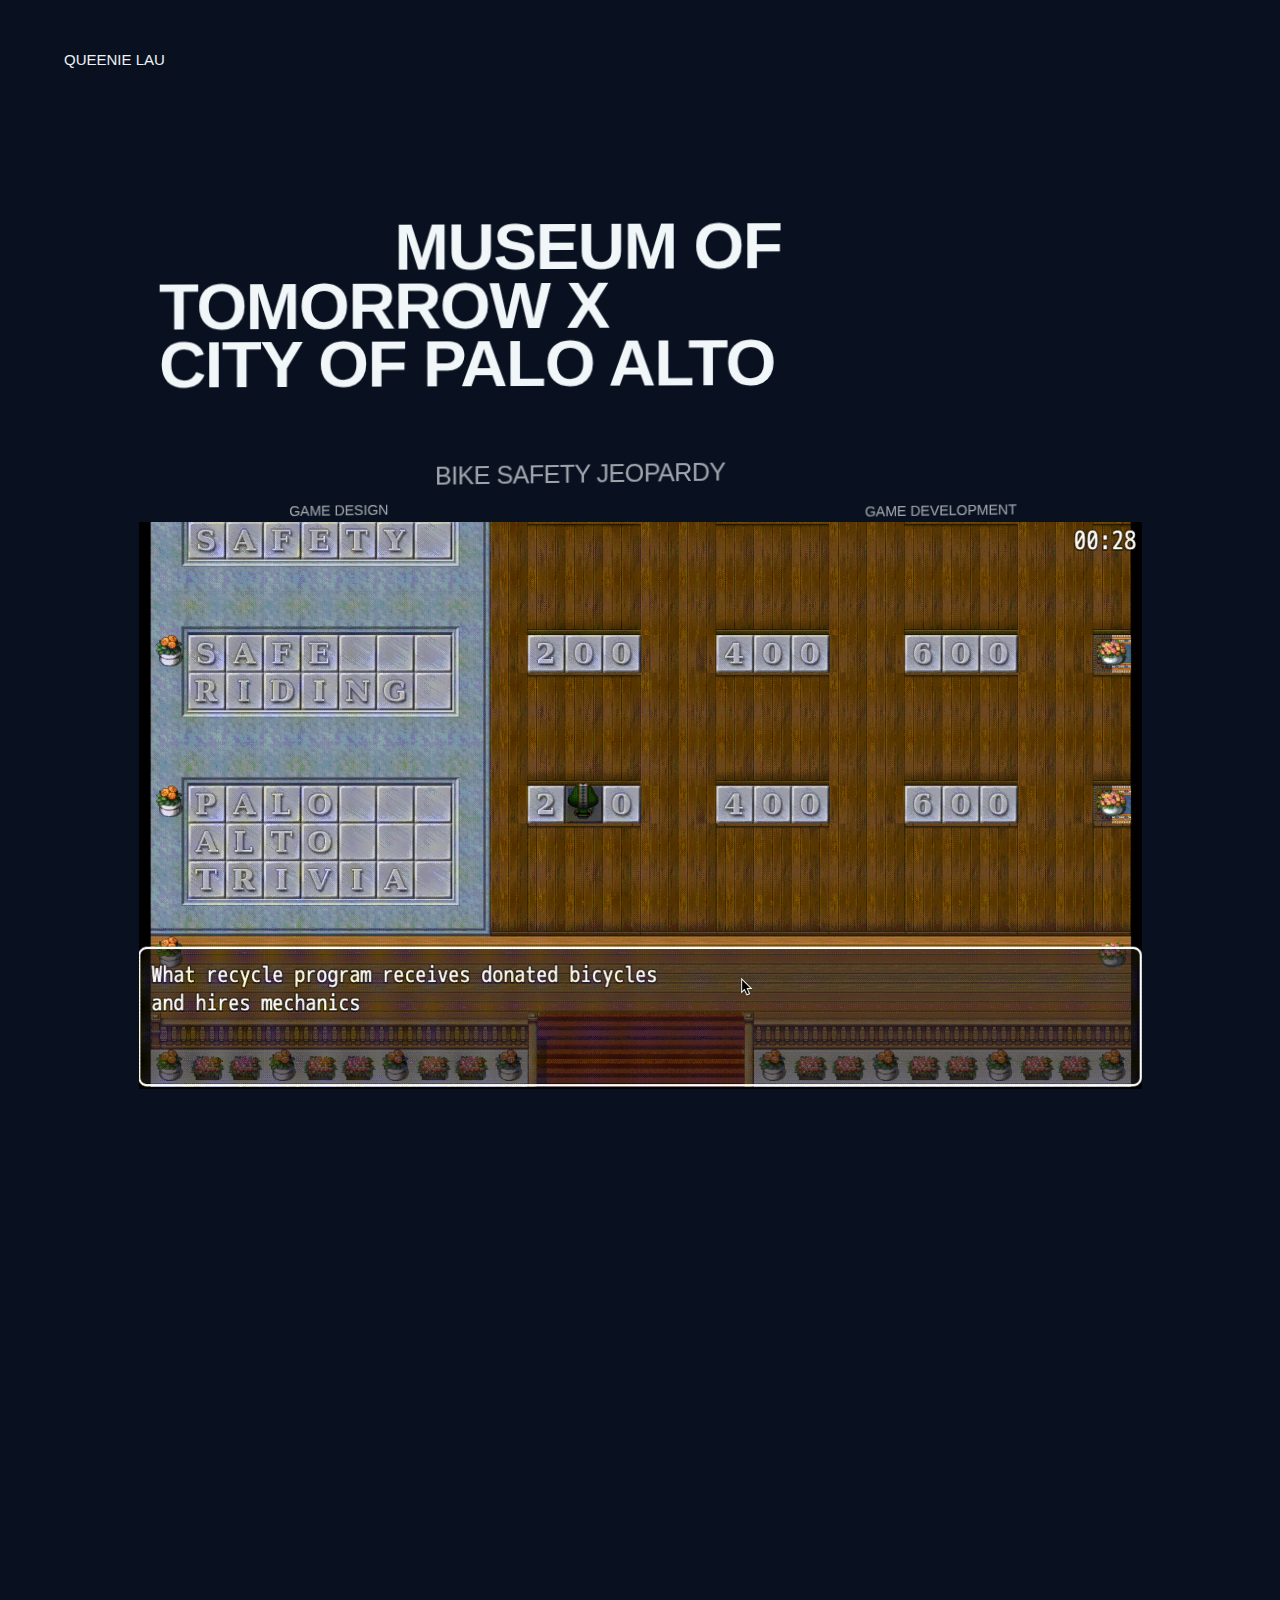
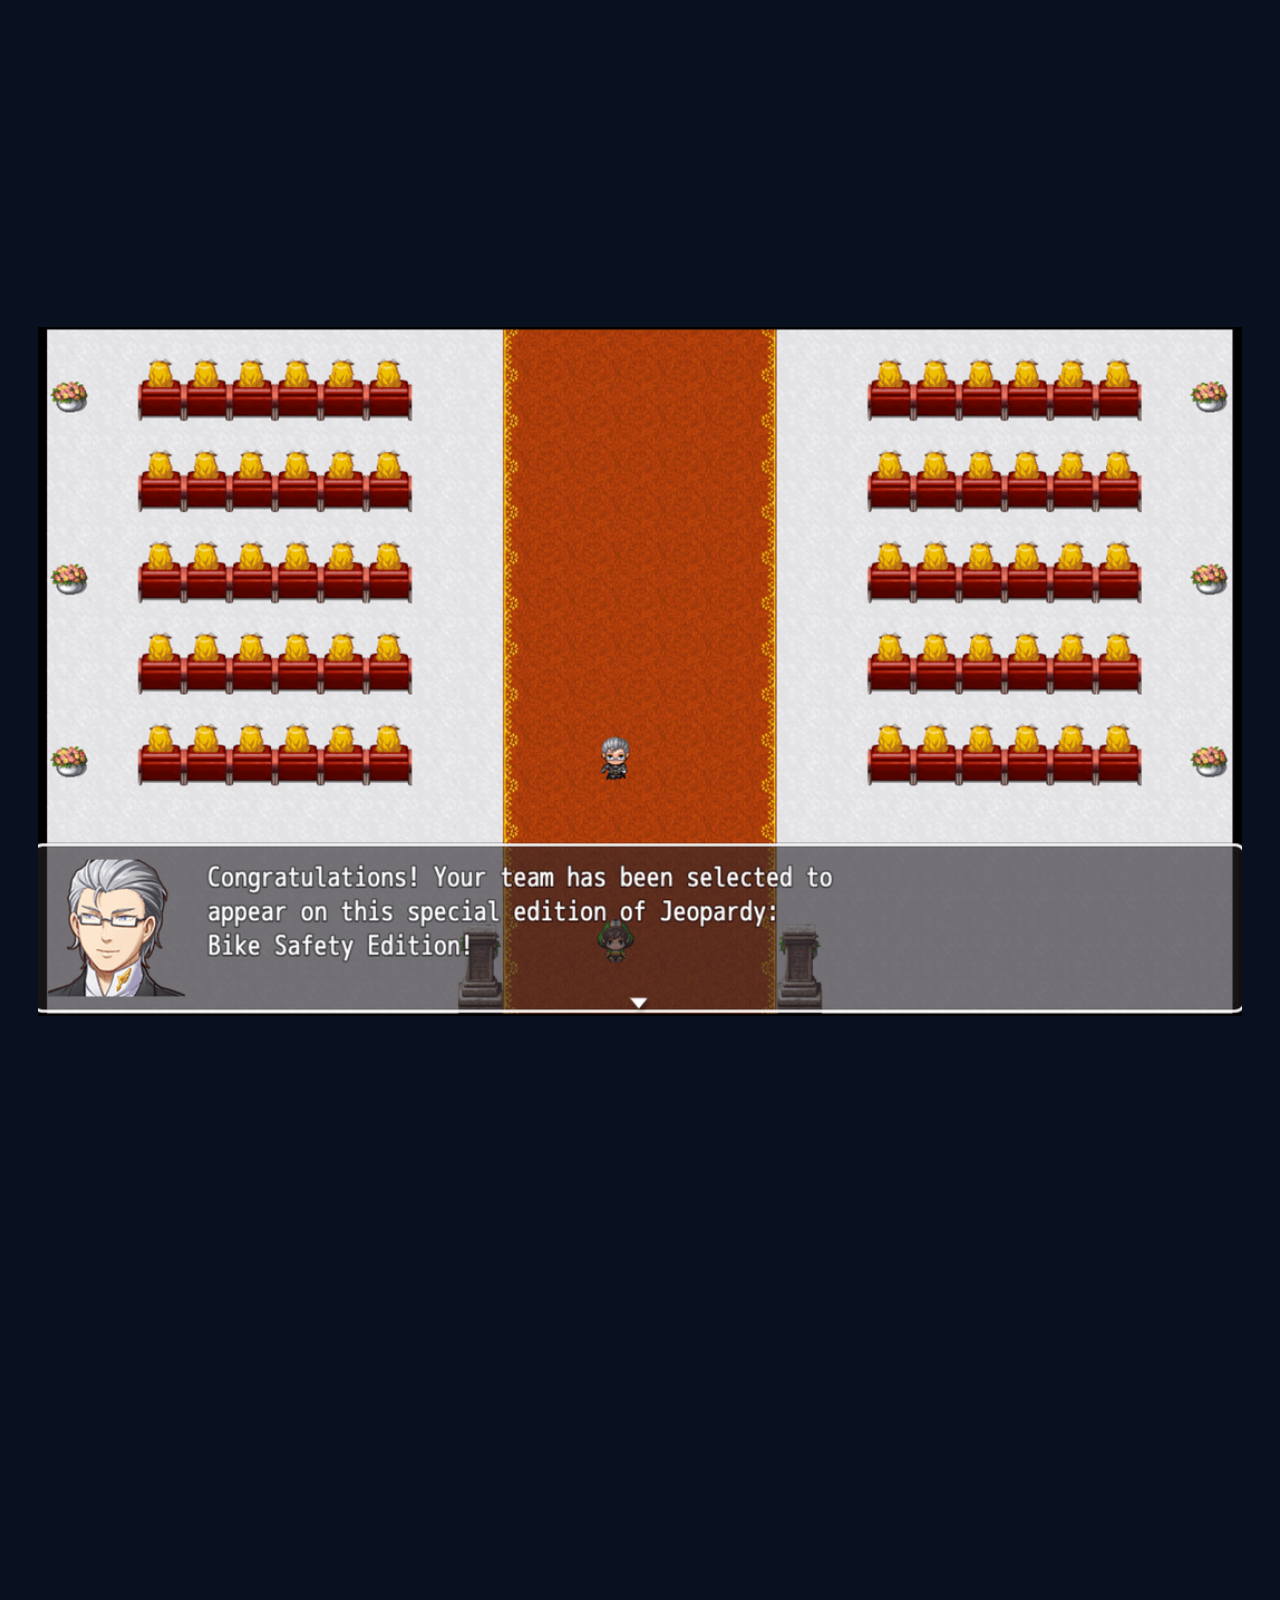
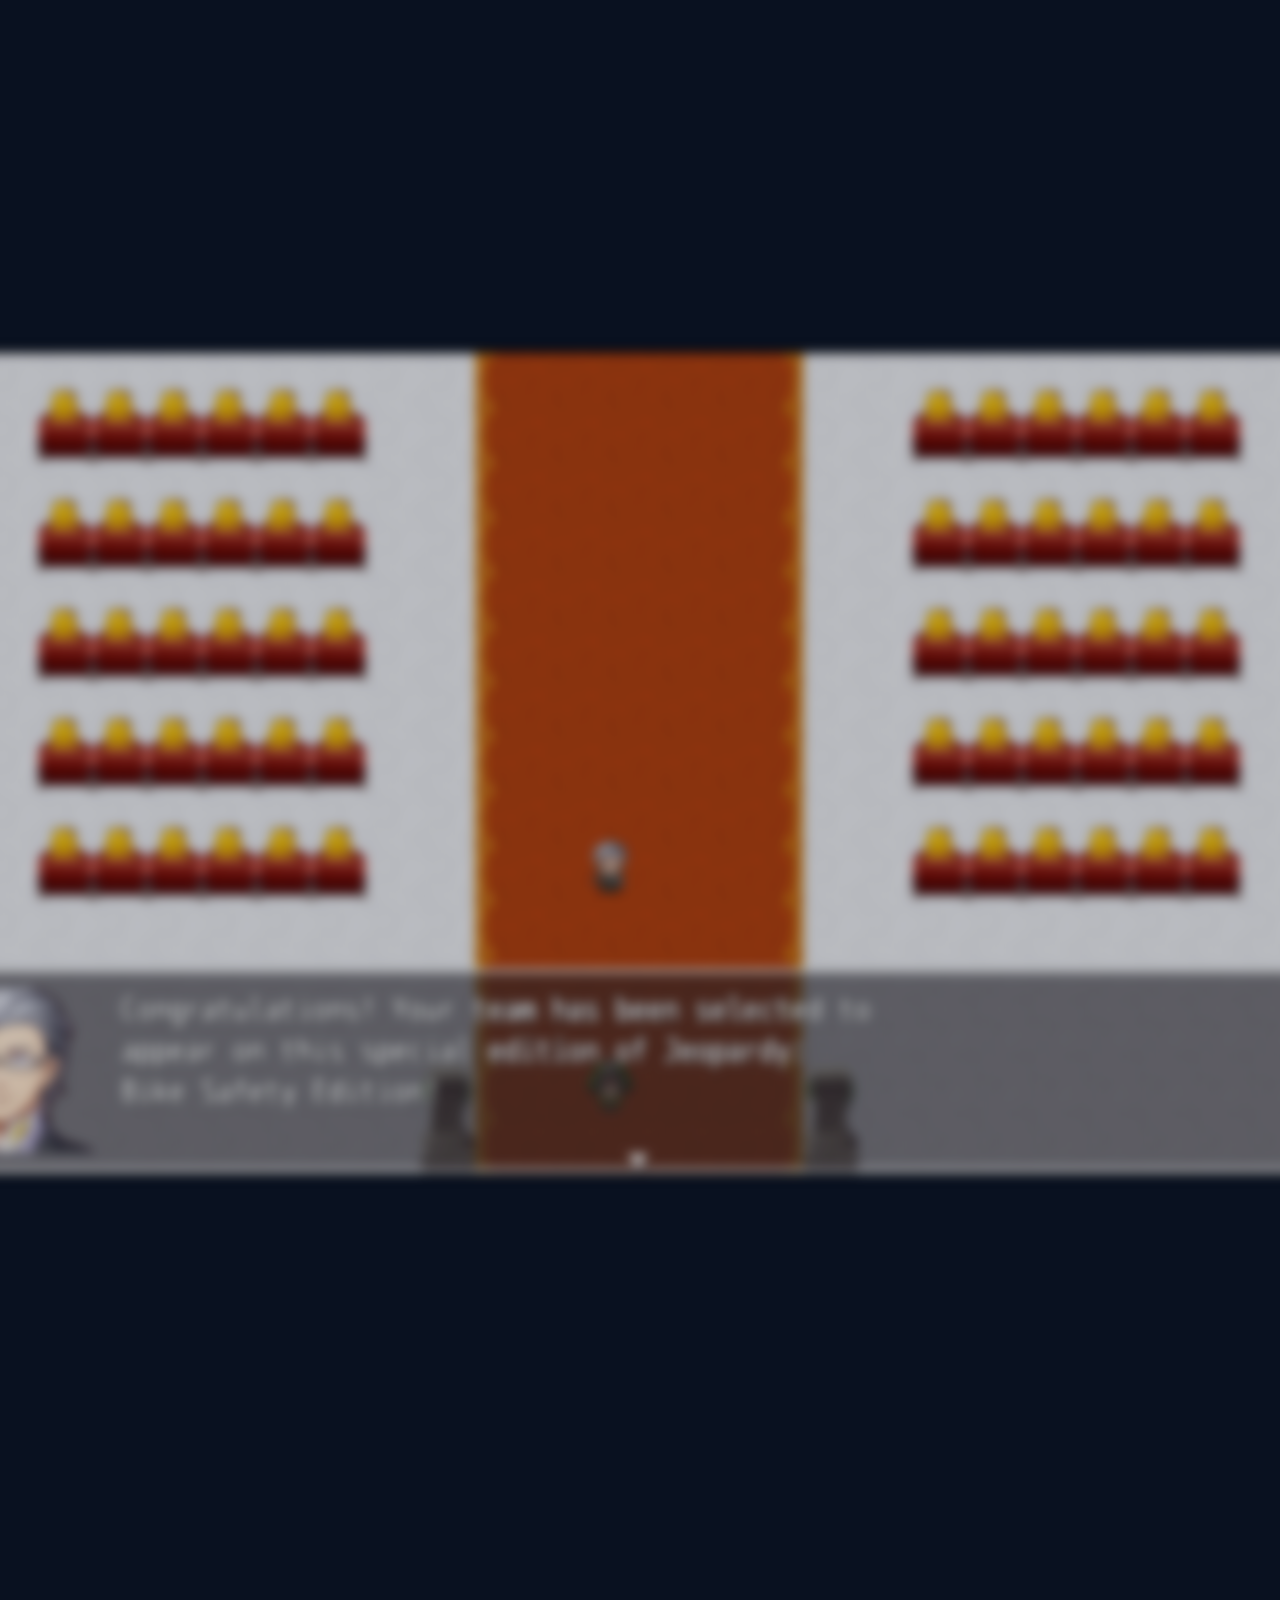
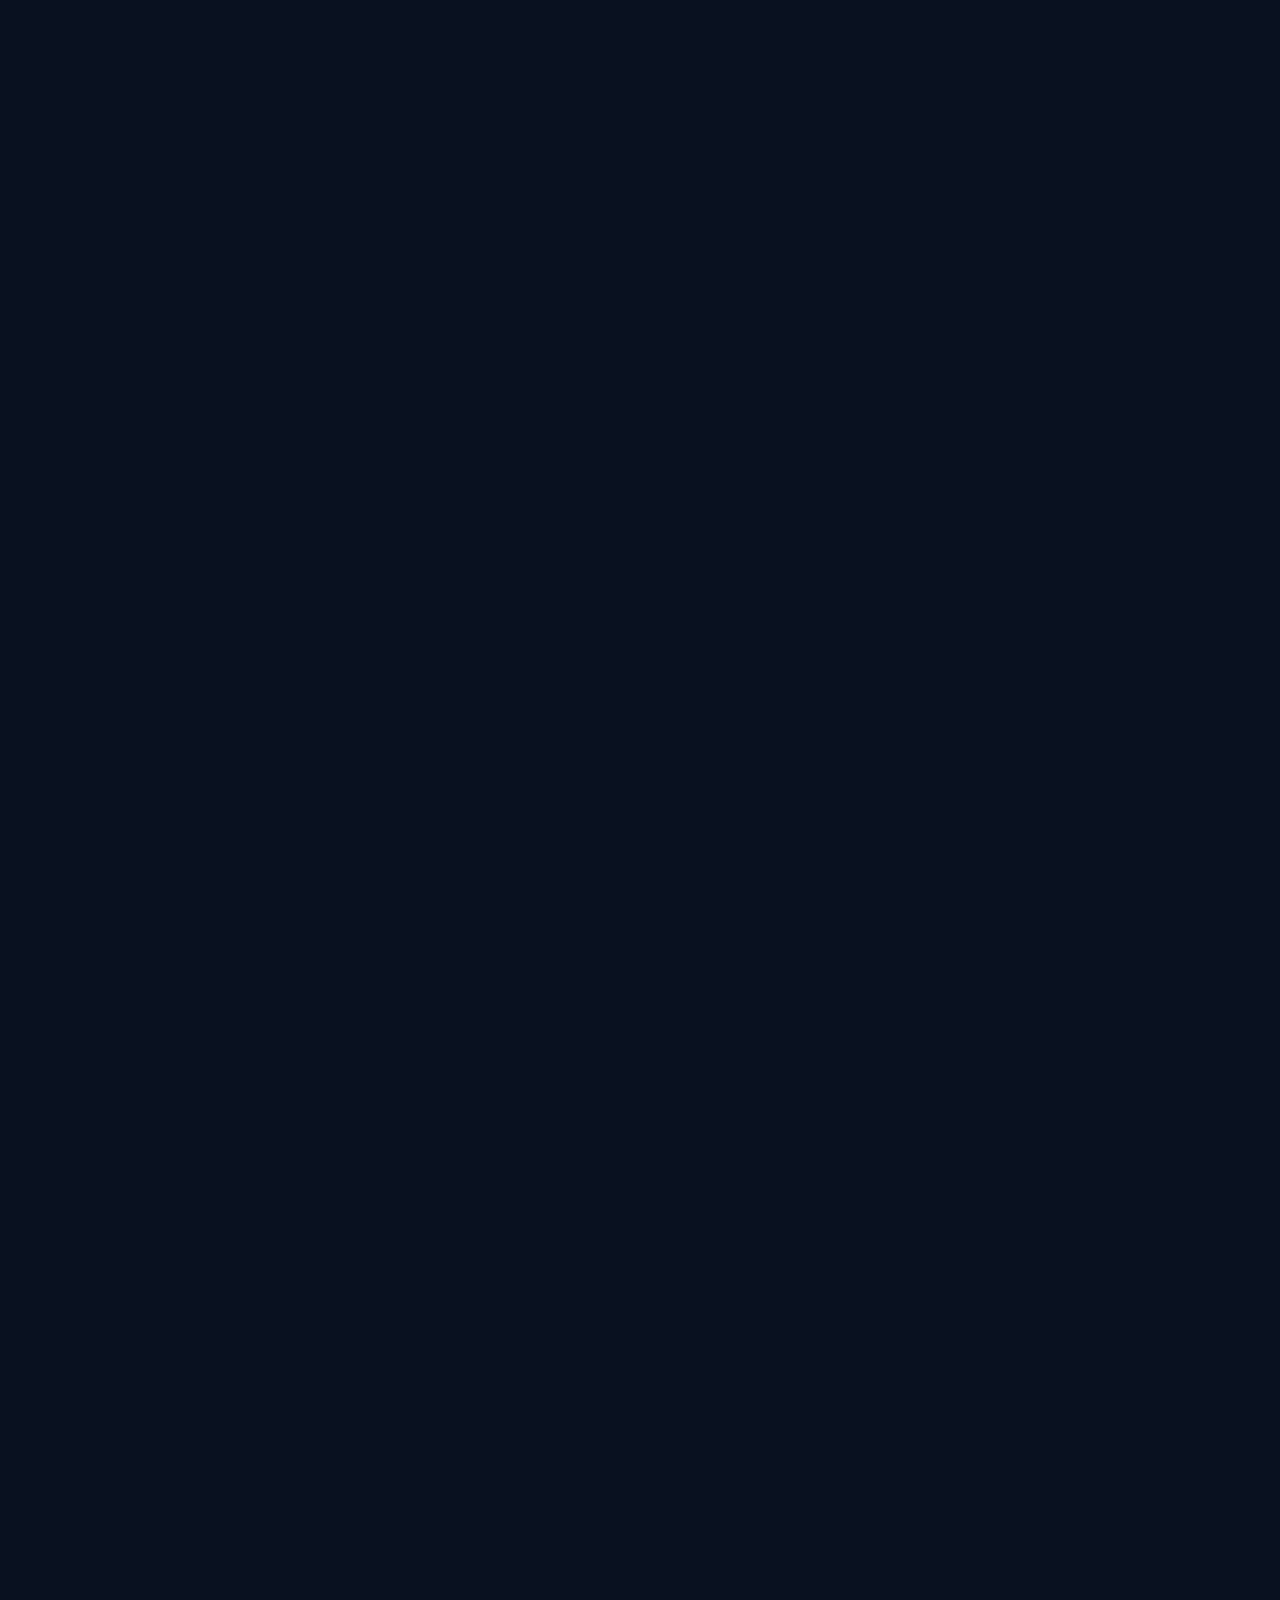
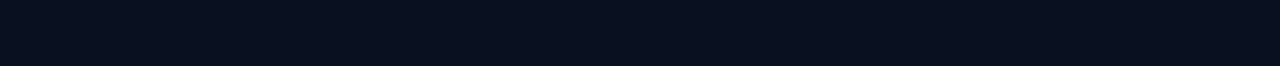
<file: bikesafety.html>
<!DOCTYPE html>
<html
  data-wf-page="67c7f919c428c1ab06527a3e"
  data-wf-site="67c7f919c428c1ab065279fb"
  lang="en"
  data-wf-locale="en"
>
  <head>
    <meta charset="utf-8" />
    <title>Museum of Tomorrow x City of Palo Alto | Bike Safety Jeopardy</title>
    <meta
      content="Museum of Tomorrow x City of Palo Alto | Bike Safety Jeopardy"
      property="og:title"
    />
    <meta content="images/og-lestudio.png" property="og:image" />
    <meta
      content="Museum of Tomorrow x City of Palo Alto | Bike Safety Jeopardy"
      property="twitter:title"
    />
    <meta content="images/og-lestudio.png" property="twitter:image" />
    <meta content="width=device-width, initial-scale=1" name="viewport" />
    <meta content="Webflow" name="generator" />
    <link href="css/webflow-style.css" rel="stylesheet" type="text/css" />
    <script type="text/javascript">
      !(function (o, c) {
        var n = c.documentElement,
          t = " w-mod-";
        (n.className += t + "js"),
          ("ontouchstart" in o ||
            (o.DocumentTouch && c instanceof DocumentTouch)) &&
            (n.className += t + "touch");
      })(window, document);
    </script>
    <link href="images/favicon.png" rel="shortcut icon" type="image/x-icon" />
    <link href="images/app-icon.png" rel="apple-touch-icon" />
    <meta
      name="viewport"
      content="width=device-width,initial-scale=1,minimum-scale=1,maximum-scale=5"
    />
  </head>
  <body>
    <div class="header">
      <div class="navbar__layout grid-main">
        <a id="bikesafety" href="/" class="hero-link-2">QUEENIE LAU</a>
      </div>
    </div>
    <main class="main-wrapper">
      <header class="article-hero section">
        <div class="article-hero__container container">
          <div class="article-hero__layout-4">
            <h1
              data-w-id="9c5fd6ea-dec3-ac2a-c7cb-721a7047b8b0"
              style="
                -webkit-transform: translate3d(0, 70%, -5.625rem)
                  scale3d(1, 1, 1) rotateX(-92deg) rotateY(0) rotateZ(0)
                  skew(3deg, -12deg);
                -moz-transform: translate3d(0, 70%, -5.625rem) scale3d(1, 1, 1)
                  rotateX(-92deg) rotateY(0) rotateZ(0) skew(3deg, -12deg);
                -ms-transform: translate3d(0, 70%, -5.625rem) scale3d(1, 1, 1)
                  rotateX(-92deg) rotateY(0) rotateZ(0) skew(3deg, -12deg);
                transform: translate3d(0, 70%, -5.625rem) scale3d(1, 1, 1)
                  rotateX(-92deg) rotateY(0) rotateZ(0) skew(3deg, -12deg);
                opacity: 0;
                transform-style: preserve-3d;
              "
              class="article-hero__title h2"
            >
              MUSEUM OF TOMORROW x<br />CITY OF PALO ALTO
            </h1>
            <h1
              data-w-id="9c5fd6ea-dec3-ac2a-c7cb-721a7047b8b4"
              style="
                -webkit-transform: translate3d(0, 70%, -5.625rem)
                  scale3d(1, 1, 1) rotateX(-92deg) rotateY(0) rotateZ(0)
                  skew(3deg, -12deg);
                -moz-transform: translate3d(0, 70%, -5.625rem) scale3d(1, 1, 1)
                  rotateX(-92deg) rotateY(0) rotateZ(0) skew(3deg, -12deg);
                -ms-transform: translate3d(0, 70%, -5.625rem) scale3d(1, 1, 1)
                  rotateX(-92deg) rotateY(0) rotateZ(0) skew(3deg, -12deg);
                transform: translate3d(0, 70%, -5.625rem) scale3d(1, 1, 1)
                  rotateX(-92deg) rotateY(0) rotateZ(0) skew(3deg, -12deg);
                opacity: 0;
                transform-style: preserve-3d;
              "
              class="article-content__title-4"
            >
              BIKE SAFETY JEOPARDY
            </h1>
            <div class="article-hero__subcontent-2">
              <div
                data-w-id="9c5fd6ea-dec3-ac2a-c7cb-721a7047b8b7"
                style="
                  -webkit-transform: translate3d(0, 70%, -5.625rem)
                    scale3d(1, 1, 1) rotateX(-92deg) rotateY(0) rotateZ(0)
                    skew(3deg, -12deg);
                  -moz-transform: translate3d(0, 70%, -5.625rem)
                    scale3d(1, 1, 1) rotateX(-92deg) rotateY(0) rotateZ(0)
                    skew(3deg, -12deg);
                  -ms-transform: translate3d(0, 70%, -5.625rem) scale3d(1, 1, 1)
                    rotateX(-92deg) rotateY(0) rotateZ(0) skew(3deg, -12deg);
                  transform: translate3d(0, 70%, -5.625rem) scale3d(1, 1, 1)
                    rotateX(-92deg) rotateY(0) rotateZ(0) skew(3deg, -12deg);
                  opacity: 0;
                  transform-style: preserve-3d;
                "
                class="article-hero__tags-text text-size-small"
              >
                GAME DESIGN
              </div>
              <div
                data-w-id="9c5fd6ea-dec3-ac2a-c7cb-721a7047b8b9"
                style="
                  -webkit-transform: translate3d(0, 70%, -5.625rem)
                    scale3d(1, 1, 1) rotateX(-92deg) rotateY(0) rotateZ(0)
                    skew(3deg, -12deg);
                  -moz-transform: translate3d(0, 70%, -5.625rem)
                    scale3d(1, 1, 1) rotateX(-92deg) rotateY(0) rotateZ(0)
                    skew(3deg, -12deg);
                  -ms-transform: translate3d(0, 70%, -5.625rem) scale3d(1, 1, 1)
                    rotateX(-92deg) rotateY(0) rotateZ(0) skew(3deg, -12deg);
                  transform: translate3d(0, 70%, -5.625rem) scale3d(1, 1, 1)
                    rotateX(-92deg) rotateY(0) rotateZ(0) skew(3deg, -12deg);
                  opacity: 0;
                  transform-style: preserve-3d;
                "
                class="article-hero__tags-text text-size-small"
              >
                GAME DEVELOPMENT
              </div>
            </div>
            <img
              width="832"
              style="
                -webkit-transform: translate3d(0, 0, 0) scale3d(1.2, 1.2, 1)
                  rotateX(0) rotateY(0) rotateZ(0) skew(0, 0);
                -moz-transform: translate3d(0, 0, 0) scale3d(1.2, 1.2, 1)
                  rotateX(0) rotateY(0) rotateZ(0) skew(0, 0);
                -ms-transform: translate3d(0, 0, 0) scale3d(1.2, 1.2, 1)
                  rotateX(0) rotateY(0) rotateZ(0) skew(0, 0);
                transform: translate3d(0, 0, 0) scale3d(1.2, 1.2, 1) rotateX(0)
                  rotateY(0) rotateZ(0) skew(0, 0);
                opacity: 0.8;
                filter: blur(5px);
              "
              alt=""
              src="images/bike_safety_jeopardy.gif"
              loading="lazy"
              data-w-id="9c5fd6ea-dec3-ac2a-c7cb-721a7047b8bb"
              class="image-12"
            />
            <div class="w-layout-blockcontainer container-4 w-container">
              <div>
                <h1
                  data-w-id="9c5fd6ea-dec3-ac2a-c7cb-721a7047b8be"
                  style="
                    -webkit-transform: translate3d(0, 70%, -5.625rem)
                      scale3d(1, 1, 1) rotateX(-92deg) rotateY(0) rotateZ(0)
                      skew(3deg, -12deg);
                    -moz-transform: translate3d(0, 70%, -5.625rem)
                      scale3d(1, 1, 1) rotateX(-92deg) rotateY(0) rotateZ(0)
                      skew(3deg, -12deg);
                    -ms-transform: translate3d(0, 70%, -5.625rem)
                      scale3d(1, 1, 1) rotateX(-92deg) rotateY(0) rotateZ(0)
                      skew(3deg, -12deg);
                    transform: translate3d(0, 70%, -5.625rem) scale3d(1, 1, 1)
                      rotateX(-92deg) rotateY(0) rotateZ(0) skew(3deg, -12deg);
                    opacity: 0;
                    transform-style: preserve-3d;
                  "
                  class="heading-10"
                >
                  <a
                    href="https://museumoftomorrow.net/"
                    target="_blank"
                    class="link-3"
                    >Museum of Tomorrow’</a
                  >
                  <link rel="prefetch" href="https://museumoftomorrow.net/" />
                  s Bike Safety Jeopardy game exhibit, commissioned by The City
                  of Palo Alto, promotes safe cycling practices and sustainable
                  transportation, reinforcing the city&#x27;s commitment to
                  community safety and environmental responsibility.
                </h1>
              </div>
              <div class="div-block-12">
                <h1
                  data-w-id="9c5fd6ea-dec3-ac2a-c7cb-721a7047b8c3"
                  style="
                    -webkit-transform: translate3d(0, 70%, -5.625rem)
                      scale3d(1, 1, 1) rotateX(-92deg) rotateY(0) rotateZ(0)
                      skew(3deg, -12deg);
                    -moz-transform: translate3d(0, 70%, -5.625rem)
                      scale3d(1, 1, 1) rotateX(-92deg) rotateY(0) rotateZ(0)
                      skew(3deg, -12deg);
                    -ms-transform: translate3d(0, 70%, -5.625rem)
                      scale3d(1, 1, 1) rotateX(-92deg) rotateY(0) rotateZ(0)
                      skew(3deg, -12deg);
                    transform: translate3d(0, 70%, -5.625rem) scale3d(1, 1, 1)
                      rotateX(-92deg) rotateY(0) rotateZ(0) skew(3deg, -12deg);
                    opacity: 0;
                    transform-style: preserve-3d;
                  "
                  class="heading-10"
                >
                  This game features jeopardy categories such as Safety Gear,
                  Traffic Safety, and Palo Alto Trivia, <br />with questions
                  tailored to educate participants on essential bike safety
                  topics like proper signaling, navigating multi-use paths, and
                  local cycling regulations.
                </h1>
              </div>
              <div class="div-block-14">
                <h1
                  data-w-id="9c5fd6ea-dec3-ac2a-c7cb-721a7047b8c8"
                  style="
                    -webkit-transform: translate3d(0, 70%, -5.625rem)
                      scale3d(1, 1, 1) rotateX(-92deg) rotateY(0) rotateZ(0)
                      skew(3deg, -12deg);
                    -moz-transform: translate3d(0, 70%, -5.625rem)
                      scale3d(1, 1, 1) rotateX(-92deg) rotateY(0) rotateZ(0)
                      skew(3deg, -12deg);
                    -ms-transform: translate3d(0, 70%, -5.625rem)
                      scale3d(1, 1, 1) rotateX(-92deg) rotateY(0) rotateZ(0)
                      skew(3deg, -12deg);
                    transform: translate3d(0, 70%, -5.625rem) scale3d(1, 1, 1)
                      rotateX(-92deg) rotateY(0) rotateZ(0) skew(3deg, -12deg);
                    opacity: 0;
                    transform-style: preserve-3d;
                  "
                  class="heading-10"
                >
                  The exhibit, showcased at Gunn High School, provided an
                  engaging and educational experience, encouraging students to
                  adopt safe and sustainable biking habits.
                </h1>
              </div>
              <section class="section-3">
                <a
                  href="https://museumoftomorrow.itch.io/bike-safety-jeopardy"
                  target="_blank"
                  class="btn-wrap-3 w-inline-block"
                >
                  <div
                    data-w-id="9c5fd6ea-dec3-ac2a-c7cb-721a7047b8cc"
                    style="
                      -webkit-transform: translate3d(0, 70%, -5.625rem)
                        scale3d(1, 1, 1) rotateX(-92deg) rotateY(0) rotateZ(0)
                        skew(3deg, -12deg);
                      -moz-transform: translate3d(0, 70%, -5.625rem)
                        scale3d(1, 1, 1) rotateX(-92deg) rotateY(0) rotateZ(0)
                        skew(3deg, -12deg);
                      -ms-transform: translate3d(0, 70%, -5.625rem)
                        scale3d(1, 1, 1) rotateX(-92deg) rotateY(0) rotateZ(0)
                        skew(3deg, -12deg);
                      transform: translate3d(0, 70%, -5.625rem) scale3d(1, 1, 1)
                        rotateX(-92deg) rotateY(0) rotateZ(0) skew(3deg, -12deg);
                      opacity: 0;
                      transform-style: preserve-3d;
                    "
                    class="btn-inner-2"
                  >
                    <div class="btn-text text-size-main">PLAY THE GAME</div>
                    <div class="btn-glyph text-size-main">↗</div>
                    <div class="btn-line-4"></div>
                  </div>
                </a>
              </section>
            </div>
          </div>
          <img
            width="985"
            sizes="75vw"
            alt=""
            src="images/screenshot-202025-03-05-20at-208.52.07-20pm.png"
            loading="lazy"
            srcset="
              images/screenshot-25202025-03-05-2520at-25208.52.07-2520pm-p-500.png   500w,
              images/screenshot-25202025-03-05-2520at-25208.52.07-2520pm-p-800.png   800w,
              images/screenshot-25202025-03-05-2520at-25208.52.07-2520pm-p-1080.png 1080w,
              images/screenshot-25202025-03-05-2520at-25208.52.07-2520pm-p-1600.png 1600w,
              images/screenshot-25202025-03-05-2520at-25208.52.07-2520pm-p-2000.png 2000w,
              images/screenshot-202025-03-05-20at-208.52.07-20pm.png                2028w
            "
            class="image-13"
          />
          <h1
            data-w-id="9c5fd6ea-dec3-ac2a-c7cb-721a7047b8d3"
            style="
              -webkit-transform: translate3d(0, 70%, -5.625rem) scale3d(1, 1, 1)
                rotateX(-92deg) rotateY(0) rotateZ(0) skew(3deg, -12deg);
              -moz-transform: translate3d(0, 70%, -5.625rem) scale3d(1, 1, 1)
                rotateX(-92deg) rotateY(0) rotateZ(0) skew(3deg, -12deg);
              -ms-transform: translate3d(0, 70%, -5.625rem) scale3d(1, 1, 1)
                rotateX(-92deg) rotateY(0) rotateZ(0) skew(3deg, -12deg);
              transform: translate3d(0, 70%, -5.625rem) scale3d(1, 1, 1)
                rotateX(-92deg) rotateY(0) rotateZ(0) skew(3deg, -12deg);
              opacity: 0;
              transform-style: preserve-3d;
            "
            class="article-hero__title h2"
          >
            Game Concept &amp; Features
          </h1>
          <div class="div-block-11">
            <h1
              data-w-id="9c5fd6ea-dec3-ac2a-c7cb-721a7047b8d6"
              style="
                -webkit-transform: translate3d(0, 70%, -5.625rem)
                  scale3d(1, 1, 1) rotateX(-92deg) rotateY(0) rotateZ(0)
                  skew(3deg, -12deg);
                -moz-transform: translate3d(0, 70%, -5.625rem) scale3d(1, 1, 1)
                  rotateX(-92deg) rotateY(0) rotateZ(0) skew(3deg, -12deg);
                -ms-transform: translate3d(0, 70%, -5.625rem) scale3d(1, 1, 1)
                  rotateX(-92deg) rotateY(0) rotateZ(0) skew(3deg, -12deg);
                transform: translate3d(0, 70%, -5.625rem) scale3d(1, 1, 1)
                  rotateX(-92deg) rotateY(0) rotateZ(0) skew(3deg, -12deg);
                opacity: 0;
                transform-style: preserve-3d;
              "
              class="heading-10"
            >
              Originally conceived as a narrative-driven adventure, the project
              evolved into a <strong>Jeopardy-style game</strong> to accommodate
              open-ended participation and increase engagement. Participants
              form teams and compete by answering questions in various
              categories, including:
            </h1>
            <h1
              data-w-id="9c5fd6ea-dec3-ac2a-c7cb-721a7047b8db"
              style="
                -webkit-transform: translate3d(0, 70%, -5.625rem)
                  scale3d(1, 1, 1) rotateX(-92deg) rotateY(0) rotateZ(0)
                  skew(3deg, -12deg);
                -moz-transform: translate3d(0, 70%, -5.625rem) scale3d(1, 1, 1)
                  rotateX(-92deg) rotateY(0) rotateZ(0) skew(3deg, -12deg);
                -ms-transform: translate3d(0, 70%, -5.625rem) scale3d(1, 1, 1)
                  rotateX(-92deg) rotateY(0) rotateZ(0) skew(3deg, -12deg);
                transform: translate3d(0, 70%, -5.625rem) scale3d(1, 1, 1)
                  rotateX(-92deg) rotateY(0) rotateZ(0) skew(3deg, -12deg);
                opacity: 0;
                transform-style: preserve-3d;
              "
              class="heading-10"
            >
              <strong>Safety Gear</strong> – Understanding essential biking
              equipment like helmets and lights.<br /><br /><strong
                >Traffic Safety – </strong
              >Navigating intersections, bike lanes, and proper signaling.<br />
            </h1>
            <h1
              data-w-id="9c5fd6ea-dec3-ac2a-c7cb-721a7047b8e5"
              style="
                -webkit-transform: translate3d(0, 70%, -5.625rem)
                  scale3d(1, 1, 1) rotateX(-92deg) rotateY(0) rotateZ(0)
                  skew(3deg, -12deg);
                -moz-transform: translate3d(0, 70%, -5.625rem) scale3d(1, 1, 1)
                  rotateX(-92deg) rotateY(0) rotateZ(0) skew(3deg, -12deg);
                -ms-transform: translate3d(0, 70%, -5.625rem) scale3d(1, 1, 1)
                  rotateX(-92deg) rotateY(0) rotateZ(0) skew(3deg, -12deg);
                transform: translate3d(0, 70%, -5.625rem) scale3d(1, 1, 1)
                  rotateX(-92deg) rotateY(0) rotateZ(0) skew(3deg, -12deg);
                opacity: 0;
                transform-style: preserve-3d;
              "
              class="heading-10"
            >
              <strong>Safe Riding on Sidewalks &amp; Shared-Use Paths</strong> –
              Learning best practices for riding in different environments.Palo
              Alto Trivia – Local cycling laws, programs, and resources.<br />
            </h1>
            <h1
              data-w-id="9c5fd6ea-dec3-ac2a-c7cb-721a7047b8ea"
              style="
                -webkit-transform: translate3d(0, 70%, -5.625rem)
                  scale3d(1, 1, 1) rotateX(-92deg) rotateY(0) rotateZ(0)
                  skew(3deg, -12deg);
                -moz-transform: translate3d(0, 70%, -5.625rem) scale3d(1, 1, 1)
                  rotateX(-92deg) rotateY(0) rotateZ(0) skew(3deg, -12deg);
                -ms-transform: translate3d(0, 70%, -5.625rem) scale3d(1, 1, 1)
                  rotateX(-92deg) rotateY(0) rotateZ(0) skew(3deg, -12deg);
                transform: translate3d(0, 70%, -5.625rem) scale3d(1, 1, 1)
                  rotateX(-92deg) rotateY(0) rotateZ(0) skew(3deg, -12deg);
                opacity: 0;
                transform-style: preserve-3d;
              "
              class="heading-10"
            >
              Each correct answer earns points and an incorrect answer will not
              add or deduct any points
            </h1>
          </div>
          <img
            width="807"
            style="
              -webkit-transform: translate3d(0, 0, 0) scale3d(1.2, 1.2, 1)
                rotateX(0) rotateY(0) rotateZ(0) skew(0, 0);
              -moz-transform: translate3d(0, 0, 0) scale3d(1.2, 1.2, 1)
                rotateX(0) rotateY(0) rotateZ(0) skew(0, 0);
              -ms-transform: translate3d(0, 0, 0) scale3d(1.2, 1.2, 1)
                rotateX(0) rotateY(0) rotateZ(0) skew(0, 0);
              transform: translate3d(0, 0, 0) scale3d(1.2, 1.2, 1) rotateX(0)
                rotateY(0) rotateZ(0) skew(0, 0);
              opacity: 0.8;
              filter: blur(5px);
            "
            alt=""
            src="images/screenshot-202025-03-05-20at-208.52.07-20pm-1.png"
            loading="lazy"
            data-w-id="9c5fd6ea-dec3-ac2a-c7cb-721a7047b8ec"
            class="image-13"
          />
          <h1
            data-w-id="9c5fd6ea-dec3-ac2a-c7cb-721a7047b8ed"
            style="
              -webkit-transform: translate3d(0, 70%, -5.625rem) scale3d(1, 1, 1)
                rotateX(-92deg) rotateY(0) rotateZ(0) skew(3deg, -12deg);
              -moz-transform: translate3d(0, 70%, -5.625rem) scale3d(1, 1, 1)
                rotateX(-92deg) rotateY(0) rotateZ(0) skew(3deg, -12deg);
              -ms-transform: translate3d(0, 70%, -5.625rem) scale3d(1, 1, 1)
                rotateX(-92deg) rotateY(0) rotateZ(0) skew(3deg, -12deg);
              transform: translate3d(0, 70%, -5.625rem) scale3d(1, 1, 1)
                rotateX(-92deg) rotateY(0) rotateZ(0) skew(3deg, -12deg);
              opacity: 0;
              transform-style: preserve-3d;
            "
            class="article-hero__title h2"
          >
            Development Process
          </h1>
          <div class="div-block-13">
            <h1
              data-w-id="9c5fd6ea-dec3-ac2a-c7cb-721a7047b8f0"
              style="
                -webkit-transform: translate3d(0, 70%, -5.625rem)
                  scale3d(1, 1, 1) rotateX(-92deg) rotateY(0) rotateZ(0)
                  skew(3deg, -12deg);
                -moz-transform: translate3d(0, 70%, -5.625rem) scale3d(1, 1, 1)
                  rotateX(-92deg) rotateY(0) rotateZ(0) skew(3deg, -12deg);
                -ms-transform: translate3d(0, 70%, -5.625rem) scale3d(1, 1, 1)
                  rotateX(-92deg) rotateY(0) rotateZ(0) skew(3deg, -12deg);
                transform: translate3d(0, 70%, -5.625rem) scale3d(1, 1, 1)
                  rotateX(-92deg) rotateY(0) rotateZ(0) skew(3deg, -12deg);
                opacity: 0;
                transform-style: preserve-3d;
              "
              class="heading-10"
            >
              The game was developed through a structured timeline, involving
              brainstorming sessions, scriptwriting, asset design, and iterative
              testing. The initial concept featured a
              <strong>story-driven approach</strong>, where players role-played
              as a student biking to school for the first time, making key
              safety decisions along the way. This later transitioned into a
              <strong>Jeopardy-style format </strong>to allow for greater
              participation.<br />
            </h1>
          </div>
          <div class="div-block-5">
            <h1
              data-w-id="9c5fd6ea-dec3-ac2a-c7cb-721a7047b8fa"
              style="
                -webkit-transform: translate3d(0, 70%, -5.625rem)
                  scale3d(1, 1, 1) rotateX(-92deg) rotateY(0) rotateZ(0)
                  skew(3deg, -12deg);
                -moz-transform: translate3d(0, 70%, -5.625rem) scale3d(1, 1, 1)
                  rotateX(-92deg) rotateY(0) rotateZ(0) skew(3deg, -12deg);
                -ms-transform: translate3d(0, 70%, -5.625rem) scale3d(1, 1, 1)
                  rotateX(-92deg) rotateY(0) rotateZ(0) skew(3deg, -12deg);
                transform: translate3d(0, 70%, -5.625rem) scale3d(1, 1, 1)
                  rotateX(-92deg) rotateY(0) rotateZ(0) skew(3deg, -12deg);
                opacity: 0;
                transform-style: preserve-3d;
              "
              class="heading-10"
            >
              Key milestones:<br />*
              <strong>Brainstorming &amp; Research:</strong> Collaborated with
              team members to define safety topics<br />‍<br />*
              <strong>Game Development:</strong> Implemented questions, scoring
              mechanics, and game logic in RPG MAKER<br />‍<br />*
              <strong>Testing &amp; Feedback:</strong> Conducted play tests and
              refined questions for clarity and engagement<br /><br />*
              <strong>Finalization &amp; Showcase:</strong> Delivered and
              exhibited at Gunn High School
            </h1>
          </div>
          <h1
            data-w-id="9c5fd6ea-dec3-ac2a-c7cb-721a7047b915"
            style="
              -webkit-transform: translate3d(0, 70%, -5.625rem) scale3d(1, 1, 1)
                rotateX(-92deg) rotateY(0) rotateZ(0) skew(3deg, -12deg);
              -moz-transform: translate3d(0, 70%, -5.625rem) scale3d(1, 1, 1)
                rotateX(-92deg) rotateY(0) rotateZ(0) skew(3deg, -12deg);
              -ms-transform: translate3d(0, 70%, -5.625rem) scale3d(1, 1, 1)
                rotateX(-92deg) rotateY(0) rotateZ(0) skew(3deg, -12deg);
              transform: translate3d(0, 70%, -5.625rem) scale3d(1, 1, 1)
                rotateX(-92deg) rotateY(0) rotateZ(0) skew(3deg, -12deg);
              opacity: 0;
              transform-style: preserve-3d;
            "
            class="article-hero__title h2"
          >
            <strong
              data-w-id="9c5fd6ea-dec3-ac2a-c7cb-721a7047b916"
              style="
                -webkit-transform: translate3d(0, 70%, -5.625rem)
                  scale3d(1, 1, 1) rotateX(-92deg) rotateY(0) rotateZ(0)
                  skew(3deg, -12deg);
                -moz-transform: translate3d(0, 70%, -5.625rem) scale3d(1, 1, 1)
                  rotateX(-92deg) rotateY(0) rotateZ(0) skew(3deg, -12deg);
                -ms-transform: translate3d(0, 70%, -5.625rem) scale3d(1, 1, 1)
                  rotateX(-92deg) rotateY(0) rotateZ(0) skew(3deg, -12deg);
                transform: translate3d(0, 70%, -5.625rem) scale3d(1, 1, 1)
                  rotateX(-92deg) rotateY(0) rotateZ(0) skew(3deg, -12deg);
                opacity: 0;
                transform-style: preserve-3d;
              "
              >Rules &amp; Educational Takeaways</strong
            >
          </h1>
          <div class="div-block-10">
            <h1
              data-w-id="9c5fd6ea-dec3-ac2a-c7cb-721a7047b919"
              style="
                -webkit-transform: translate3d(0, 70%, -5.625rem)
                  scale3d(1, 1, 1) rotateX(-92deg) rotateY(0) rotateZ(0)
                  skew(3deg, -12deg);
                -moz-transform: translate3d(0, 70%, -5.625rem) scale3d(1, 1, 1)
                  rotateX(-92deg) rotateY(0) rotateZ(0) skew(3deg, -12deg);
                -ms-transform: translate3d(0, 70%, -5.625rem) scale3d(1, 1, 1)
                  rotateX(-92deg) rotateY(0) rotateZ(0) skew(3deg, -12deg);
                transform: translate3d(0, 70%, -5.625rem) scale3d(1, 1, 1)
                  rotateX(-92deg) rotateY(0) rotateZ(0) skew(3deg, -12deg);
                opacity: 0;
                transform-style: preserve-3d;
              "
              class="heading-10"
            >
              The game reinforced
              <strong>critical cycling safety rules</strong>, including:
            </h1>
            <h1
              data-w-id="b1af2401-5daa-d82d-2f82-fb468aefb336"
              style="
                -webkit-transform: translate3d(0, 70%, -5.625rem)
                  scale3d(1, 1, 1) rotateX(-92deg) rotateY(0) rotateZ(0)
                  skew(3deg, -12deg);
                -moz-transform: translate3d(0, 70%, -5.625rem) scale3d(1, 1, 1)
                  rotateX(-92deg) rotateY(0) rotateZ(0) skew(3deg, -12deg);
                -ms-transform: translate3d(0, 70%, -5.625rem) scale3d(1, 1, 1)
                  rotateX(-92deg) rotateY(0) rotateZ(0) skew(3deg, -12deg);
                transform: translate3d(0, 70%, -5.625rem) scale3d(1, 1, 1)
                  rotateX(-92deg) rotateY(0) rotateZ(0) skew(3deg, -12deg);
                opacity: 0;
                transform-style: preserve-3d;
              "
              class="heading-10"
            >
              * <strong>Helmet Laws:</strong> Bicyclists under 18 must wear a
              helmet, reducing crash-related head injuries by nearly
              <strong>70%</strong>.<br />‍<br />*
              <strong>Hand Signals &amp; Traffic Laws:</strong> Proper
              signaling, stopping at intersections, and riding in the correct
              direction.
            </h1>
            <h1
              data-w-id="15c3376f-895e-c3f9-5b04-29d86cc96b77"
              style="
                -webkit-transform: translate3d(0, 70%, -5.625rem)
                  scale3d(1, 1, 1) rotateX(-92deg) rotateY(0) rotateZ(0)
                  skew(3deg, -12deg);
                -moz-transform: translate3d(0, 70%, -5.625rem) scale3d(1, 1, 1)
                  rotateX(-92deg) rotateY(0) rotateZ(0) skew(3deg, -12deg);
                -ms-transform: translate3d(0, 70%, -5.625rem) scale3d(1, 1, 1)
                  rotateX(-92deg) rotateY(0) rotateZ(0) skew(3deg, -12deg);
                transform: translate3d(0, 70%, -5.625rem) scale3d(1, 1, 1)
                  rotateX(-92deg) rotateY(0) rotateZ(0) skew(3deg, -12deg);
                opacity: 0;
                transform-style: preserve-3d;
              "
              class="heading-10"
            >
              * <strong>Visibility &amp; Night Riding:</strong> Legal
              requirements for bike lights and reflectors.<br />‍<br />*
              <strong>Sidewalk &amp; Multi-Use Path Etiquette:</strong>
              Navigating shared spaces safely and legally.<br />‍<br />*
              <strong>Emergency Reporting:</strong> Using
              <strong>Palo Alto 311</strong> to report bike lane obstructions or
              needed infrastructure improvements.
            </h1>
          </div>
          <section class="section-2">
            <a href="/" class="btn-wrap-3 w-inline-block">
              <div
                data-w-id="9c5fd6ea-dec3-ac2a-c7cb-721a7047b949"
                style="
                  -webkit-transform: translate3d(0, 70%, -5.625rem)
                    scale3d(1, 1, 1) rotateX(-92deg) rotateY(0) rotateZ(0)
                    skew(3deg, -12deg);
                  -moz-transform: translate3d(0, 70%, -5.625rem)
                    scale3d(1, 1, 1) rotateX(-92deg) rotateY(0) rotateZ(0)
                    skew(3deg, -12deg);
                  -ms-transform: translate3d(0, 70%, -5.625rem) scale3d(1, 1, 1)
                    rotateX(-92deg) rotateY(0) rotateZ(0) skew(3deg, -12deg);
                  transform: translate3d(0, 70%, -5.625rem) scale3d(1, 1, 1)
                    rotateX(-92deg) rotateY(0) rotateZ(0) skew(3deg, -12deg);
                  opacity: 0;
                  transform-style: preserve-3d;
                "
                class="btn-inner-2"
              >
                <div class="btn-text text-size-main">Back to home</div>
                <div class="btn-glyph text-size-main"><strong>↩</strong></div>
                <div class="btn-line-4"></div>
              </div>
            </a>
          </section>
        </div>
      </header>
    </main>
    <script src="js/jquery.js" type="text/javascript"></script>
    <script
      src="js/webflow.schunk.4a394eb5af8156f2.js"
      type="text/javascript"
    ></script>
    <script
      src="js/webflow.schunk.b3ef362306346969.js"
      type="text/javascript"
    ></script>
    <script src="js/webflow-script.js" type="text/javascript"></script>
  </body>
</html>
</file>
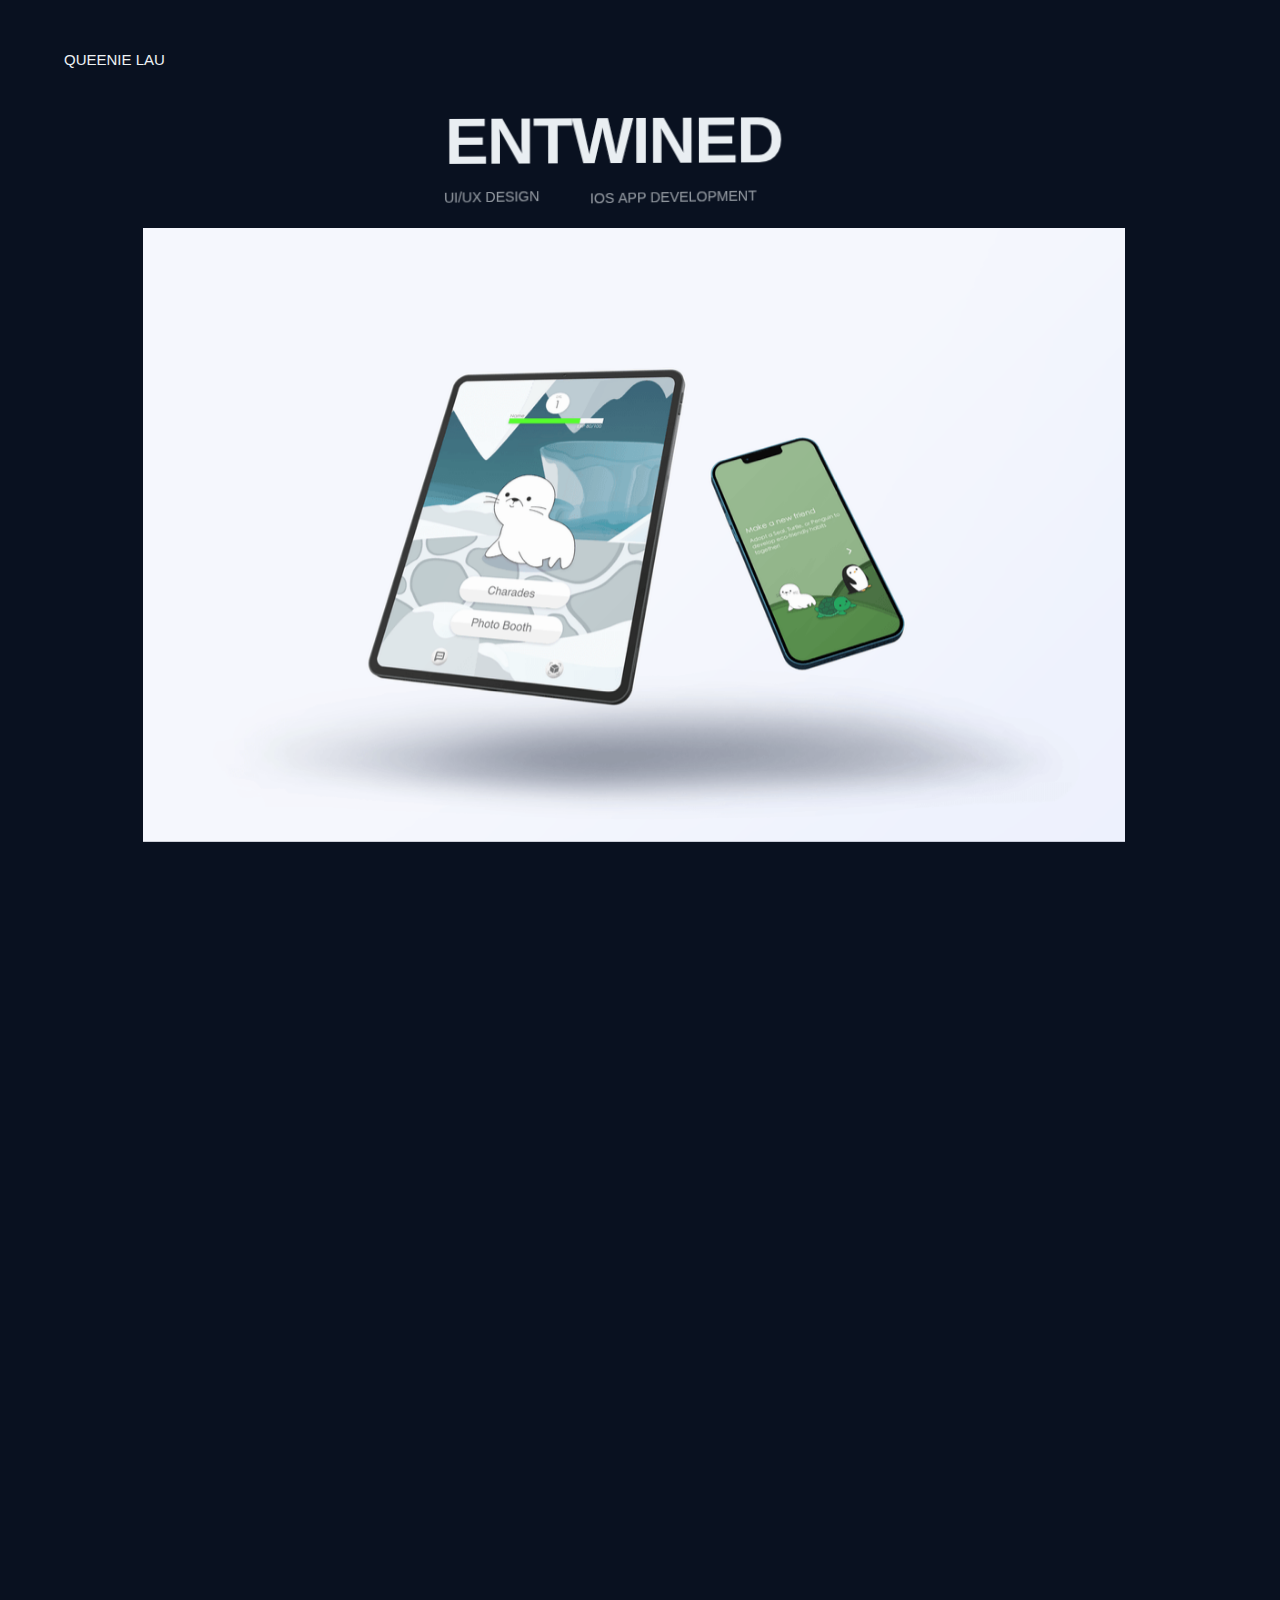
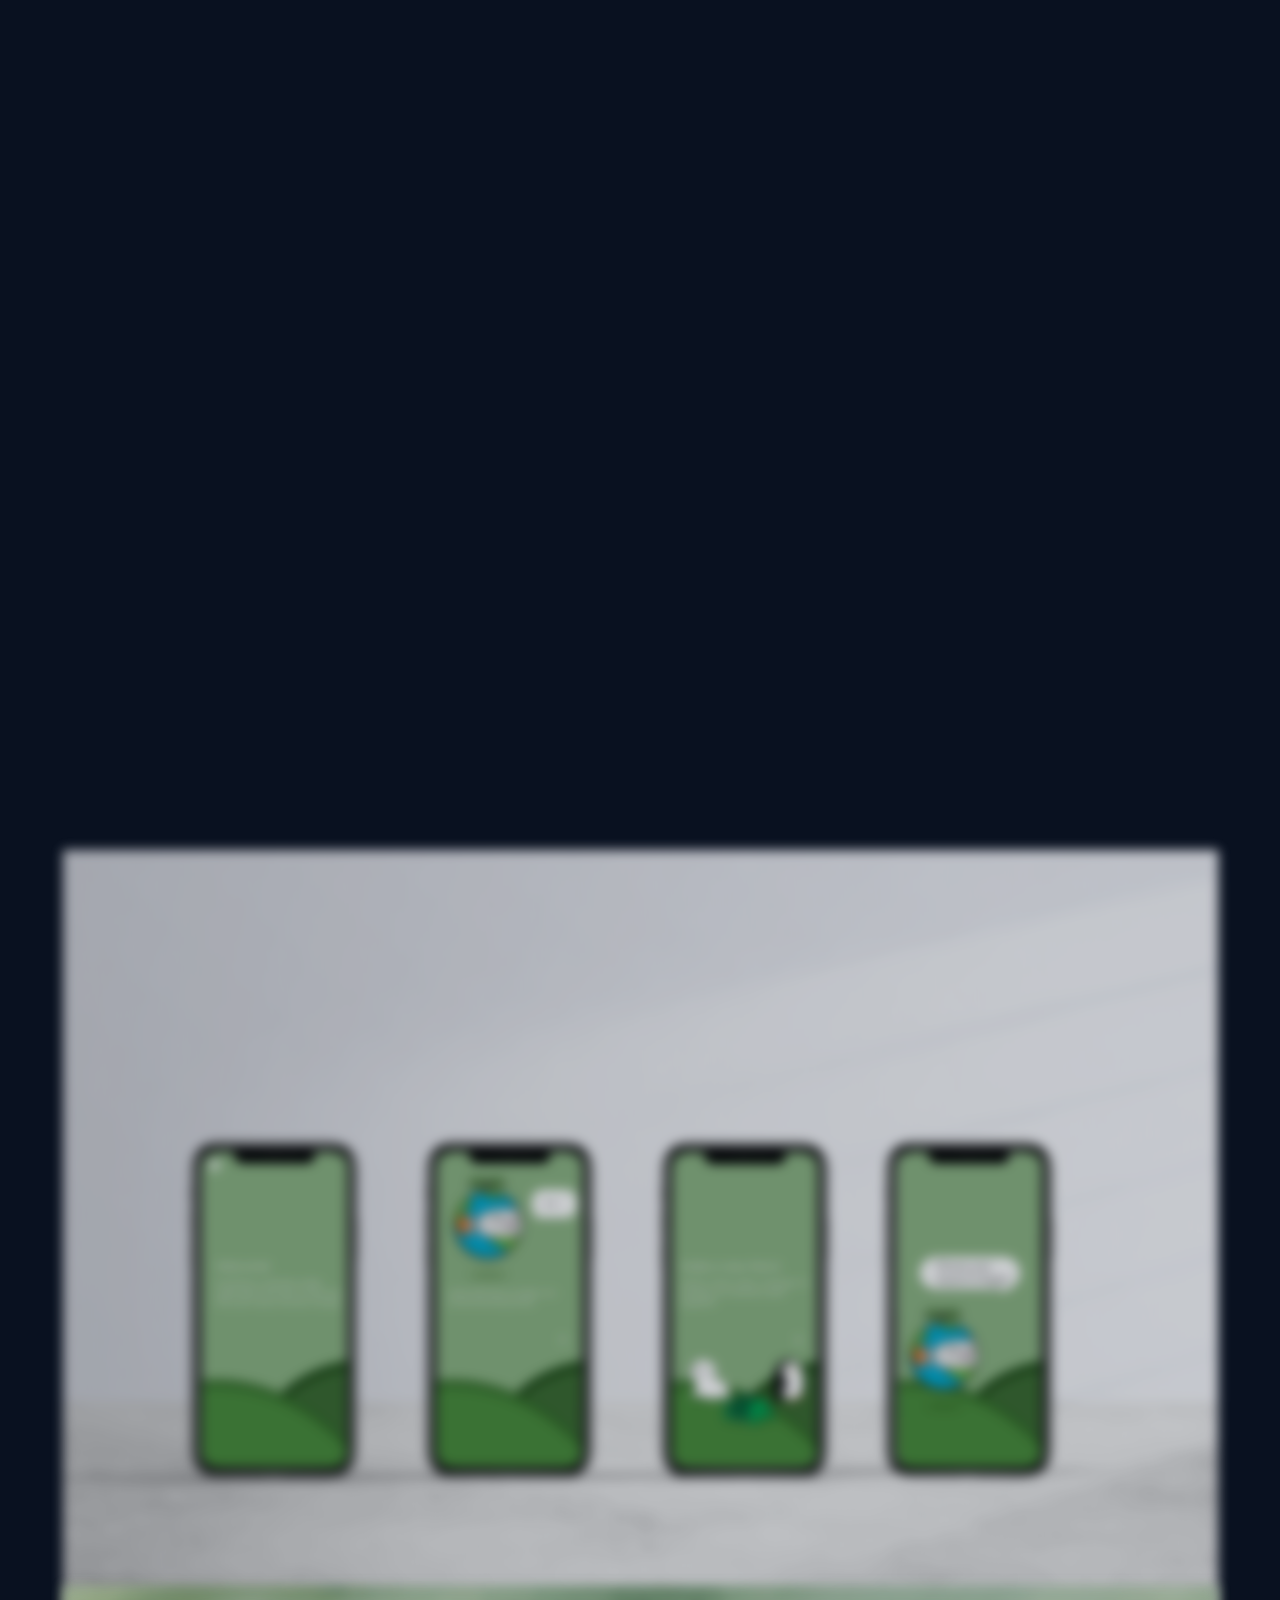
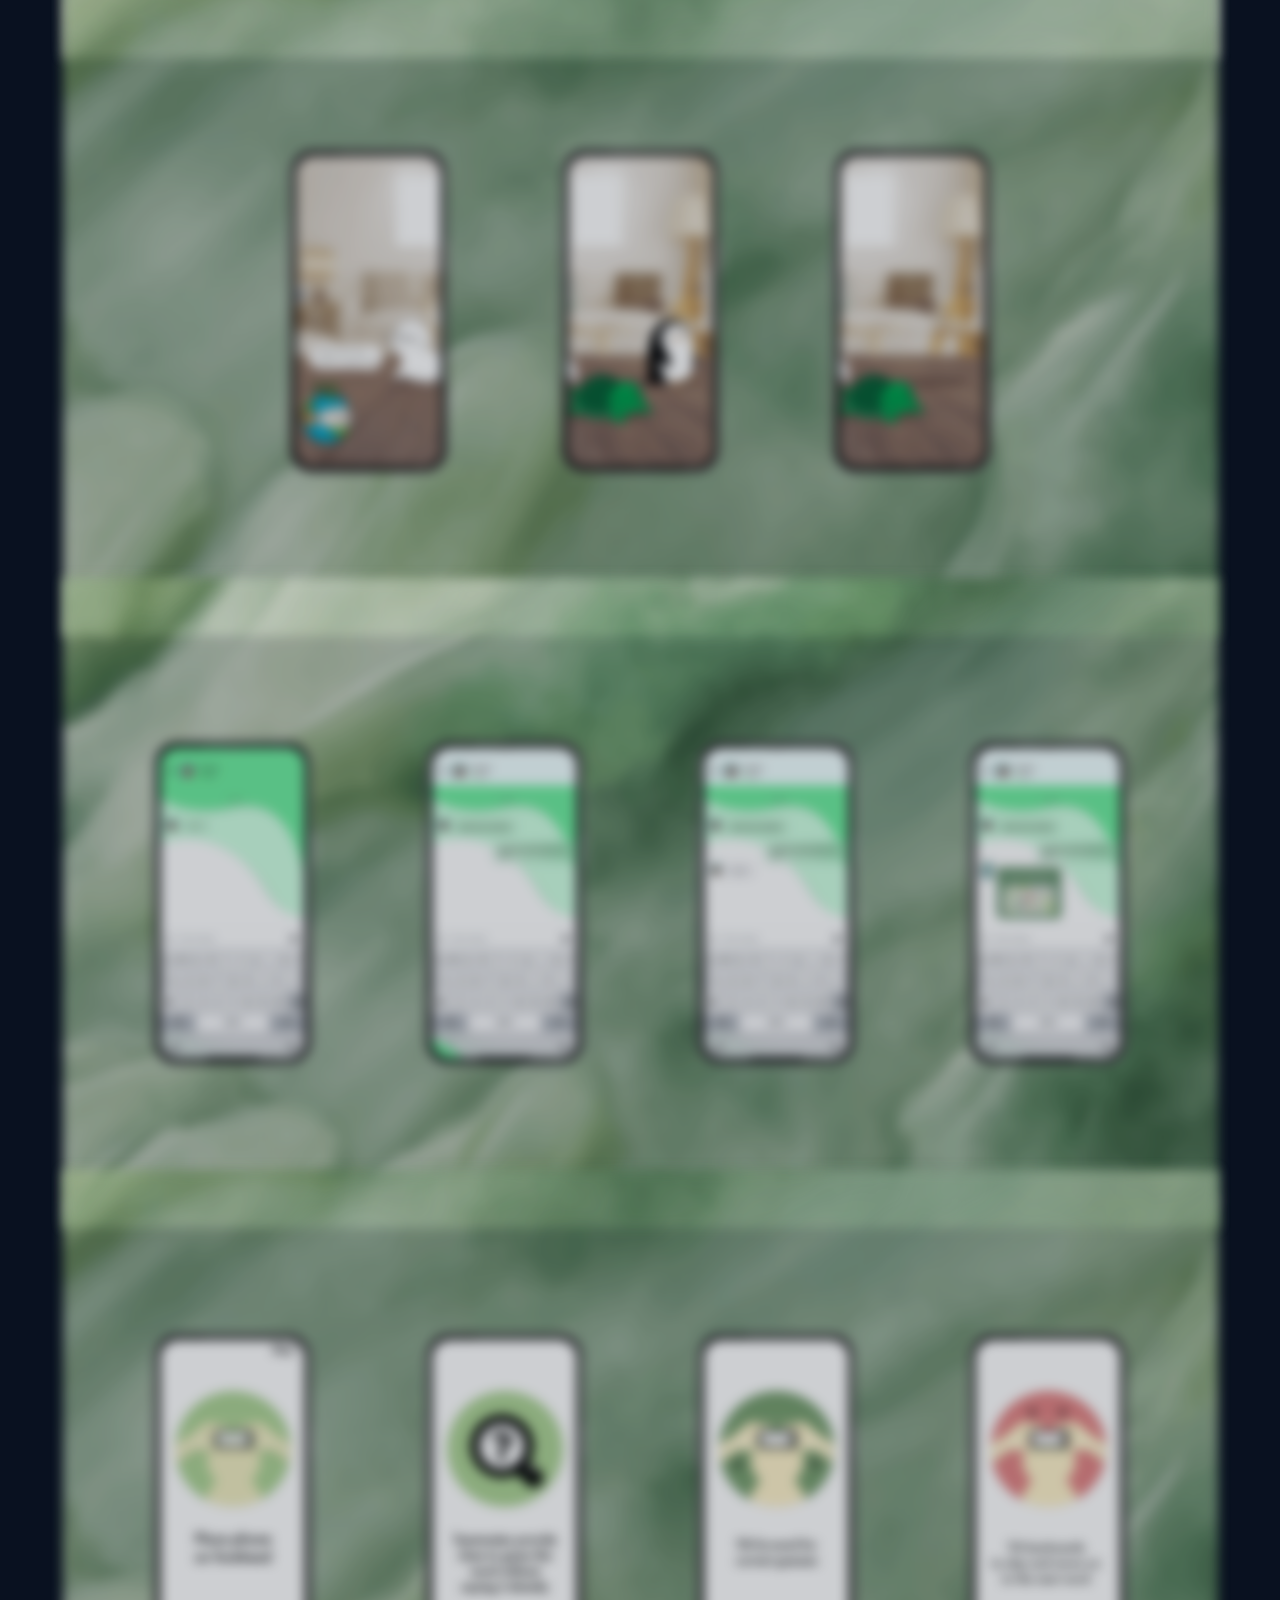
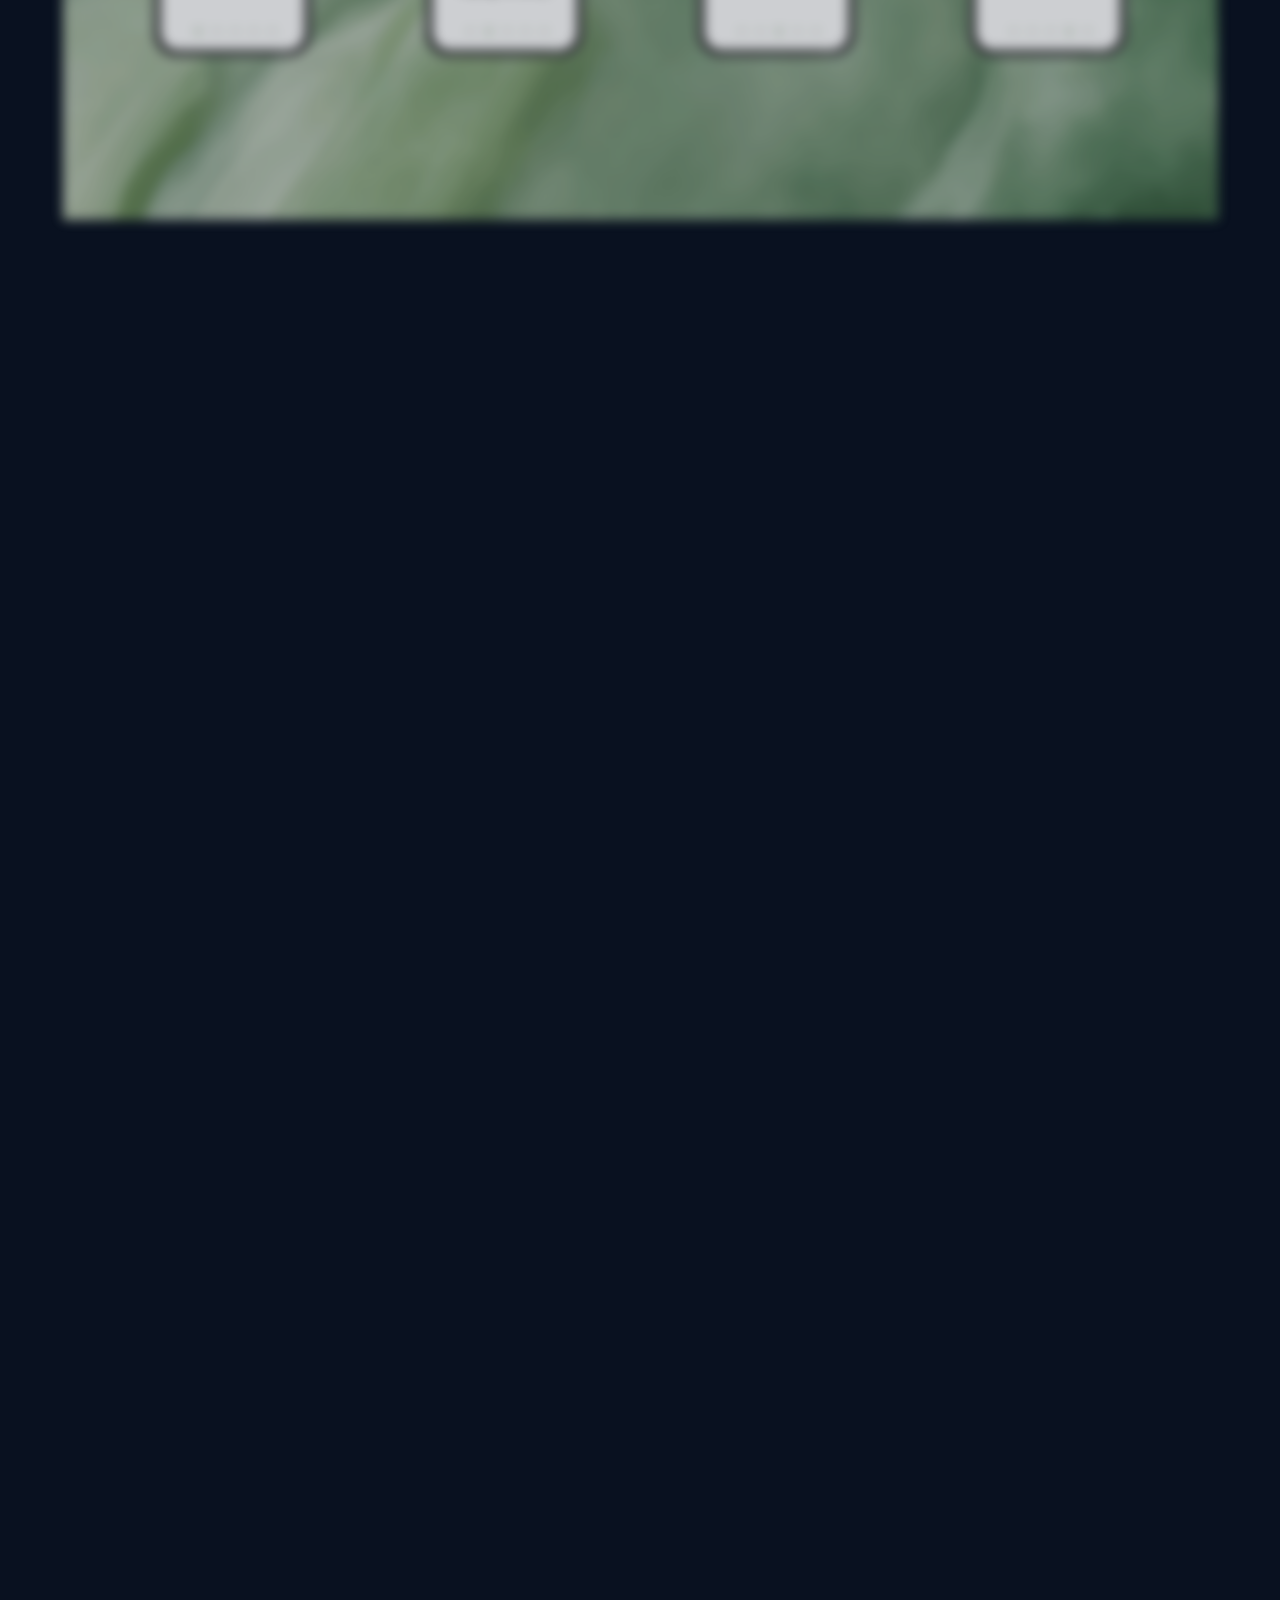
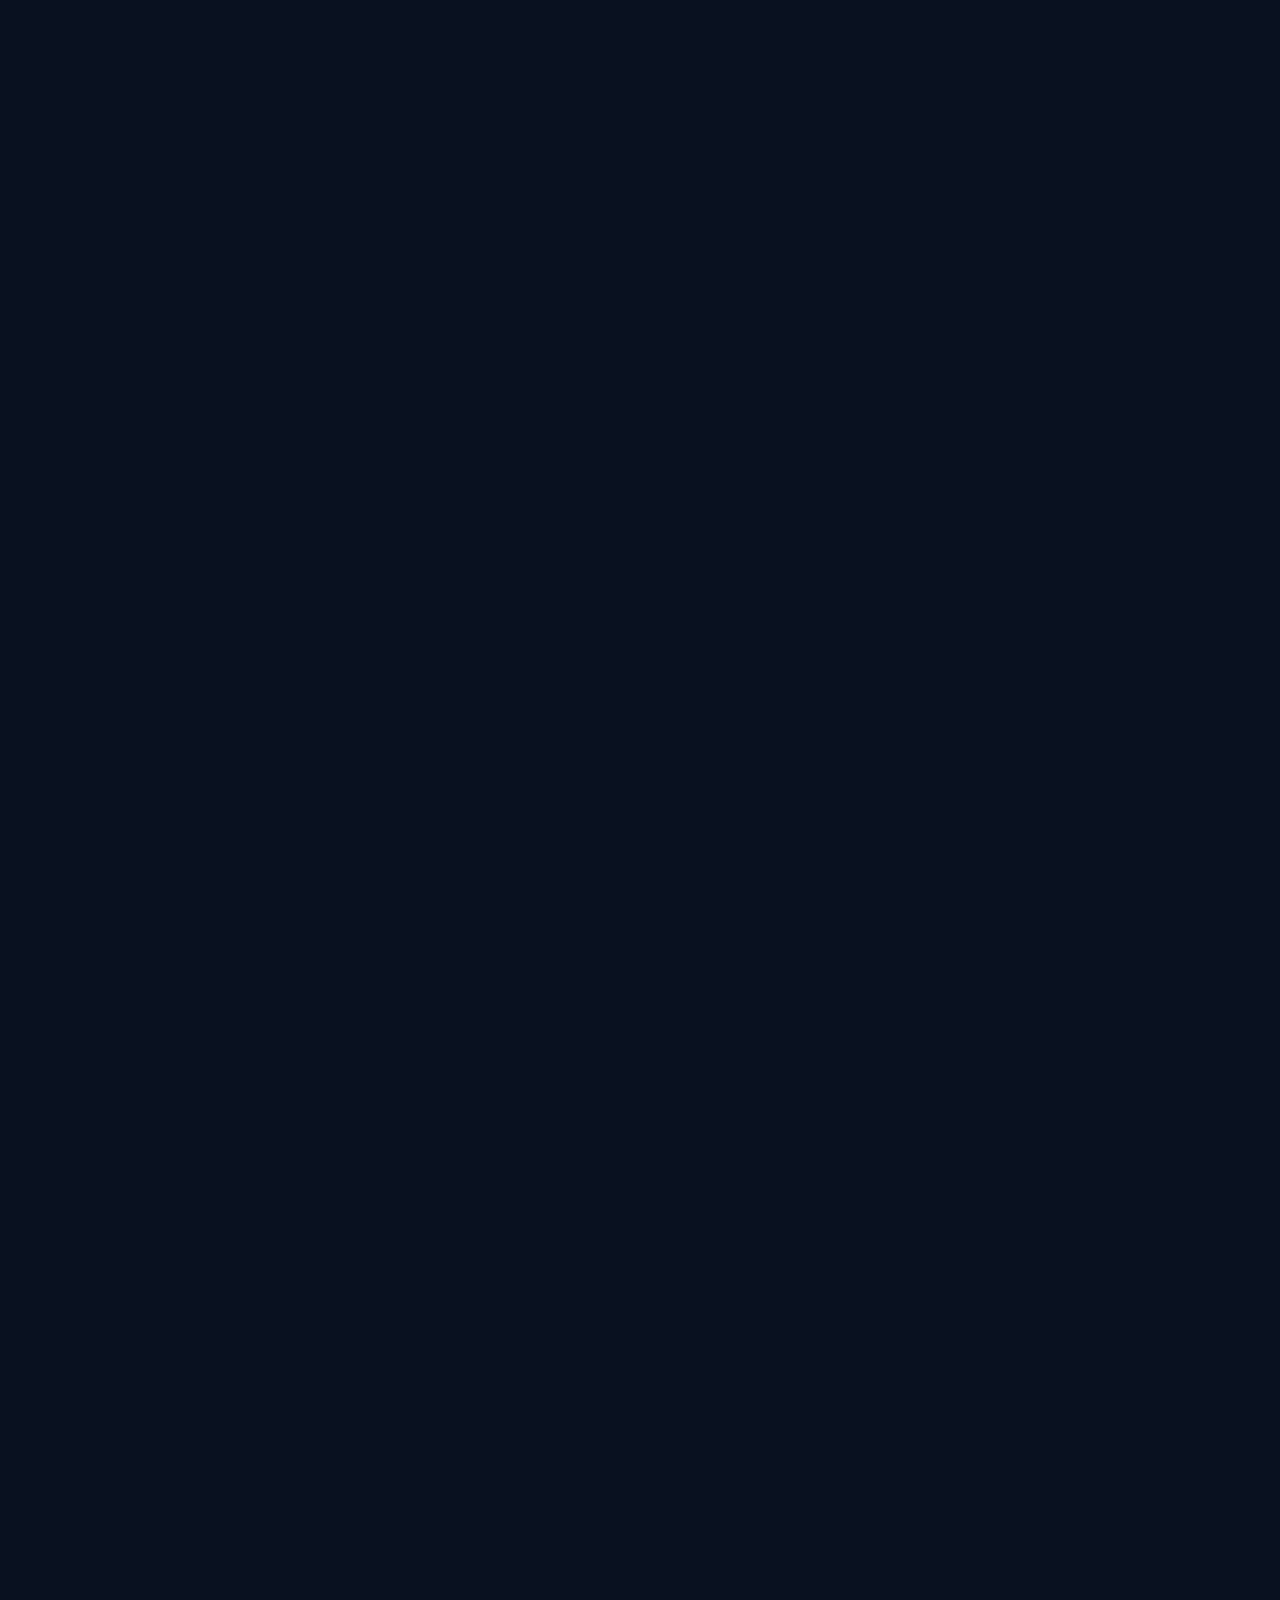
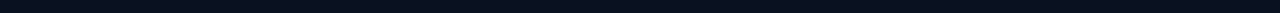
<file: entwined.html>
<!DOCTYPE html><html data-wf-page="67c7f919c428c1ab06527a40" data-wf-site="67c7f919c428c1ab065279fb" lang="en" data-wf-locale="en"><head><meta charset="utf-8"/><title>Entwined</title><meta content="Entwined" property="og:title"/><meta content="images/og-lestudio.png" property="og:image"/><meta content="Entwined" property="twitter:title"/><meta content="images/og-lestudio.png" property="twitter:image"/><meta content="width=device-width, initial-scale=1" name="viewport"/><meta content="Webflow" name="generator"/><link href="css/webflow-style.css" rel="stylesheet" type="text/css"/><script type="text/javascript">!function(o,c){var n=c.documentElement,t=" w-mod-";n.className+=t+"js",("ontouchstart"in o||o.DocumentTouch&&c instanceof DocumentTouch)&&(n.className+=t+"touch")}(window,document);</script><link href="images/favicon.png" rel="shortcut icon" type="image/x-icon"/><link href="images/app-icon.png" rel="apple-touch-icon"/><meta name="viewport" content="width=device-width,initial-scale=1,minimum-scale=1,maximum-scale=5"></head><body><div class="header"><div class="navbar__layout grid-main"><a id="bikesafety" href="/" class="hero-link-2">QUEENIE LAU</a></div></div><main class="main-wrapper"><header class="article-hero section"><div class="article-hero__container container"><div class="article-hero__layout-3"><div class="div-block-8"><h1 data-w-id="a8db38b7-3051-75ff-6ca9-a6ce08501f59" style="-webkit-transform:translate3d(0, 70%, -5.625rem) scale3d(1, 1, 1) rotateX(-92deg) rotateY(0) rotateZ(0) skew(3deg, -12deg);-moz-transform:translate3d(0, 70%, -5.625rem) scale3d(1, 1, 1) rotateX(-92deg) rotateY(0) rotateZ(0) skew(3deg, -12deg);-ms-transform:translate3d(0, 70%, -5.625rem) scale3d(1, 1, 1) rotateX(-92deg) rotateY(0) rotateZ(0) skew(3deg, -12deg);transform:translate3d(0, 70%, -5.625rem) scale3d(1, 1, 1) rotateX(-92deg) rotateY(0) rotateZ(0) skew(3deg, -12deg);opacity:0;transform-style:preserve-3d" class="article-hero__title h2">entwined</h1></div><div class="div-block-15"><div class="article-hero__subcontent"><div class="div-block-9"><div data-w-id="a8db38b7-3051-75ff-6ca9-a6ce08501f60" style="-webkit-transform:translate3d(0, 70%, -5.625rem) scale3d(1, 1, 1) rotateX(-92deg) rotateY(0) rotateZ(0) skew(3deg, -12deg);-moz-transform:translate3d(0, 70%, -5.625rem) scale3d(1, 1, 1) rotateX(-92deg) rotateY(0) rotateZ(0) skew(3deg, -12deg);-ms-transform:translate3d(0, 70%, -5.625rem) scale3d(1, 1, 1) rotateX(-92deg) rotateY(0) rotateZ(0) skew(3deg, -12deg);transform:translate3d(0, 70%, -5.625rem) scale3d(1, 1, 1) rotateX(-92deg) rotateY(0) rotateZ(0) skew(3deg, -12deg);opacity:0;transform-style:preserve-3d" class="article-hero__tags-text text-size-small">ui/ux design</div><div data-w-id="e88e40c9-d38b-9f9e-91a6-2ed0407ad9e0" style="-webkit-transform:translate3d(0, 70%, -5.625rem) scale3d(1, 1, 1) rotateX(-92deg) rotateY(0) rotateZ(0) skew(3deg, -12deg);-moz-transform:translate3d(0, 70%, -5.625rem) scale3d(1, 1, 1) rotateX(-92deg) rotateY(0) rotateZ(0) skew(3deg, -12deg);-ms-transform:translate3d(0, 70%, -5.625rem) scale3d(1, 1, 1) rotateX(-92deg) rotateY(0) rotateZ(0) skew(3deg, -12deg);transform:translate3d(0, 70%, -5.625rem) scale3d(1, 1, 1) rotateX(-92deg) rotateY(0) rotateZ(0) skew(3deg, -12deg);opacity:0;transform-style:preserve-3d" class="article-hero__tags-text text-size-small">IOS APP DEVELOPMENT</div></div></div></div><div class="w-layout-blockcontainer container-4 w-container"><div><img src="images/entwined-01.png" width="832" alt="" style="-webkit-transform:translate3d(0, 0, 0) scale3d(1.2, 1.2, 1) rotateX(0) rotateY(0) rotateZ(0) skew(0, 0);-moz-transform:translate3d(0, 0, 0) scale3d(1.2, 1.2, 1) rotateX(0) rotateY(0) rotateZ(0) skew(0, 0);-ms-transform:translate3d(0, 0, 0) scale3d(1.2, 1.2, 1) rotateX(0) rotateY(0) rotateZ(0) skew(0, 0);transform:translate3d(0, 0, 0) scale3d(1.2, 1.2, 1) rotateX(0) rotateY(0) rotateZ(0) skew(0, 0);opacity:0.8;filter:blur(5px)" sizes="(max-width: 479px) 88vw, 76vw" data-w-id="a8db38b7-3051-75ff-6ca9-a6ce08501f64" loading="lazy" srcset="images/entwined-01-p-500.png 500w, images/entwined-01-p-800.png 800w, images/entwined-01-p-1080.png 1080w, images/entwined-01-p-1600.png 1600w, images/entwined-01-p-2000.png 2000w, images/entwined-01-p-2600.png 2600w, images/entwined-01-p-3200.png 3200w, images/entwined-01.png 4000w"/></div><section class="section-2"><a href="https://github.com/Queenie-Lau/Entwined" target="_blank" class="btn-wrap-3 w-inline-block"><div data-w-id="a8db38b7-3051-75ff-6ca9-a6ce08501f75" style="-webkit-transform:translate3d(0, 70%, -5.625rem) scale3d(1, 1, 1) rotateX(-92deg) rotateY(0) rotateZ(0) skew(3deg, -12deg);-moz-transform:translate3d(0, 70%, -5.625rem) scale3d(1, 1, 1) rotateX(-92deg) rotateY(0) rotateZ(0) skew(3deg, -12deg);-ms-transform:translate3d(0, 70%, -5.625rem) scale3d(1, 1, 1) rotateX(-92deg) rotateY(0) rotateZ(0) skew(3deg, -12deg);transform:translate3d(0, 70%, -5.625rem) scale3d(1, 1, 1) rotateX(-92deg) rotateY(0) rotateZ(0) skew(3deg, -12deg);opacity:0;transform-style:preserve-3d" class="btn-inner-2"><div class="btn-text text-size-main">view source code</div><div class="btn-glyph text-size-main">↗</div><div class="btn-line-3"></div></div></a><a href="https://xd.adobe.com/view/576a94d5-b5d2-4aee-a03c-09e949eccd2b-0239/grid" target="_blank" class="btn-wrap-3 w-inline-block"><div data-w-id="29fa8d6e-23d1-0daa-cf8f-74729e944b23" style="-webkit-transform:translate3d(0, 70%, -5.625rem) scale3d(1, 1, 1) rotateX(-92deg) rotateY(0) rotateZ(0) skew(3deg, -12deg);-moz-transform:translate3d(0, 70%, -5.625rem) scale3d(1, 1, 1) rotateX(-92deg) rotateY(0) rotateZ(0) skew(3deg, -12deg);-ms-transform:translate3d(0, 70%, -5.625rem) scale3d(1, 1, 1) rotateX(-92deg) rotateY(0) rotateZ(0) skew(3deg, -12deg);transform:translate3d(0, 70%, -5.625rem) scale3d(1, 1, 1) rotateX(-92deg) rotateY(0) rotateZ(0) skew(3deg, -12deg);opacity:0;transform-style:preserve-3d" class="btn-inner-2"><div class="btn-text text-size-main">view high-fi prototype</div><div class="btn-glyph text-size-main">↗</div><div class="btn-line-3"></div></div></a></section></div></div><h1 data-w-id="a8db38b7-3051-75ff-6ca9-a6ce08501f7c" style="-webkit-transform:translate3d(0, 70%, -5.625rem) scale3d(1, 1, 1) rotateX(-92deg) rotateY(0) rotateZ(0) skew(3deg, -12deg);-moz-transform:translate3d(0, 70%, -5.625rem) scale3d(1, 1, 1) rotateX(-92deg) rotateY(0) rotateZ(0) skew(3deg, -12deg);-ms-transform:translate3d(0, 70%, -5.625rem) scale3d(1, 1, 1) rotateX(-92deg) rotateY(0) rotateZ(0) skew(3deg, -12deg);transform:translate3d(0, 70%, -5.625rem) scale3d(1, 1, 1) rotateX(-92deg) rotateY(0) rotateZ(0) skew(3deg, -12deg);opacity:0;transform-style:preserve-3d" class="article-hero__title h2"><strong class="bold-text">Problem <br/>Identification</strong></h1><div class="div-block-2"><h1 data-w-id="a8db38b7-3051-75ff-6ca9-a6ce08501f7f" style="-webkit-transform:translate3d(0, 70%, -5.625rem) scale3d(1, 1, 1) rotateX(-92deg) rotateY(0) rotateZ(0) skew(3deg, -12deg);-moz-transform:translate3d(0, 70%, -5.625rem) scale3d(1, 1, 1) rotateX(-92deg) rotateY(0) rotateZ(0) skew(3deg, -12deg);-ms-transform:translate3d(0, 70%, -5.625rem) scale3d(1, 1, 1) rotateX(-92deg) rotateY(0) rotateZ(0) skew(3deg, -12deg);transform:translate3d(0, 70%, -5.625rem) scale3d(1, 1, 1) rotateX(-92deg) rotateY(0) rotateZ(0) skew(3deg, -12deg);opacity:0;transform-style:preserve-3d" class="heading-9">Sustainability education is often overlooked in underfunded schools, where the majority of students are Black and Latinx. These students grow up in environments impacted by environmental racism, but without the knowledge or tools to recognize the issues affecting their communities. The lack of environmental literacy in these low-income areas prevents children from understanding how environmental problems relate to their lives, hindering them from taking active steps toward change. The solution we developed is Entwined, a fun and engaging educational app designed to bridge this knowledge gap.</h1></div><h1 data-w-id="a8db38b7-3051-75ff-6ca9-a6ce08501f96" style="-webkit-transform:translate3d(0, 70%, -5.625rem) scale3d(1, 1, 1) rotateX(-92deg) rotateY(0) rotateZ(0) skew(3deg, -12deg);-moz-transform:translate3d(0, 70%, -5.625rem) scale3d(1, 1, 1) rotateX(-92deg) rotateY(0) rotateZ(0) skew(3deg, -12deg);-ms-transform:translate3d(0, 70%, -5.625rem) scale3d(1, 1, 1) rotateX(-92deg) rotateY(0) rotateZ(0) skew(3deg, -12deg);transform:translate3d(0, 70%, -5.625rem) scale3d(1, 1, 1) rotateX(-92deg) rotateY(0) rotateZ(0) skew(3deg, -12deg);opacity:0;transform-style:preserve-3d" class="article-hero__title h2"><strong class="bold-text-2">Understanding the User</strong></h1><div class="div-block-3"><h1 data-w-id="a8db38b7-3051-75ff-6ca9-a6ce08501f99" style="-webkit-transform:translate3d(0, 70%, -5.625rem) scale3d(1, 1, 1) rotateX(-92deg) rotateY(0) rotateZ(0) skew(3deg, -12deg);-moz-transform:translate3d(0, 70%, -5.625rem) scale3d(1, 1, 1) rotateX(-92deg) rotateY(0) rotateZ(0) skew(3deg, -12deg);-ms-transform:translate3d(0, 70%, -5.625rem) scale3d(1, 1, 1) rotateX(-92deg) rotateY(0) rotateZ(0) skew(3deg, -12deg);transform:translate3d(0, 70%, -5.625rem) scale3d(1, 1, 1) rotateX(-92deg) rotateY(0) rotateZ(0) skew(3deg, -12deg);opacity:0;transform-style:preserve-3d" class="heading-9">The target audience for Entwined is young, animal-loving environmentalists who may feel uncertain about where to start with sustainability. A key pain point for our users was a lack of engaging and interactive educational experiences, which often leads to disinterest in learning about such crucial topics. Our solution was to make the learning process exciting and immersive through augmented reality, interactive games, and a chatbot, while also allowing users to befriend virtual animals and explore fun photo booth features.<br/></h1><div class="div-block-5"></div></div><h1 data-w-id="a8db38b7-3051-75ff-6ca9-a6ce08501fbe" style="-webkit-transform:translate3d(0, 70%, -5.625rem) scale3d(1, 1, 1) rotateX(-92deg) rotateY(0) rotateZ(0) skew(3deg, -12deg);-moz-transform:translate3d(0, 70%, -5.625rem) scale3d(1, 1, 1) rotateX(-92deg) rotateY(0) rotateZ(0) skew(3deg, -12deg);-ms-transform:translate3d(0, 70%, -5.625rem) scale3d(1, 1, 1) rotateX(-92deg) rotateY(0) rotateZ(0) skew(3deg, -12deg);transform:translate3d(0, 70%, -5.625rem) scale3d(1, 1, 1) rotateX(-92deg) rotateY(0) rotateZ(0) skew(3deg, -12deg);opacity:0;transform-style:preserve-3d" class="article-hero__title h2"><strong data-w-id="a8db38b7-3051-75ff-6ca9-a6ce08501fbf" style="-webkit-transform:translate3d(0, 70%, -5.625rem) scale3d(1, 1, 1) rotateX(-92deg) rotateY(0) rotateZ(0) skew(3deg, -12deg);-moz-transform:translate3d(0, 70%, -5.625rem) scale3d(1, 1, 1) rotateX(-92deg) rotateY(0) rotateZ(0) skew(3deg, -12deg);-ms-transform:translate3d(0, 70%, -5.625rem) scale3d(1, 1, 1) rotateX(-92deg) rotateY(0) rotateZ(0) skew(3deg, -12deg);transform:translate3d(0, 70%, -5.625rem) scale3d(1, 1, 1) rotateX(-92deg) rotateY(0) rotateZ(0) skew(3deg, -12deg);opacity:0;transform-style:preserve-3d">Solution Ideation</strong></h1><div class="div-block-6"><h1 data-w-id="a8db38b7-3051-75ff-6ca9-a6ce08501fc2" style="-webkit-transform:translate3d(0, 70%, -5.625rem) scale3d(1, 1, 1) rotateX(-92deg) rotateY(0) rotateZ(0) skew(3deg, -12deg);-moz-transform:translate3d(0, 70%, -5.625rem) scale3d(1, 1, 1) rotateX(-92deg) rotateY(0) rotateZ(0) skew(3deg, -12deg);-ms-transform:translate3d(0, 70%, -5.625rem) scale3d(1, 1, 1) rotateX(-92deg) rotateY(0) rotateZ(0) skew(3deg, -12deg);transform:translate3d(0, 70%, -5.625rem) scale3d(1, 1, 1) rotateX(-92deg) rotateY(0) rotateZ(0) skew(3deg, -12deg);opacity:0;transform-style:preserve-3d" class="heading-9">We created Entwined as a visually appealing and engaging mobile game that uses augmented reality to teach eco-friendly habits. By interacting with endangered animals in the game, users take part in charade-like quizzes that both educate and entertain. The app features fun games, rewards users with avatar upgrades, and presents these animals in the real world through the camera lens, providing a captivating and dynamic learning experience.</h1></div><h1 data-w-id="37a9b74c-e89b-2d3c-1412-af1b8bb064e0" style="-webkit-transform:translate3d(0, 70%, -5.625rem) scale3d(1, 1, 1) rotateX(-92deg) rotateY(0) rotateZ(0) skew(3deg, -12deg);-moz-transform:translate3d(0, 70%, -5.625rem) scale3d(1, 1, 1) rotateX(-92deg) rotateY(0) rotateZ(0) skew(3deg, -12deg);-ms-transform:translate3d(0, 70%, -5.625rem) scale3d(1, 1, 1) rotateX(-92deg) rotateY(0) rotateZ(0) skew(3deg, -12deg);transform:translate3d(0, 70%, -5.625rem) scale3d(1, 1, 1) rotateX(-92deg) rotateY(0) rotateZ(0) skew(3deg, -12deg);opacity:0;transform-style:preserve-3d" class="article-hero__title h2"><strong data-w-id="37a9b74c-e89b-2d3c-1412-af1b8bb064e1" style="-webkit-transform:translate3d(0, 70%, -5.625rem) scale3d(1, 1, 1) rotateX(-92deg) rotateY(0) rotateZ(0) skew(3deg, -12deg);-moz-transform:translate3d(0, 70%, -5.625rem) scale3d(1, 1, 1) rotateX(-92deg) rotateY(0) rotateZ(0) skew(3deg, -12deg);-ms-transform:translate3d(0, 70%, -5.625rem) scale3d(1, 1, 1) rotateX(-92deg) rotateY(0) rotateZ(0) skew(3deg, -12deg);transform:translate3d(0, 70%, -5.625rem) scale3d(1, 1, 1) rotateX(-92deg) rotateY(0) rotateZ(0) skew(3deg, -12deg);opacity:0;transform-style:preserve-3d">Prototypes</strong></h1><div class="div-block-6"><img class="image-10" src="images/entwined-onboarding.png" width="807" alt="" style="-webkit-transform:translate3d(0, 0, 0) scale3d(1.2, 1.2, 1) rotateX(0) rotateY(0) rotateZ(0) skew(0, 0);-moz-transform:translate3d(0, 0, 0) scale3d(1.2, 1.2, 1) rotateX(0) rotateY(0) rotateZ(0) skew(0, 0);-ms-transform:translate3d(0, 0, 0) scale3d(1.2, 1.2, 1) rotateX(0) rotateY(0) rotateZ(0) skew(0, 0);transform:translate3d(0, 0, 0) scale3d(1.2, 1.2, 1) rotateX(0) rotateY(0) rotateZ(0) skew(0, 0);opacity:0.8;filter:blur(5px)" sizes="75vw" data-w-id="830a91ba-8b7b-1286-2c4f-0393a41cc90e" loading="lazy" srcset="images/entwined-onboarding-p-500.png 500w, images/entwined-onboarding-p-800.png 800w, images/entwined-onboarding-p-1080.png 1080w, images/entwined-onboarding-p-1600.png 1600w, images/entwined-onboarding-p-2000.png 2000w, images/entwined-onboarding.png 2362w"/><div data-w-id="f5dea16d-55d4-0eaf-8b9a-6357d9b2710e" style="-webkit-transform:translate3d(0, 70%, -5.625rem) scale3d(1, 1, 1) rotateX(-92deg) rotateY(0) rotateZ(0) skew(3deg, -12deg);-moz-transform:translate3d(0, 70%, -5.625rem) scale3d(1, 1, 1) rotateX(-92deg) rotateY(0) rotateZ(0) skew(3deg, -12deg);-ms-transform:translate3d(0, 70%, -5.625rem) scale3d(1, 1, 1) rotateX(-92deg) rotateY(0) rotateZ(0) skew(3deg, -12deg);transform:translate3d(0, 70%, -5.625rem) scale3d(1, 1, 1) rotateX(-92deg) rotateY(0) rotateZ(0) skew(3deg, -12deg);opacity:0;transform-style:preserve-3d" class="article-hero__tags-text text-size-small">onboarding</div></div><div class="div-block-6"><img class="image-10" src="images/mascot-selection.png" width="807" alt="" style="-webkit-transform:translate3d(0, 0, 0) scale3d(1.2, 1.2, 1) rotateX(0) rotateY(0) rotateZ(0) skew(0, 0);-moz-transform:translate3d(0, 0, 0) scale3d(1.2, 1.2, 1) rotateX(0) rotateY(0) rotateZ(0) skew(0, 0);-ms-transform:translate3d(0, 0, 0) scale3d(1.2, 1.2, 1) rotateX(0) rotateY(0) rotateZ(0) skew(0, 0);transform:translate3d(0, 0, 0) scale3d(1.2, 1.2, 1) rotateX(0) rotateY(0) rotateZ(0) skew(0, 0);opacity:0.8;filter:blur(5px)" sizes="75vw" data-w-id="2404d4d4-8427-2c0c-be6c-a0f79115bc0f" loading="lazy" srcset="images/mascot-selection-p-500.png 500w, images/mascot-selection-p-800.png 800w, images/mascot-selection-p-1080.png 1080w, images/mascot-selection-p-1600.png 1600w, images/mascot-selection.png 1920w"/><div data-w-id="2404d4d4-8427-2c0c-be6c-a0f79115bc10" style="-webkit-transform:translate3d(0, 70%, -5.625rem) scale3d(1, 1, 1) rotateX(-92deg) rotateY(0) rotateZ(0) skew(3deg, -12deg);-moz-transform:translate3d(0, 70%, -5.625rem) scale3d(1, 1, 1) rotateX(-92deg) rotateY(0) rotateZ(0) skew(3deg, -12deg);-ms-transform:translate3d(0, 70%, -5.625rem) scale3d(1, 1, 1) rotateX(-92deg) rotateY(0) rotateZ(0) skew(3deg, -12deg);transform:translate3d(0, 70%, -5.625rem) scale3d(1, 1, 1) rotateX(-92deg) rotateY(0) rotateZ(0) skew(3deg, -12deg);opacity:0;transform-style:preserve-3d" class="article-hero__tags-text text-size-small">mascot selection</div></div><div class="div-block-6"><img class="image-10" src="images/chat-box-screens.png" width="807" alt="" style="-webkit-transform:translate3d(0, 0, 0) scale3d(1.2, 1.2, 1) rotateX(0) rotateY(0) rotateZ(0) skew(0, 0);-moz-transform:translate3d(0, 0, 0) scale3d(1.2, 1.2, 1) rotateX(0) rotateY(0) rotateZ(0) skew(0, 0);-ms-transform:translate3d(0, 0, 0) scale3d(1.2, 1.2, 1) rotateX(0) rotateY(0) rotateZ(0) skew(0, 0);transform:translate3d(0, 0, 0) scale3d(1.2, 1.2, 1) rotateX(0) rotateY(0) rotateZ(0) skew(0, 0);opacity:0.8;filter:blur(5px)" sizes="75vw" data-w-id="9ff2eb37-0d8c-2c4a-e3d0-3a2c803abf37" loading="lazy" srcset="images/chat-box-screens-p-500.png 500w, images/chat-box-screens-p-800.png 800w, images/chat-box-screens-p-1080.png 1080w, images/chat-box-screens-p-1600.png 1600w, images/chat-box-screens.png 1920w"/><div data-w-id="9ff2eb37-0d8c-2c4a-e3d0-3a2c803abf38" style="-webkit-transform:translate3d(0, 70%, -5.625rem) scale3d(1, 1, 1) rotateX(-92deg) rotateY(0) rotateZ(0) skew(3deg, -12deg);-moz-transform:translate3d(0, 70%, -5.625rem) scale3d(1, 1, 1) rotateX(-92deg) rotateY(0) rotateZ(0) skew(3deg, -12deg);-ms-transform:translate3d(0, 70%, -5.625rem) scale3d(1, 1, 1) rotateX(-92deg) rotateY(0) rotateZ(0) skew(3deg, -12deg);transform:translate3d(0, 70%, -5.625rem) scale3d(1, 1, 1) rotateX(-92deg) rotateY(0) rotateZ(0) skew(3deg, -12deg);opacity:0;transform-style:preserve-3d" class="article-hero__tags-text text-size-small">CHAT BOT</div></div><div class="div-block-6"><img class="image-10" src="images/charades.png" width="807" alt="" style="-webkit-transform:translate3d(0, 0, 0) scale3d(1.2, 1.2, 1) rotateX(0) rotateY(0) rotateZ(0) skew(0, 0);-moz-transform:translate3d(0, 0, 0) scale3d(1.2, 1.2, 1) rotateX(0) rotateY(0) rotateZ(0) skew(0, 0);-ms-transform:translate3d(0, 0, 0) scale3d(1.2, 1.2, 1) rotateX(0) rotateY(0) rotateZ(0) skew(0, 0);transform:translate3d(0, 0, 0) scale3d(1.2, 1.2, 1) rotateX(0) rotateY(0) rotateZ(0) skew(0, 0);opacity:0.8;filter:blur(5px)" sizes="75vw" data-w-id="77e33b11-c428-b2b4-a7b8-02cb4559868d" loading="lazy" srcset="images/charades-p-500.png 500w, images/charades-p-800.png 800w, images/charades-p-1080.png 1080w, images/charades-p-1600.png 1600w, images/charades.png 1920w"/><div data-w-id="77e33b11-c428-b2b4-a7b8-02cb4559868e" style="-webkit-transform:translate3d(0, 70%, -5.625rem) scale3d(1, 1, 1) rotateX(-92deg) rotateY(0) rotateZ(0) skew(3deg, -12deg);-moz-transform:translate3d(0, 70%, -5.625rem) scale3d(1, 1, 1) rotateX(-92deg) rotateY(0) rotateZ(0) skew(3deg, -12deg);-ms-transform:translate3d(0, 70%, -5.625rem) scale3d(1, 1, 1) rotateX(-92deg) rotateY(0) rotateZ(0) skew(3deg, -12deg);transform:translate3d(0, 70%, -5.625rem) scale3d(1, 1, 1) rotateX(-92deg) rotateY(0) rotateZ(0) skew(3deg, -12deg);opacity:0;transform-style:preserve-3d" class="article-hero__tags-text text-size-small">HEADS UP TUTORIAL</div></div><h1 data-w-id="2a7f26b1-7842-5c51-24e2-5dbb572cc606" style="-webkit-transform:translate3d(0, 70%, -5.625rem) scale3d(1, 1, 1) rotateX(-92deg) rotateY(0) rotateZ(0) skew(3deg, -12deg);-moz-transform:translate3d(0, 70%, -5.625rem) scale3d(1, 1, 1) rotateX(-92deg) rotateY(0) rotateZ(0) skew(3deg, -12deg);-ms-transform:translate3d(0, 70%, -5.625rem) scale3d(1, 1, 1) rotateX(-92deg) rotateY(0) rotateZ(0) skew(3deg, -12deg);transform:translate3d(0, 70%, -5.625rem) scale3d(1, 1, 1) rotateX(-92deg) rotateY(0) rotateZ(0) skew(3deg, -12deg);opacity:0;transform-style:preserve-3d" class="article-hero__title h2"><strong data-w-id="2a7f26b1-7842-5c51-24e2-5dbb572cc607" style="-webkit-transform:translate3d(0, 70%, -5.625rem) scale3d(1, 1, 1) rotateX(-92deg) rotateY(0) rotateZ(0) skew(3deg, -12deg);-moz-transform:translate3d(0, 70%, -5.625rem) scale3d(1, 1, 1) rotateX(-92deg) rotateY(0) rotateZ(0) skew(3deg, -12deg);-ms-transform:translate3d(0, 70%, -5.625rem) scale3d(1, 1, 1) rotateX(-92deg) rotateY(0) rotateZ(0) skew(3deg, -12deg);transform:translate3d(0, 70%, -5.625rem) scale3d(1, 1, 1) rotateX(-92deg) rotateY(0) rotateZ(0) skew(3deg, -12deg);opacity:0;transform-style:preserve-3d">demo</strong></h1><div class="demo-text"><div data-w-id="295b30af-3867-d45d-0dec-1a56765e6b30" style="-webkit-transform:translate3d(0, 0, 0) scale3d(1.2, 1.2, 1) rotateX(0) rotateY(0) rotateZ(0) skew(0, 0);-moz-transform:translate3d(0, 0, 0) scale3d(1.2, 1.2, 1) rotateX(0) rotateY(0) rotateZ(0) skew(0, 0);-ms-transform:translate3d(0, 0, 0) scale3d(1.2, 1.2, 1) rotateX(0) rotateY(0) rotateZ(0) skew(0, 0);transform:translate3d(0, 0, 0) scale3d(1.2, 1.2, 1) rotateX(0) rotateY(0) rotateZ(0) skew(0, 0);opacity:0.8;filter:blur(5px);padding-top:56.17021276595745%" class="video w-video w-embed"><iframe class="embedly-embed" src="//cdn.embedly.com/widgets/media.html?src=https%3A%2F%2Fwww.youtube.com%2Fembed%2FDQw74lR7of4%3Ffeature%3Doembed&display_name=YouTube&url=https%3A%2F%2Fwww.youtube.com%2Fwatch%3Fv%3DDQw74lR7of4&image=https%3A%2F%2Fi.ytimg.com%2Fvi%2FDQw74lR7of4%2Fhqdefault.jpg&type=text%2Fhtml&schema=youtube" width="940" height="528" scrolling="no" allowfullscreen title="Entwined Demo"></iframe></div><h1 data-w-id="c2ad854d-78d9-52cd-7689-5ed94e409468" style="-webkit-transform:translate3d(0, 70%, -5.625rem) scale3d(1, 1, 1) rotateX(-92deg) rotateY(0) rotateZ(0) skew(3deg, -12deg);-moz-transform:translate3d(0, 70%, -5.625rem) scale3d(1, 1, 1) rotateX(-92deg) rotateY(0) rotateZ(0) skew(3deg, -12deg);-ms-transform:translate3d(0, 70%, -5.625rem) scale3d(1, 1, 1) rotateX(-92deg) rotateY(0) rotateZ(0) skew(3deg, -12deg);transform:translate3d(0, 70%, -5.625rem) scale3d(1, 1, 1) rotateX(-92deg) rotateY(0) rotateZ(0) skew(3deg, -12deg);opacity:0;transform-style:preserve-3d" class="heading-9">Upon launching the Entwined app, users were welcomed with our branded logo, setting the tone for the educational experience ahead. From there, the onboarding screens guided users through the features and functionality of the app.</h1></div><div class="demo-text"><h1 data-w-id="d204d7f7-c8a1-0ab3-b7ea-ea8eed086d09" style="-webkit-transform:translate3d(0, 70%, -5.625rem) scale3d(1, 1, 1) rotateX(-92deg) rotateY(0) rotateZ(0) skew(3deg, -12deg);-moz-transform:translate3d(0, 70%, -5.625rem) scale3d(1, 1, 1) rotateX(-92deg) rotateY(0) rotateZ(0) skew(3deg, -12deg);-ms-transform:translate3d(0, 70%, -5.625rem) scale3d(1, 1, 1) rotateX(-92deg) rotateY(0) rotateZ(0) skew(3deg, -12deg);transform:translate3d(0, 70%, -5.625rem) scale3d(1, 1, 1) rotateX(-92deg) rotateY(0) rotateZ(0) skew(3deg, -12deg);opacity:0;transform-style:preserve-3d" class="heading-9">The first step was selecting a mascot: a penguin, a seal, or a turtle. Each mascot taught users about its endangerment status, how climate change affected it, and how human practices had impacted its survival.</h1></div><div class="demo-text"><h1 data-w-id="87f671d1-051e-5893-ef67-186aa83c378b" style="-webkit-transform:translate3d(0, 70%, -5.625rem) scale3d(1, 1, 1) rotateX(-92deg) rotateY(0) rotateZ(0) skew(3deg, -12deg);-moz-transform:translate3d(0, 70%, -5.625rem) scale3d(1, 1, 1) rotateX(-92deg) rotateY(0) rotateZ(0) skew(3deg, -12deg);-ms-transform:translate3d(0, 70%, -5.625rem) scale3d(1, 1, 1) rotateX(-92deg) rotateY(0) rotateZ(0) skew(3deg, -12deg);transform:translate3d(0, 70%, -5.625rem) scale3d(1, 1, 1) rotateX(-92deg) rotateY(0) rotateZ(0) skew(3deg, -12deg);opacity:0;transform-style:preserve-3d" class="heading-9">For this demo, we chose the Seal. Afterward, users were prompted to type in their name, adding a personal touch to the experience.</h1></div><div class="demo-text"><h1 data-w-id="af9848fa-1a4b-d98e-513a-84b3a3bdc1e4" style="-webkit-transform:translate3d(0, 70%, -5.625rem) scale3d(1, 1, 1) rotateX(-92deg) rotateY(0) rotateZ(0) skew(3deg, -12deg);-moz-transform:translate3d(0, 70%, -5.625rem) scale3d(1, 1, 1) rotateX(-92deg) rotateY(0) rotateZ(0) skew(3deg, -12deg);-ms-transform:translate3d(0, 70%, -5.625rem) scale3d(1, 1, 1) rotateX(-92deg) rotateY(0) rotateZ(0) skew(3deg, -12deg);transform:translate3d(0, 70%, -5.625rem) scale3d(1, 1, 1) rotateX(-92deg) rotateY(0) rotateZ(0) skew(3deg, -12deg);opacity:0;transform-style:preserve-3d" class="heading-9">Next, I demonstrated how the charades game worked. Players selected a level and were given instructions for gameplay. The game began with a screen displaying the first word to guess. As the player guessed, they swiped upwards for correct guesses and downwards for incorrect ones. Players had 40 seconds to guess as many words as possible. Once the game ended, a results page appeared, and users were returned to the home screen.</h1></div><div class="demo-text"><h1 data-w-id="7a691ad8-c749-eae4-d5bc-4f912843fc73" style="-webkit-transform:translate3d(0, 70%, -5.625rem) scale3d(1, 1, 1) rotateX(-92deg) rotateY(0) rotateZ(0) skew(3deg, -12deg);-moz-transform:translate3d(0, 70%, -5.625rem) scale3d(1, 1, 1) rotateX(-92deg) rotateY(0) rotateZ(0) skew(3deg, -12deg);-ms-transform:translate3d(0, 70%, -5.625rem) scale3d(1, 1, 1) rotateX(-92deg) rotateY(0) rotateZ(0) skew(3deg, -12deg);transform:translate3d(0, 70%, -5.625rem) scale3d(1, 1, 1) rotateX(-92deg) rotateY(0) rotateZ(0) skew(3deg, -12deg);opacity:0;transform-style:preserve-3d" class="heading-9">Then, I showed Flora, our sustainability chatbot. Flora answered questions about eco-friendly practices. For example, if you asked, “Are there any recycling centers near me?” Flora provided a list of the nearest options.</h1></div><div class="demo-text"><h1 data-w-id="7e8ab424-56b4-d351-a33a-0caa71e19932" style="-webkit-transform:translate3d(0, 70%, -5.625rem) scale3d(1, 1, 1) rotateX(-92deg) rotateY(0) rotateZ(0) skew(3deg, -12deg);-moz-transform:translate3d(0, 70%, -5.625rem) scale3d(1, 1, 1) rotateX(-92deg) rotateY(0) rotateZ(0) skew(3deg, -12deg);-ms-transform:translate3d(0, 70%, -5.625rem) scale3d(1, 1, 1) rotateX(-92deg) rotateY(0) rotateZ(0) skew(3deg, -12deg);transform:translate3d(0, 70%, -5.625rem) scale3d(1, 1, 1) rotateX(-92deg) rotateY(0) rotateZ(0) skew(3deg, -12deg);opacity:0;transform-style:preserve-3d" class="heading-9">If you tapped the AR feature at the bottom right, Flora guided you through recycling practices. In future updates, we planned to introduce additional interactive quizzes and task-based scenes, such as reminding users to unplug unused electronics, to further enhance the learning experience.</h1></div><div class="demo-text"><h1 data-w-id="20ebe95f-ed29-f99f-91a1-04526f79c60c" style="-webkit-transform:translate3d(0, 70%, -5.625rem) scale3d(1, 1, 1) rotateX(-92deg) rotateY(0) rotateZ(0) skew(3deg, -12deg);-moz-transform:translate3d(0, 70%, -5.625rem) scale3d(1, 1, 1) rotateX(-92deg) rotateY(0) rotateZ(0) skew(3deg, -12deg);-ms-transform:translate3d(0, 70%, -5.625rem) scale3d(1, 1, 1) rotateX(-92deg) rotateY(0) rotateZ(0) skew(3deg, -12deg);transform:translate3d(0, 70%, -5.625rem) scale3d(1, 1, 1) rotateX(-92deg) rotateY(0) rotateZ(0) skew(3deg, -12deg);opacity:0;transform-style:preserve-3d" class="heading-9">Finally, the photo booth feature allowed users to take pictures and save them. In future versions, we planned to add stickers and filters to further personalize the experience and make it more fun for users.</h1></div><h1 data-w-id="d6217431-2d3a-2f47-e979-3ece57aa385b" style="-webkit-transform:translate3d(0, 70%, -5.625rem) scale3d(1, 1, 1) rotateX(-92deg) rotateY(0) rotateZ(0) skew(3deg, -12deg);-moz-transform:translate3d(0, 70%, -5.625rem) scale3d(1, 1, 1) rotateX(-92deg) rotateY(0) rotateZ(0) skew(3deg, -12deg);-ms-transform:translate3d(0, 70%, -5.625rem) scale3d(1, 1, 1) rotateX(-92deg) rotateY(0) rotateZ(0) skew(3deg, -12deg);transform:translate3d(0, 70%, -5.625rem) scale3d(1, 1, 1) rotateX(-92deg) rotateY(0) rotateZ(0) skew(3deg, -12deg);opacity:0;transform-style:preserve-3d" class="article-hero__title h2"><strong data-w-id="d6217431-2d3a-2f47-e979-3ece57aa385c" style="-webkit-transform:translate3d(0, 70%, -5.625rem) scale3d(1, 1, 1) rotateX(-92deg) rotateY(0) rotateZ(0) skew(3deg, -12deg);-moz-transform:translate3d(0, 70%, -5.625rem) scale3d(1, 1, 1) rotateX(-92deg) rotateY(0) rotateZ(0) skew(3deg, -12deg);-ms-transform:translate3d(0, 70%, -5.625rem) scale3d(1, 1, 1) rotateX(-92deg) rotateY(0) rotateZ(0) skew(3deg, -12deg);transform:translate3d(0, 70%, -5.625rem) scale3d(1, 1, 1) rotateX(-92deg) rotateY(0) rotateZ(0) skew(3deg, -12deg);opacity:0;transform-style:preserve-3d">Story and Impact</strong></h1><div class="demo-text"><h1 data-w-id="0aab3e66-b2cb-4a8b-79c1-a50ff0b79dec" style="-webkit-transform:translate3d(0, 70%, -5.625rem) scale3d(1, 1, 1) rotateX(-92deg) rotateY(0) rotateZ(0) skew(3deg, -12deg);-moz-transform:translate3d(0, 70%, -5.625rem) scale3d(1, 1, 1) rotateX(-92deg) rotateY(0) rotateZ(0) skew(3deg, -12deg);-ms-transform:translate3d(0, 70%, -5.625rem) scale3d(1, 1, 1) rotateX(-92deg) rotateY(0) rotateZ(0) skew(3deg, -12deg);transform:translate3d(0, 70%, -5.625rem) scale3d(1, 1, 1) rotateX(-92deg) rotateY(0) rotateZ(0) skew(3deg, -12deg);opacity:0;transform-style:preserve-3d" class="heading-9">The Entwined app aims to <strong>empower</strong> the youth to develop eco-friendly habits while providing an educational and visually pleasing experience. It’s designed to engage children who are socially conscious, love animals, and enjoy games. By integrating AR, games, and quizzes, the app keeps users interested and motivated to learn, reinforcing their knowledge of sustainability through interactive play. we want to make learning about the environment easy to absorb and fun, especially for students in communities that need it most. Through this project, we hope to ignite the passion for environmental advocacy in the next generation.</h1></div><section class="section-2"><a href="/" class="btn-wrap-3 w-inline-block"><div data-w-id="a8db38b7-3051-75ff-6ca9-a6ce08501ff2" style="-webkit-transform:translate3d(0, 70%, -5.625rem) scale3d(1, 1, 1) rotateX(-92deg) rotateY(0) rotateZ(0) skew(3deg, -12deg);-moz-transform:translate3d(0, 70%, -5.625rem) scale3d(1, 1, 1) rotateX(-92deg) rotateY(0) rotateZ(0) skew(3deg, -12deg);-ms-transform:translate3d(0, 70%, -5.625rem) scale3d(1, 1, 1) rotateX(-92deg) rotateY(0) rotateZ(0) skew(3deg, -12deg);transform:translate3d(0, 70%, -5.625rem) scale3d(1, 1, 1) rotateX(-92deg) rotateY(0) rotateZ(0) skew(3deg, -12deg);opacity:0;transform-style:preserve-3d" class="btn-inner-2"><div class="btn-text text-size-main">Back to home</div><div class="btn-glyph text-size-main"><strong>↩</strong></div><div class="btn-line-3"></div></div></a></section></div></header></main><script src="js/jquery.js" type="text/javascript"  ></script><script src="js/webflow.schunk.4a394eb5af8156f2.js" type="text/javascript"></script><script src="js/webflow.schunk.b3ef362306346969.js" type="text/javascript"></script><script src="js/webflow-script.js" type="text/javascript"></script></body></html>
</file>
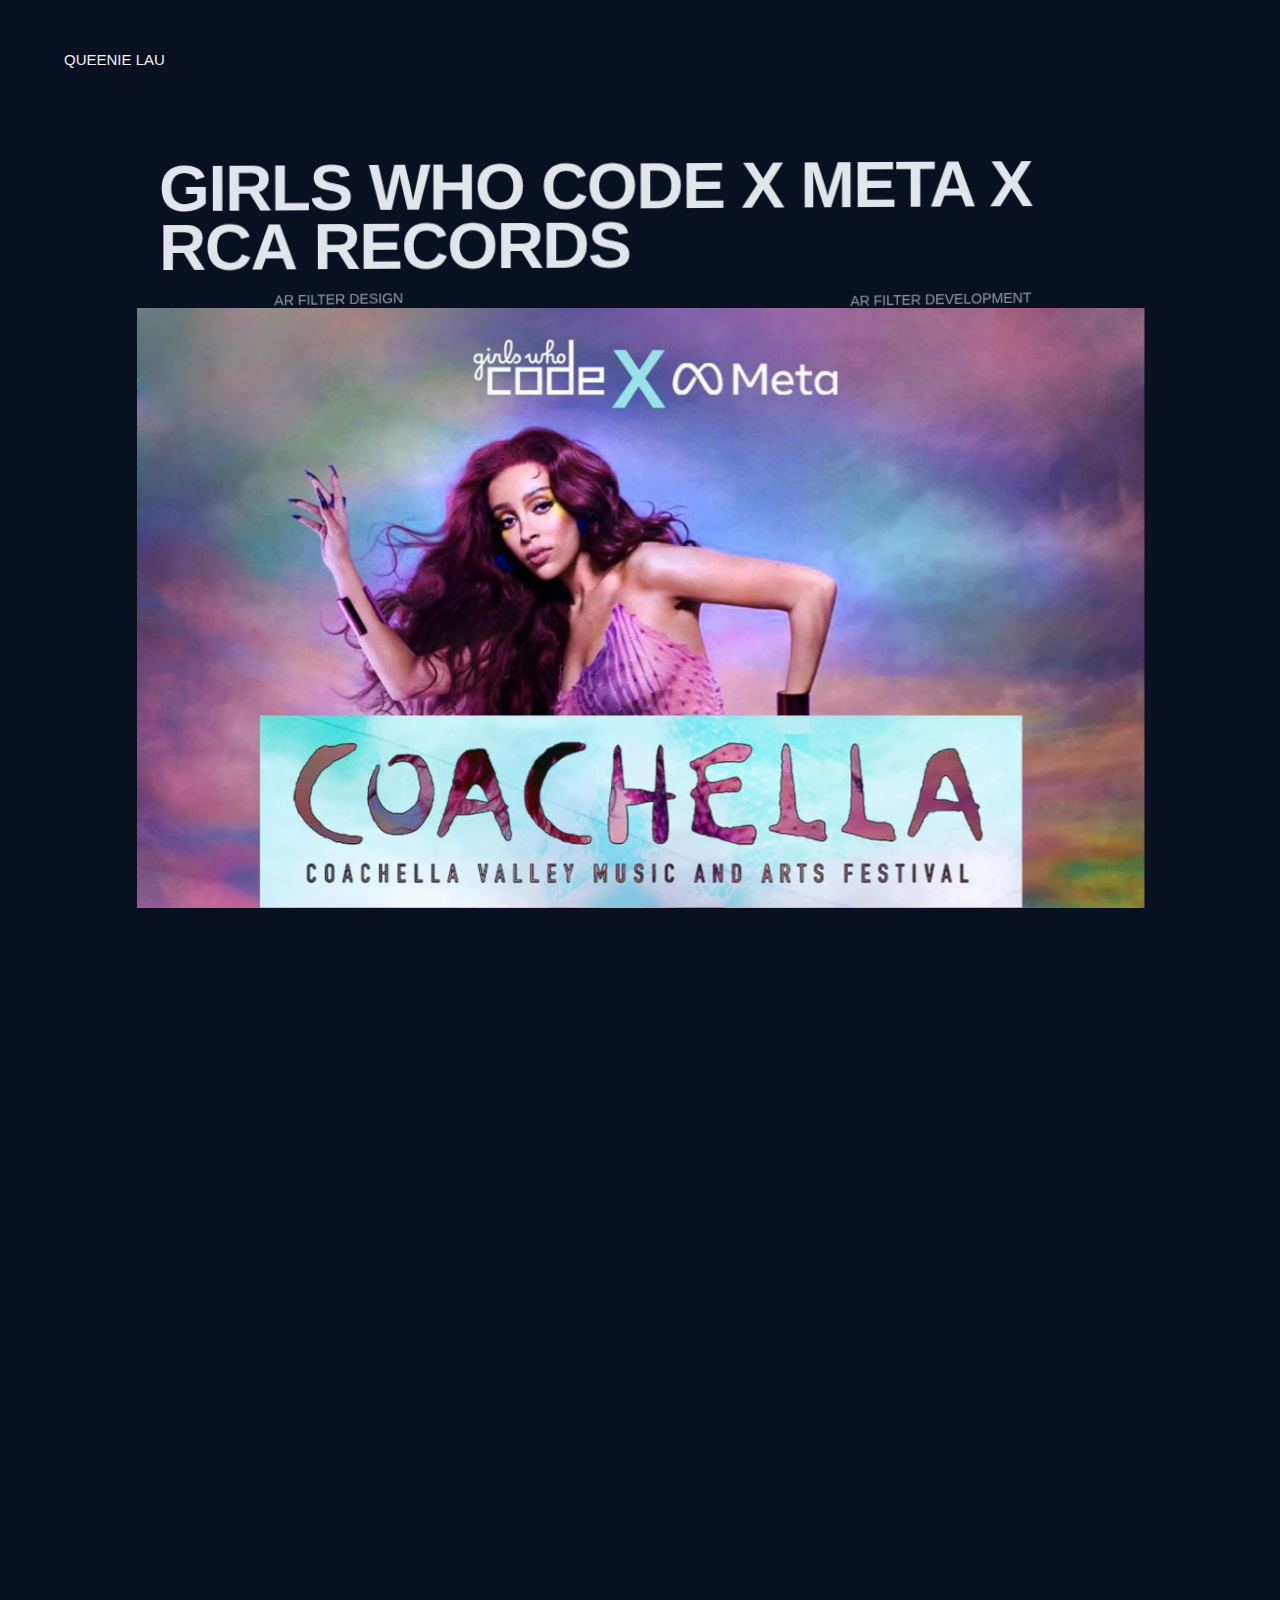
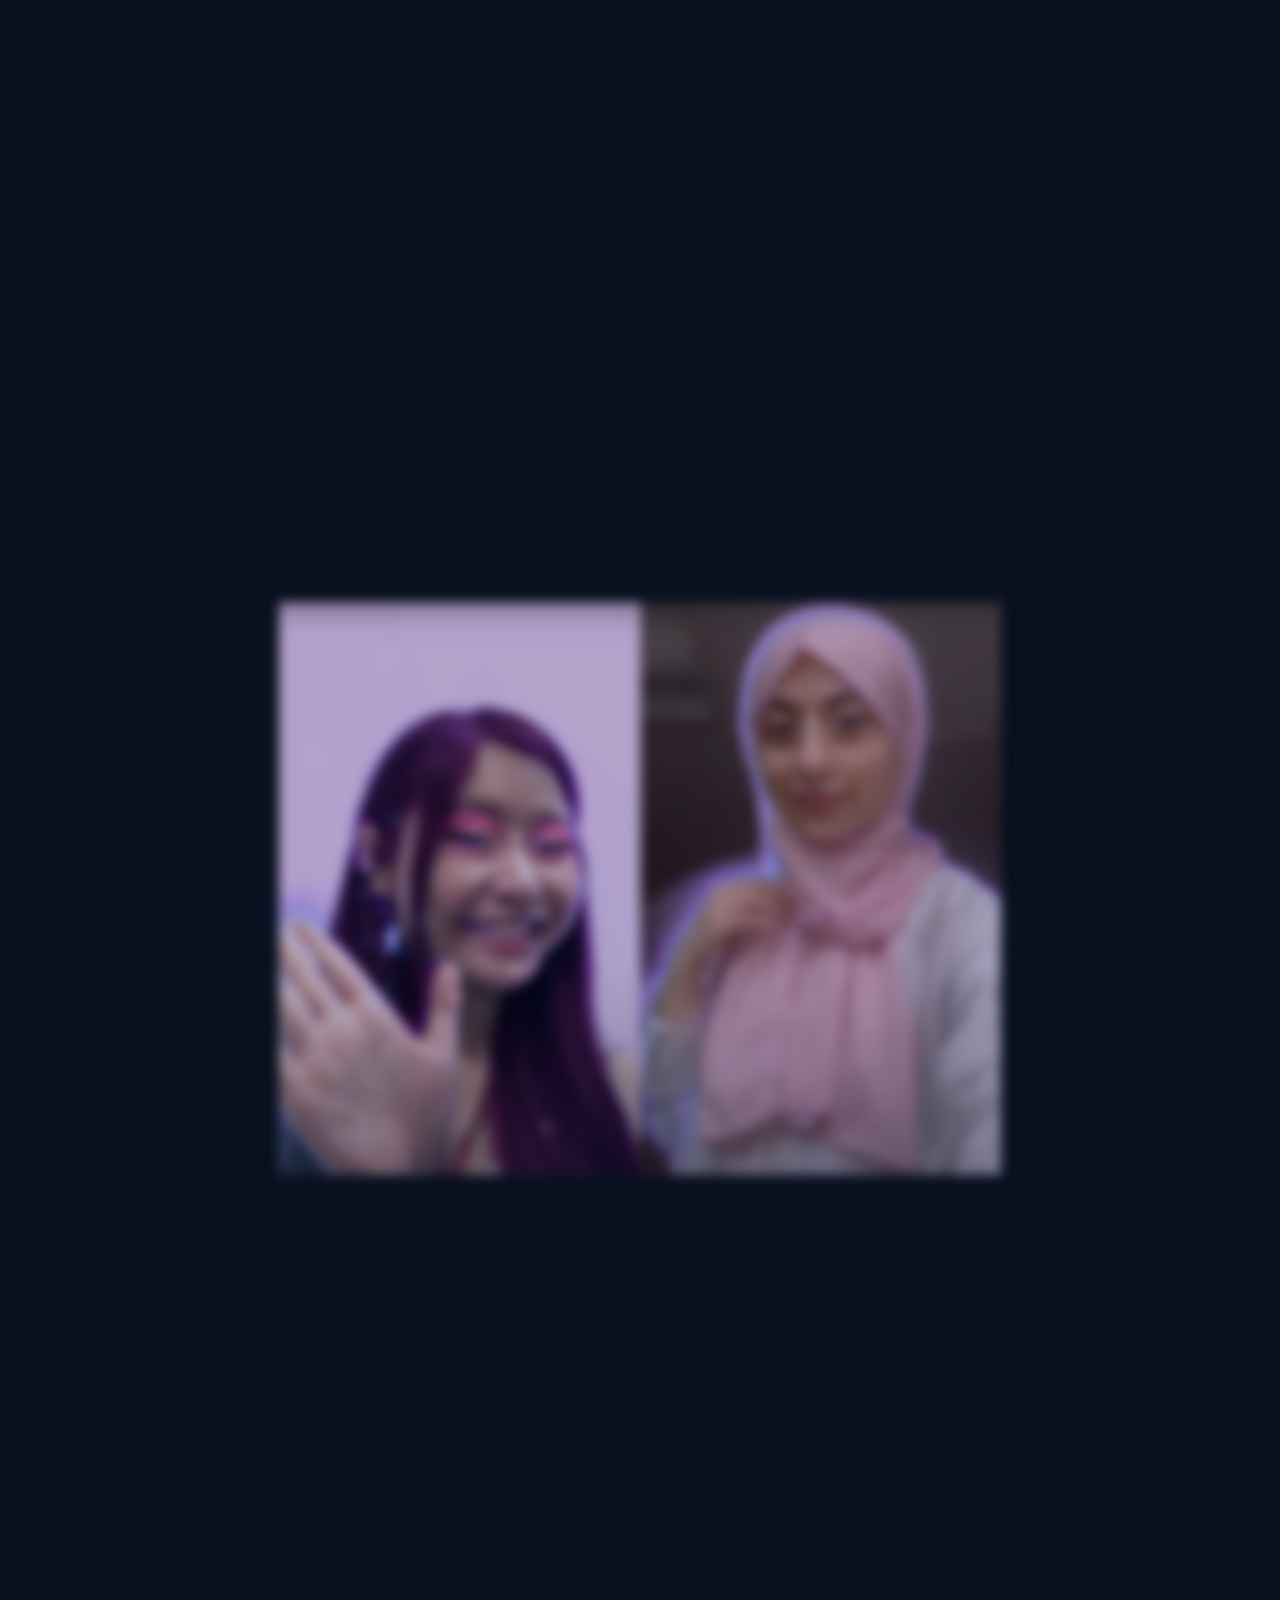
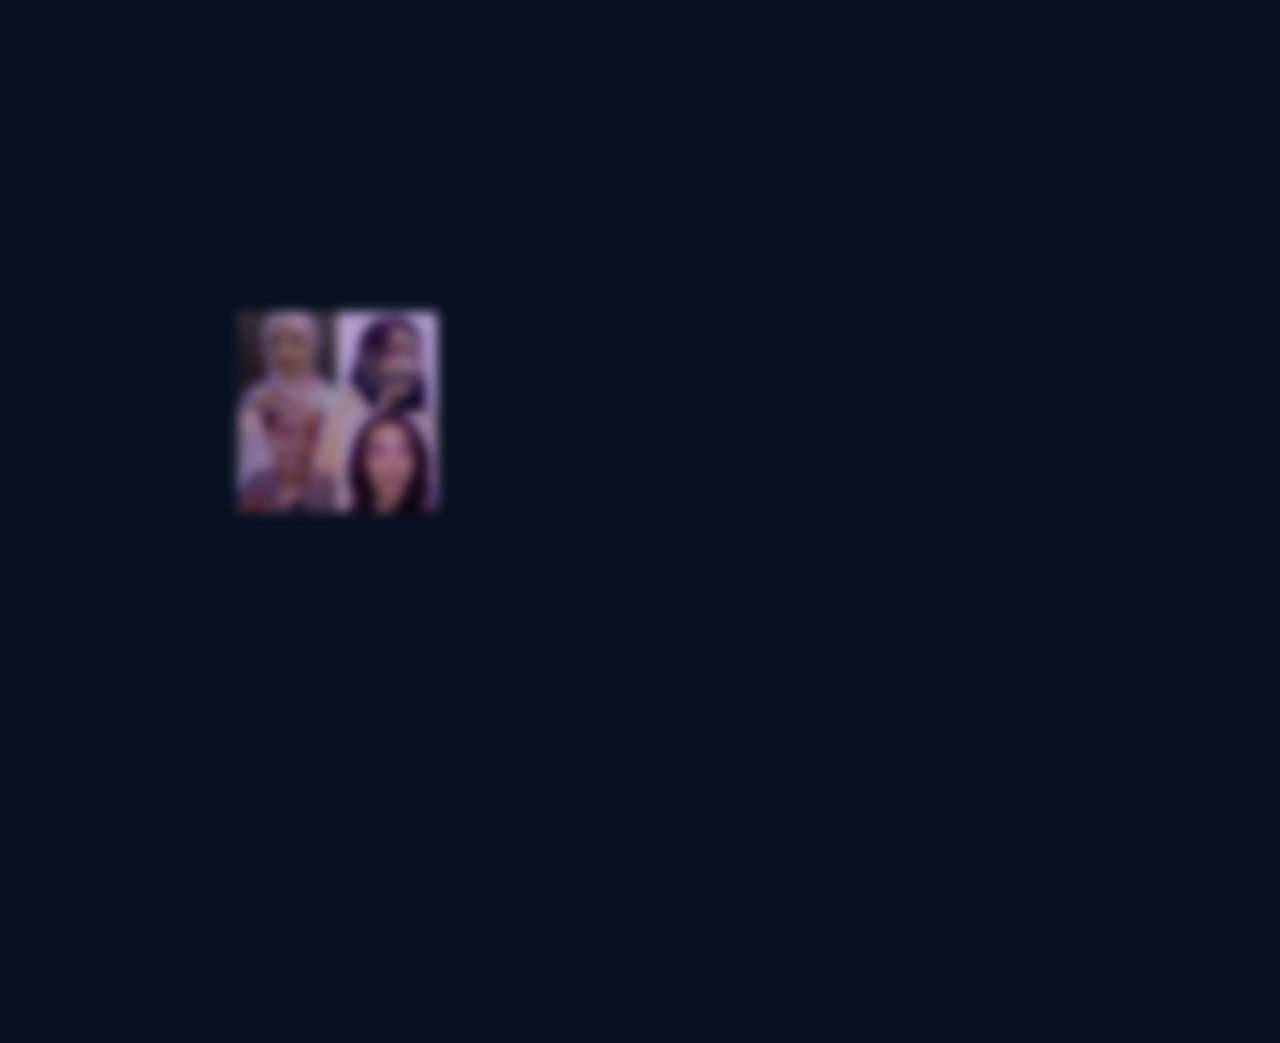
<file: gwcxmeta.html>
<!DOCTYPE html><html data-wf-page="67c7f919c428c1ab06527a3f" data-wf-site="67c7f919c428c1ab065279fb" lang="en" data-wf-locale="en"><head><meta charset="utf-8"/><title>Girls Who Code x Meta | Creative SparkAR</title><meta content="Girls Who Code x Meta | Creative SparkAR" property="og:title"/><meta content="images/og-lestudio.png" property="og:image"/><meta content="Girls Who Code x Meta | Creative SparkAR" property="twitter:title"/><meta content="images/og-lestudio.png" property="twitter:image"/><meta content="width=device-width, initial-scale=1" name="viewport"/><meta content="Webflow" name="generator"/><link href="css/webflow-style.css" rel="stylesheet" type="text/css"/><script type="text/javascript">!function(o,c){var n=c.documentElement,t=" w-mod-";n.className+=t+"js",("ontouchstart"in o||o.DocumentTouch&&c instanceof DocumentTouch)&&(n.className+=t+"touch")}(window,document);</script><link href="images/favicon.png" rel="shortcut icon" type="image/x-icon"/><link href="images/app-icon.png" rel="apple-touch-icon"/><meta name="viewport" content="width=device-width,initial-scale=1,minimum-scale=1,maximum-scale=5"></head><body><div class="header"><div class="navbar__layout grid-main"><a id="bikesafety" href="/" class="hero-link-2">QUEENIE LAU</a></div></div><main class="main-wrapper"><header class="article-hero section"><div class="article-hero__container container"><div class="article-hero__layout-2"><h1 data-w-id="0d36e3b4-2b0d-cc66-b262-1e60e96b7506" style="-webkit-transform:translate3d(0, 70%, -5.625rem) scale3d(1, 1, 1) rotateX(-92deg) rotateY(0) rotateZ(0) skew(3deg, -12deg);-moz-transform:translate3d(0, 70%, -5.625rem) scale3d(1, 1, 1) rotateX(-92deg) rotateY(0) rotateZ(0) skew(3deg, -12deg);-ms-transform:translate3d(0, 70%, -5.625rem) scale3d(1, 1, 1) rotateX(-92deg) rotateY(0) rotateZ(0) skew(3deg, -12deg);transform:translate3d(0, 70%, -5.625rem) scale3d(1, 1, 1) rotateX(-92deg) rotateY(0) rotateZ(0) skew(3deg, -12deg);opacity:0;transform-style:preserve-3d" class="article-hero__title h2">Girls Who Code x Meta x RCA Records</h1><div class="article-hero__subcontent"><div data-w-id="0d36e3b4-2b0d-cc66-b262-1e60e96b750d" style="-webkit-transform:translate3d(0, 70%, -5.625rem) scale3d(1, 1, 1) rotateX(-92deg) rotateY(0) rotateZ(0) skew(3deg, -12deg);-moz-transform:translate3d(0, 70%, -5.625rem) scale3d(1, 1, 1) rotateX(-92deg) rotateY(0) rotateZ(0) skew(3deg, -12deg);-ms-transform:translate3d(0, 70%, -5.625rem) scale3d(1, 1, 1) rotateX(-92deg) rotateY(0) rotateZ(0) skew(3deg, -12deg);transform:translate3d(0, 70%, -5.625rem) scale3d(1, 1, 1) rotateX(-92deg) rotateY(0) rotateZ(0) skew(3deg, -12deg);opacity:0;transform-style:preserve-3d" class="article-hero__tags-text text-size-small">AR FILTER DESIGN</div><div data-w-id="0d36e3b4-2b0d-cc66-b262-1e60e96b750f" style="-webkit-transform:translate3d(0, 70%, -5.625rem) scale3d(1, 1, 1) rotateX(-92deg) rotateY(0) rotateZ(0) skew(3deg, -12deg);-moz-transform:translate3d(0, 70%, -5.625rem) scale3d(1, 1, 1) rotateX(-92deg) rotateY(0) rotateZ(0) skew(3deg, -12deg);-ms-transform:translate3d(0, 70%, -5.625rem) scale3d(1, 1, 1) rotateX(-92deg) rotateY(0) rotateZ(0) skew(3deg, -12deg);transform:translate3d(0, 70%, -5.625rem) scale3d(1, 1, 1) rotateX(-92deg) rotateY(0) rotateZ(0) skew(3deg, -12deg);opacity:0;transform-style:preserve-3d" class="article-hero__tags-text text-size-small">AR FILTER DEVELOPMENT</div></div><img class="image-8" src="images/gwc-meta_doja_social_image-20copy.jpg-20copy.jpg" width="832" alt="" style="-webkit-transform:translate3d(0, 0, 0) scale3d(1.2, 1.2, 1) rotateX(0) rotateY(0) rotateZ(0) skew(0, 0);-moz-transform:translate3d(0, 0, 0) scale3d(1.2, 1.2, 1) rotateX(0) rotateY(0) rotateZ(0) skew(0, 0);-ms-transform:translate3d(0, 0, 0) scale3d(1.2, 1.2, 1) rotateX(0) rotateY(0) rotateZ(0) skew(0, 0);transform:translate3d(0, 0, 0) scale3d(1.2, 1.2, 1) rotateX(0) rotateY(0) rotateZ(0) skew(0, 0);opacity:0.8;filter:blur(5px)" sizes="(max-width: 991px) 94vw, 75vw" data-w-id="0d36e3b4-2b0d-cc66-b262-1e60e96b7511" loading="lazy" srcset="images/gwc-meta_doja_social_image-20copy.jpg-20copy-p-500.jpg 500w, images/gwc-meta_doja_social_image-20copy.jpg-20copy-p-800.jpg 800w, images/gwc-meta_doja_social_image-20copy.jpg-20copy-p-1080.jpg 1080w, images/gwc-meta_doja_social_image-20copy.jpg-20copy-p-1600.jpg 1600w, images/gwc-meta_doja_social_image-20copy.jpg-20copy-p-2000.jpg 2000w, images/gwc-meta_doja_social_image-20copy.jpg-20copy.jpg 2400w"/><div class="w-layout-blockcontainer container-3 w-container"><div><h1 data-w-id="0d36e3b4-2b0d-cc66-b262-1e60e96b7514" style="-webkit-transform:translate3d(0, 70%, -5.625rem) scale3d(1, 1, 1) rotateX(-92deg) rotateY(0) rotateZ(0) skew(3deg, -12deg);-moz-transform:translate3d(0, 70%, -5.625rem) scale3d(1, 1, 1) rotateX(-92deg) rotateY(0) rotateZ(0) skew(3deg, -12deg);-ms-transform:translate3d(0, 70%, -5.625rem) scale3d(1, 1, 1) rotateX(-92deg) rotateY(0) rotateZ(0) skew(3deg, -12deg);transform:translate3d(0, 70%, -5.625rem) scale3d(1, 1, 1) rotateX(-92deg) rotateY(0) rotateZ(0) skew(3deg, -12deg);opacity:0;transform-style:preserve-3d" class="heading-8">As part of this exciting collaboration with Meta, <a href="https://girlswhocode.com/" target="_blank">Girls Who Code</a>, RCA Records, and Doja Cat, I had the privilege of working with four talented Girls Who Code members to design and develop a Spark AR filter inspired by Doja Cat’s Planet Her album for Coachella attendees. The effects were bundled with others made by top creators from <a href="https://spark.meta.com/blog/meta-spark-announcement/" target="_blank">Meta’s Spark AR Partners Network</a> for the &quot;Coachellaverse&quot; effects collection.</h1></div><h1 data-w-id="0d36e3b4-2b0d-cc66-b262-1e60e96b7529" style="-webkit-transform:translate3d(0, 70%, -5.625rem) scale3d(1, 1, 1) rotateX(-92deg) rotateY(0) rotateZ(0) skew(3deg, -12deg);-moz-transform:translate3d(0, 70%, -5.625rem) scale3d(1, 1, 1) rotateX(-92deg) rotateY(0) rotateZ(0) skew(3deg, -12deg);-ms-transform:translate3d(0, 70%, -5.625rem) scale3d(1, 1, 1) rotateX(-92deg) rotateY(0) rotateZ(0) skew(3deg, -12deg);transform:translate3d(0, 70%, -5.625rem) scale3d(1, 1, 1) rotateX(-92deg) rotateY(0) rotateZ(0) skew(3deg, -12deg);opacity:0;transform-style:preserve-3d" class="article-hero__title h2"><strong>Design Inspiration</strong></h1><div class="div-block"><h1 data-w-id="0d36e3b4-2b0d-cc66-b262-1e60e96b7519" style="-webkit-transform:translate3d(0, 70%, -5.625rem) scale3d(1, 1, 1) rotateX(-92deg) rotateY(0) rotateZ(0) skew(3deg, -12deg);-moz-transform:translate3d(0, 70%, -5.625rem) scale3d(1, 1, 1) rotateX(-92deg) rotateY(0) rotateZ(0) skew(3deg, -12deg);-ms-transform:translate3d(0, 70%, -5.625rem) scale3d(1, 1, 1) rotateX(-92deg) rotateY(0) rotateZ(0) skew(3deg, -12deg);transform:translate3d(0, 70%, -5.625rem) scale3d(1, 1, 1) rotateX(-92deg) rotateY(0) rotateZ(0) skew(3deg, -12deg);opacity:0;transform-style:preserve-3d" class="heading-8">This project was a unique opportunity to explore the world of augmented reality (AR), blending our creativity with cutting-edge technology. Our goal was to design an interactive AR filter that captured the essence of Doja Cat’s visually striking performance, which was known for its surreal, futuristic aesthetics and bold, vibrant design elements.</h1></div><div><h1 data-w-id="0d36e3b4-2b0d-cc66-b262-1e60e96b751e" style="-webkit-transform:translate3d(0, 70%, -5.625rem) scale3d(1, 1, 1) rotateX(-92deg) rotateY(0) rotateZ(0) skew(3deg, -12deg);-moz-transform:translate3d(0, 70%, -5.625rem) scale3d(1, 1, 1) rotateX(-92deg) rotateY(0) rotateZ(0) skew(3deg, -12deg);-ms-transform:translate3d(0, 70%, -5.625rem) scale3d(1, 1, 1) rotateX(-92deg) rotateY(0) rotateZ(0) skew(3deg, -12deg);transform:translate3d(0, 70%, -5.625rem) scale3d(1, 1, 1) rotateX(-92deg) rotateY(0) rotateZ(0) skew(3deg, -12deg);opacity:0;transform-style:preserve-3d" class="heading-8">The Planet Her visuals, which defined Doja Cat’s Coachella set, were a perfect inspiration for our project. The performance was a visually immersive experience, combining bold and bright colors, space-age motifs, and alien-like imagery, all of which reflected the futuristic and bold themes of her album Planet Her. Coachella 2022’s design vision further amplified these elements, with its focus on blending art, technology, and performance into a unified experience that pushed the boundaries of live music.</h1></div></div></div><div class="div-block-4"><h1 data-w-id="9819edf5-a512-20da-03aa-14941254febb" style="-webkit-transform:translate3d(0, 70%, -5.625rem) scale3d(1, 1, 1) rotateX(-92deg) rotateY(0) rotateZ(0) skew(3deg, -12deg);-moz-transform:translate3d(0, 70%, -5.625rem) scale3d(1, 1, 1) rotateX(-92deg) rotateY(0) rotateZ(0) skew(3deg, -12deg);-ms-transform:translate3d(0, 70%, -5.625rem) scale3d(1, 1, 1) rotateX(-92deg) rotateY(0) rotateZ(0) skew(3deg, -12deg);transform:translate3d(0, 70%, -5.625rem) scale3d(1, 1, 1) rotateX(-92deg) rotateY(0) rotateZ(0) skew(3deg, -12deg);opacity:0;transform-style:preserve-3d" class="article-hero__title h2"><strong>AR Filter Concept and Features</strong></h1><h1 data-w-id="0d36e3b4-2b0d-cc66-b262-1e60e96b752c" style="-webkit-transform:translate3d(0, 70%, -5.625rem) scale3d(1, 1, 1) rotateX(-92deg) rotateY(0) rotateZ(0) skew(3deg, -12deg);-moz-transform:translate3d(0, 70%, -5.625rem) scale3d(1, 1, 1) rotateX(-92deg) rotateY(0) rotateZ(0) skew(3deg, -12deg);-ms-transform:translate3d(0, 70%, -5.625rem) scale3d(1, 1, 1) rotateX(-92deg) rotateY(0) rotateZ(0) skew(3deg, -12deg);transform:translate3d(0, 70%, -5.625rem) scale3d(1, 1, 1) rotateX(-92deg) rotateY(0) rotateZ(0) skew(3deg, -12deg);opacity:0;transform-style:preserve-3d" class="heading-8">our AR filter included elements like glowy holographic textures, bold pink and purple color schemes, and interactive features.</h1><h1 data-w-id="0d36e3b4-2b0d-cc66-b262-1e60e96b7531" style="-webkit-transform:translate3d(0, 70%, -5.625rem) scale3d(1, 1, 1) rotateX(-92deg) rotateY(0) rotateZ(0) skew(3deg, -12deg);-moz-transform:translate3d(0, 70%, -5.625rem) scale3d(1, 1, 1) rotateX(-92deg) rotateY(0) rotateZ(0) skew(3deg, -12deg);-ms-transform:translate3d(0, 70%, -5.625rem) scale3d(1, 1, 1) rotateX(-92deg) rotateY(0) rotateZ(0) skew(3deg, -12deg);transform:translate3d(0, 70%, -5.625rem) scale3d(1, 1, 1) rotateX(-92deg) rotateY(0) rotateZ(0) skew(3deg, -12deg);opacity:0;transform-style:preserve-3d" class="heading-8">Working alongside my team, we developed this unique filter using the Spark AR platform, tasked with a range of options from selfie design, body segmentation, make up, and hand tracking to hair segmentation.<br/></h1></div><img class="image-16" src="images/gwc.png" width="807" alt="" style="-webkit-transform:translate3d(0, 0, 0) scale3d(1.2, 1.2, 1) rotateX(0) rotateY(0) rotateZ(0) skew(0, 0);-moz-transform:translate3d(0, 0, 0) scale3d(1.2, 1.2, 1) rotateX(0) rotateY(0) rotateZ(0) skew(0, 0);-ms-transform:translate3d(0, 0, 0) scale3d(1.2, 1.2, 1) rotateX(0) rotateY(0) rotateZ(0) skew(0, 0);transform:translate3d(0, 0, 0) scale3d(1.2, 1.2, 1) rotateX(0) rotateY(0) rotateZ(0) skew(0, 0);opacity:0.8;filter:blur(5px)" sizes="47vw" data-w-id="0d36e3b4-2b0d-cc66-b262-1e60e96b7542" loading="lazy" srcset="images/gwc-p-500.png 500w, images/gwc.png 711w"/><h1 data-w-id="0d36e3b4-2b0d-cc66-b262-1e60e96b7543" style="-webkit-transform:translate3d(0, 70%, -5.625rem) scale3d(1, 1, 1) rotateX(-92deg) rotateY(0) rotateZ(0) skew(3deg, -12deg);-moz-transform:translate3d(0, 70%, -5.625rem) scale3d(1, 1, 1) rotateX(-92deg) rotateY(0) rotateZ(0) skew(3deg, -12deg);-ms-transform:translate3d(0, 70%, -5.625rem) scale3d(1, 1, 1) rotateX(-92deg) rotateY(0) rotateZ(0) skew(3deg, -12deg);transform:translate3d(0, 70%, -5.625rem) scale3d(1, 1, 1) rotateX(-92deg) rotateY(0) rotateZ(0) skew(3deg, -12deg);opacity:0;transform-style:preserve-3d" class="article-hero__title h2"><strong>Empowering Women in Tech</strong></h1><div class="div-block-4"><h1 data-w-id="0d36e3b4-2b0d-cc66-b262-1e60e96b7546" style="-webkit-transform:translate3d(0, 70%, -5.625rem) scale3d(1, 1, 1) rotateX(-92deg) rotateY(0) rotateZ(0) skew(3deg, -12deg);-moz-transform:translate3d(0, 70%, -5.625rem) scale3d(1, 1, 1) rotateX(-92deg) rotateY(0) rotateZ(0) skew(3deg, -12deg);-ms-transform:translate3d(0, 70%, -5.625rem) scale3d(1, 1, 1) rotateX(-92deg) rotateY(0) rotateZ(0) skew(3deg, -12deg);transform:translate3d(0, 70%, -5.625rem) scale3d(1, 1, 1) rotateX(-92deg) rotateY(0) rotateZ(0) skew(3deg, -12deg);opacity:0;transform-style:preserve-3d" class="heading-8">This collaboration was not just about building an ar filter. it was an opportunity to empower young women in the tech industry, illustrating the exciting career prospects in AR and tech as a whole.<br/></h1><div class="div-block-5"><h1 data-w-id="0d36e3b4-2b0d-cc66-b262-1e60e96b7550" style="-webkit-transform:translate3d(0, 70%, -5.625rem) scale3d(1, 1, 1) rotateX(-92deg) rotateY(0) rotateZ(0) skew(3deg, -12deg);-moz-transform:translate3d(0, 70%, -5.625rem) scale3d(1, 1, 1) rotateX(-92deg) rotateY(0) rotateZ(0) skew(3deg, -12deg);-ms-transform:translate3d(0, 70%, -5.625rem) scale3d(1, 1, 1) rotateX(-92deg) rotateY(0) rotateZ(0) skew(3deg, -12deg);transform:translate3d(0, 70%, -5.625rem) scale3d(1, 1, 1) rotateX(-92deg) rotateY(0) rotateZ(0) skew(3deg, -12deg);opacity:0;transform-style:preserve-3d" class="heading-8">Through this project, we had access to mentorship from AR professionals and guidance from Meta’s Spark AR Partners Network, allowing us to expand our knowledge and grow our technical skills in a fast-paced, creative environment.</h1></div></div><h1 data-w-id="0d36e3b4-2b0d-cc66-b262-1e60e96b756b" style="-webkit-transform:translate3d(0, 70%, -5.625rem) scale3d(1, 1, 1) rotateX(-92deg) rotateY(0) rotateZ(0) skew(3deg, -12deg);-moz-transform:translate3d(0, 70%, -5.625rem) scale3d(1, 1, 1) rotateX(-92deg) rotateY(0) rotateZ(0) skew(3deg, -12deg);-ms-transform:translate3d(0, 70%, -5.625rem) scale3d(1, 1, 1) rotateX(-92deg) rotateY(0) rotateZ(0) skew(3deg, -12deg);transform:translate3d(0, 70%, -5.625rem) scale3d(1, 1, 1) rotateX(-92deg) rotateY(0) rotateZ(0) skew(3deg, -12deg);opacity:0;transform-style:preserve-3d" class="article-hero__title h2"><strong data-w-id="0d36e3b4-2b0d-cc66-b262-1e60e96b756c" style="-webkit-transform:translate3d(0, 70%, -5.625rem) scale3d(1, 1, 1) rotateX(-92deg) rotateY(0) rotateZ(0) skew(3deg, -12deg);-moz-transform:translate3d(0, 70%, -5.625rem) scale3d(1, 1, 1) rotateX(-92deg) rotateY(0) rotateZ(0) skew(3deg, -12deg);-ms-transform:translate3d(0, 70%, -5.625rem) scale3d(1, 1, 1) rotateX(-92deg) rotateY(0) rotateZ(0) skew(3deg, -12deg);transform:translate3d(0, 70%, -5.625rem) scale3d(1, 1, 1) rotateX(-92deg) rotateY(0) rotateZ(0) skew(3deg, -12deg);opacity:0;transform-style:preserve-3d">Final Outcome and Impact</strong></h1><div class="div-block-4"><h1 data-w-id="0d36e3b4-2b0d-cc66-b262-1e60e96b756f" style="-webkit-transform:translate3d(0, 70%, -5.625rem) scale3d(1, 1, 1) rotateX(-92deg) rotateY(0) rotateZ(0) skew(3deg, -12deg);-moz-transform:translate3d(0, 70%, -5.625rem) scale3d(1, 1, 1) rotateX(-92deg) rotateY(0) rotateZ(0) skew(3deg, -12deg);-ms-transform:translate3d(0, 70%, -5.625rem) scale3d(1, 1, 1) rotateX(-92deg) rotateY(0) rotateZ(0) skew(3deg, -12deg);transform:translate3d(0, 70%, -5.625rem) scale3d(1, 1, 1) rotateX(-92deg) rotateY(0) rotateZ(0) skew(3deg, -12deg);opacity:0;transform-style:preserve-3d" class="heading-8">Our collaborative work was eventually featured on Doja Cat’s and Coachella’s official Instagram profiles, showcasing our combined efforts to create something truly innovative and fun.</h1></div><div class="div-block-4"><div class="div-block-5"><img class="image-9" src="images/gwc.jpg" width="807" alt="" style="-webkit-transform:translate3d(0, 0, 0) scale3d(1.2, 1.2, 1) rotateX(0) rotateY(0) rotateZ(0) skew(0, 0);-moz-transform:translate3d(0, 0, 0) scale3d(1.2, 1.2, 1) rotateX(0) rotateY(0) rotateZ(0) skew(0, 0);-ms-transform:translate3d(0, 0, 0) scale3d(1.2, 1.2, 1) rotateX(0) rotateY(0) rotateZ(0) skew(0, 0);transform:translate3d(0, 0, 0) scale3d(1.2, 1.2, 1) rotateX(0) rotateY(0) rotateZ(0) skew(0, 0);opacity:0.8;filter:blur(5px)" sizes="(max-width: 479px) 12.5078125px, (max-width: 767px) 4vw, (max-width: 991px) 6vw, 13vw" data-w-id="ea5ae89b-33aa-91e4-0b87-4c3788643f59" loading="lazy" srcset="images/gwc-p-500.jpg 500w, images/gwc.jpg 730w"/><h1 data-w-id="1449eb79-0376-9594-bbeb-60fd092d7565" style="-webkit-transform:translate3d(0, 70%, -5.625rem) scale3d(1, 1, 1) rotateX(-92deg) rotateY(0) rotateZ(0) skew(3deg, -12deg);-moz-transform:translate3d(0, 70%, -5.625rem) scale3d(1, 1, 1) rotateX(-92deg) rotateY(0) rotateZ(0) skew(3deg, -12deg);-ms-transform:translate3d(0, 70%, -5.625rem) scale3d(1, 1, 1) rotateX(-92deg) rotateY(0) rotateZ(0) skew(3deg, -12deg);transform:translate3d(0, 70%, -5.625rem) scale3d(1, 1, 1) rotateX(-92deg) rotateY(0) rotateZ(0) skew(3deg, -12deg);opacity:0;transform-style:preserve-3d" class="heading-8">Doja Cat’s performance and the Coachella aesthetic were not just the starting point for our project, they were a source of constant inspiration throughout the development process, motivating us to push the boundaries of what’s possible within AR.</h1></div><h1 data-w-id="1449eb79-0376-9594-bbeb-60fd092d7561" style="-webkit-transform:translate3d(0, 70%, -5.625rem) scale3d(1, 1, 1) rotateX(-92deg) rotateY(0) rotateZ(0) skew(3deg, -12deg);-moz-transform:translate3d(0, 70%, -5.625rem) scale3d(1, 1, 1) rotateX(-92deg) rotateY(0) rotateZ(0) skew(3deg, -12deg);-ms-transform:translate3d(0, 70%, -5.625rem) scale3d(1, 1, 1) rotateX(-92deg) rotateY(0) rotateZ(0) skew(3deg, -12deg);transform:translate3d(0, 70%, -5.625rem) scale3d(1, 1, 1) rotateX(-92deg) rotateY(0) rotateZ(0) skew(3deg, -12deg);opacity:0;transform-style:preserve-3d" class="heading-8">This experience has not only sharpened my technical skills but has also given me a deeper understanding of how AR can enhance the entertainment industry, from social media to live performances and beyond.<br/></h1></div><section class="section-2"><a href="/" class="btn-wrap-2 w-inline-block"><div data-w-id="0d36e3b4-2b0d-cc66-b262-1e60e96b759f" style="-webkit-transform:translate3d(0, 70%, -5.625rem) scale3d(1, 1, 1) rotateX(-92deg) rotateY(0) rotateZ(0) skew(3deg, -12deg);-moz-transform:translate3d(0, 70%, -5.625rem) scale3d(1, 1, 1) rotateX(-92deg) rotateY(0) rotateZ(0) skew(3deg, -12deg);-ms-transform:translate3d(0, 70%, -5.625rem) scale3d(1, 1, 1) rotateX(-92deg) rotateY(0) rotateZ(0) skew(3deg, -12deg);transform:translate3d(0, 70%, -5.625rem) scale3d(1, 1, 1) rotateX(-92deg) rotateY(0) rotateZ(0) skew(3deg, -12deg);opacity:0;transform-style:preserve-3d" class="btn-inner-2"><div class="btn-text text-size-main">Back to home</div><div class="btn-glyph text-size-main"><strong>↩</strong></div><div class="btn-line-2"></div></div></a></section></div></header></main><script src="js/jquery.js" type="text/javascript"  ></script><script src="js/webflow.schunk.4a394eb5af8156f2.js" type="text/javascript"></script><script src="js/webflow.schunk.b3ef362306346969.js" type="text/javascript"></script><script src="js/webflow-script.js" type="text/javascript"></script></body></html>
</file>
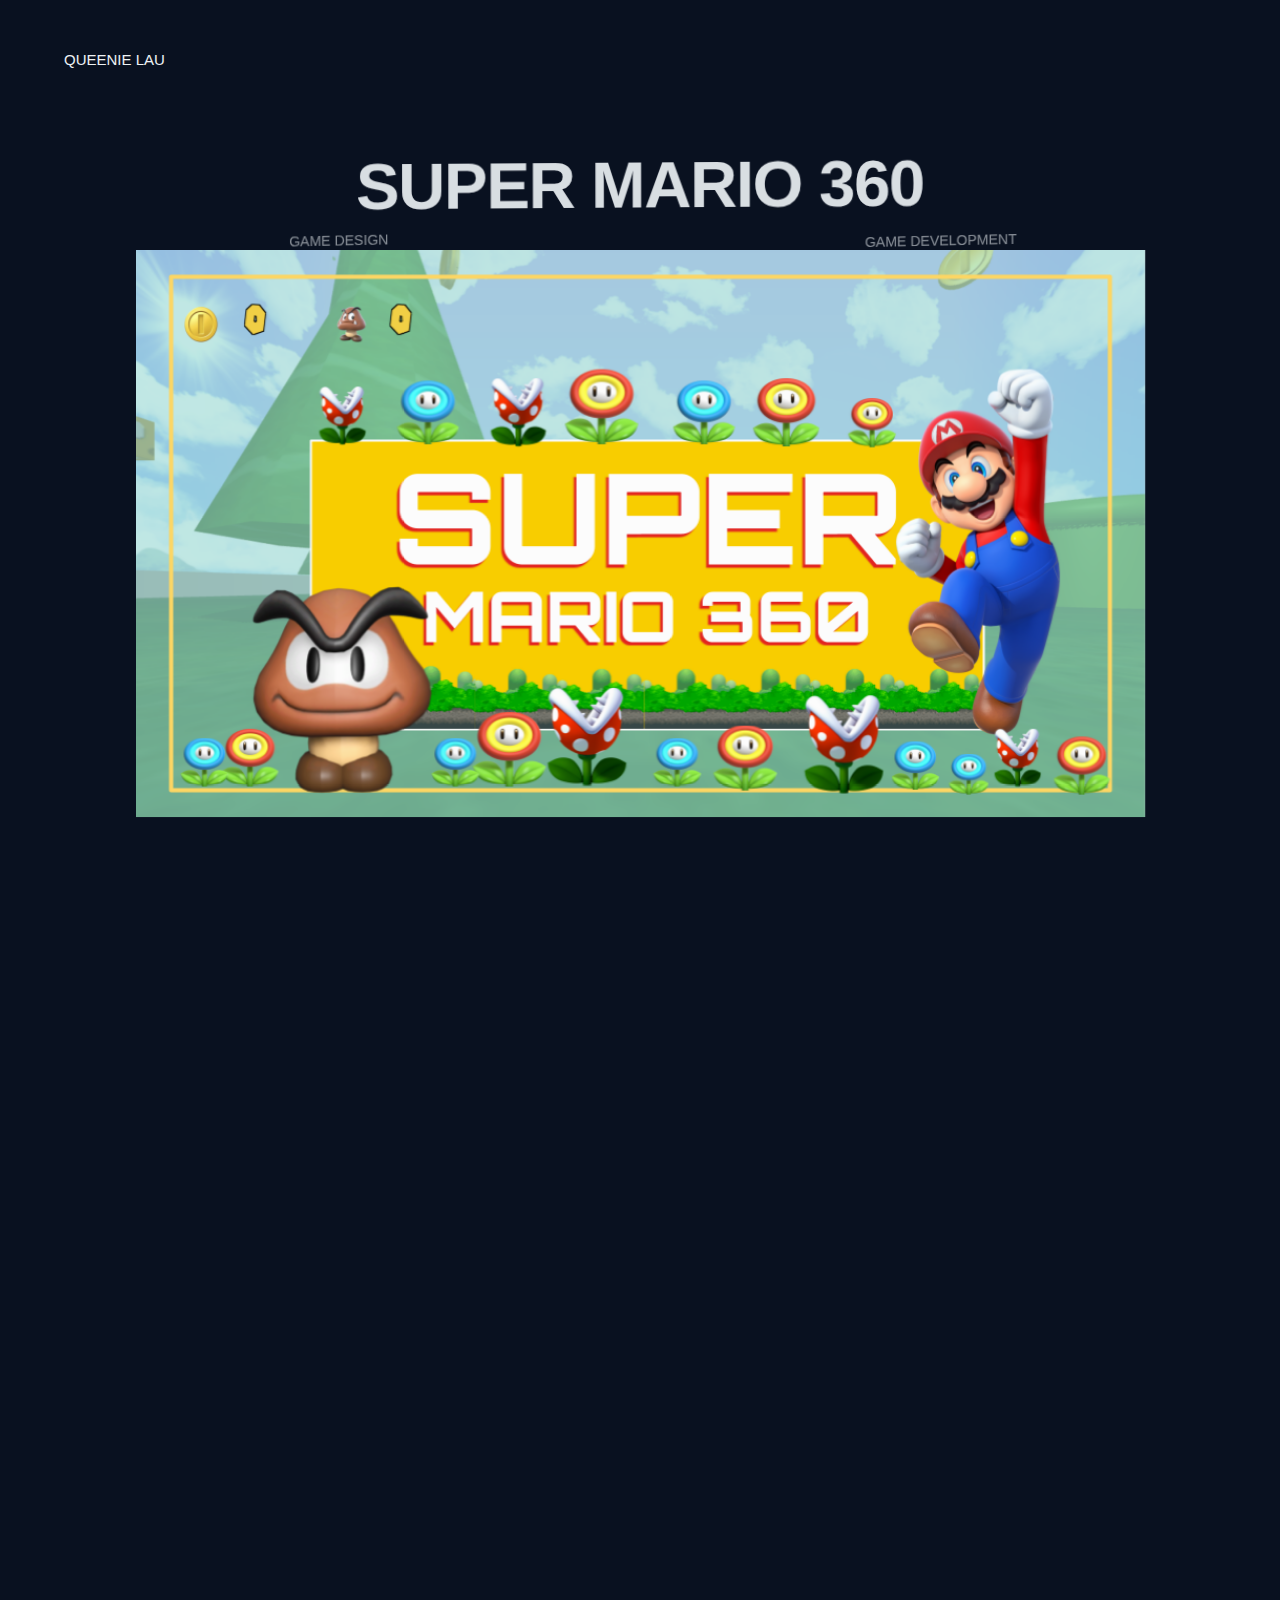
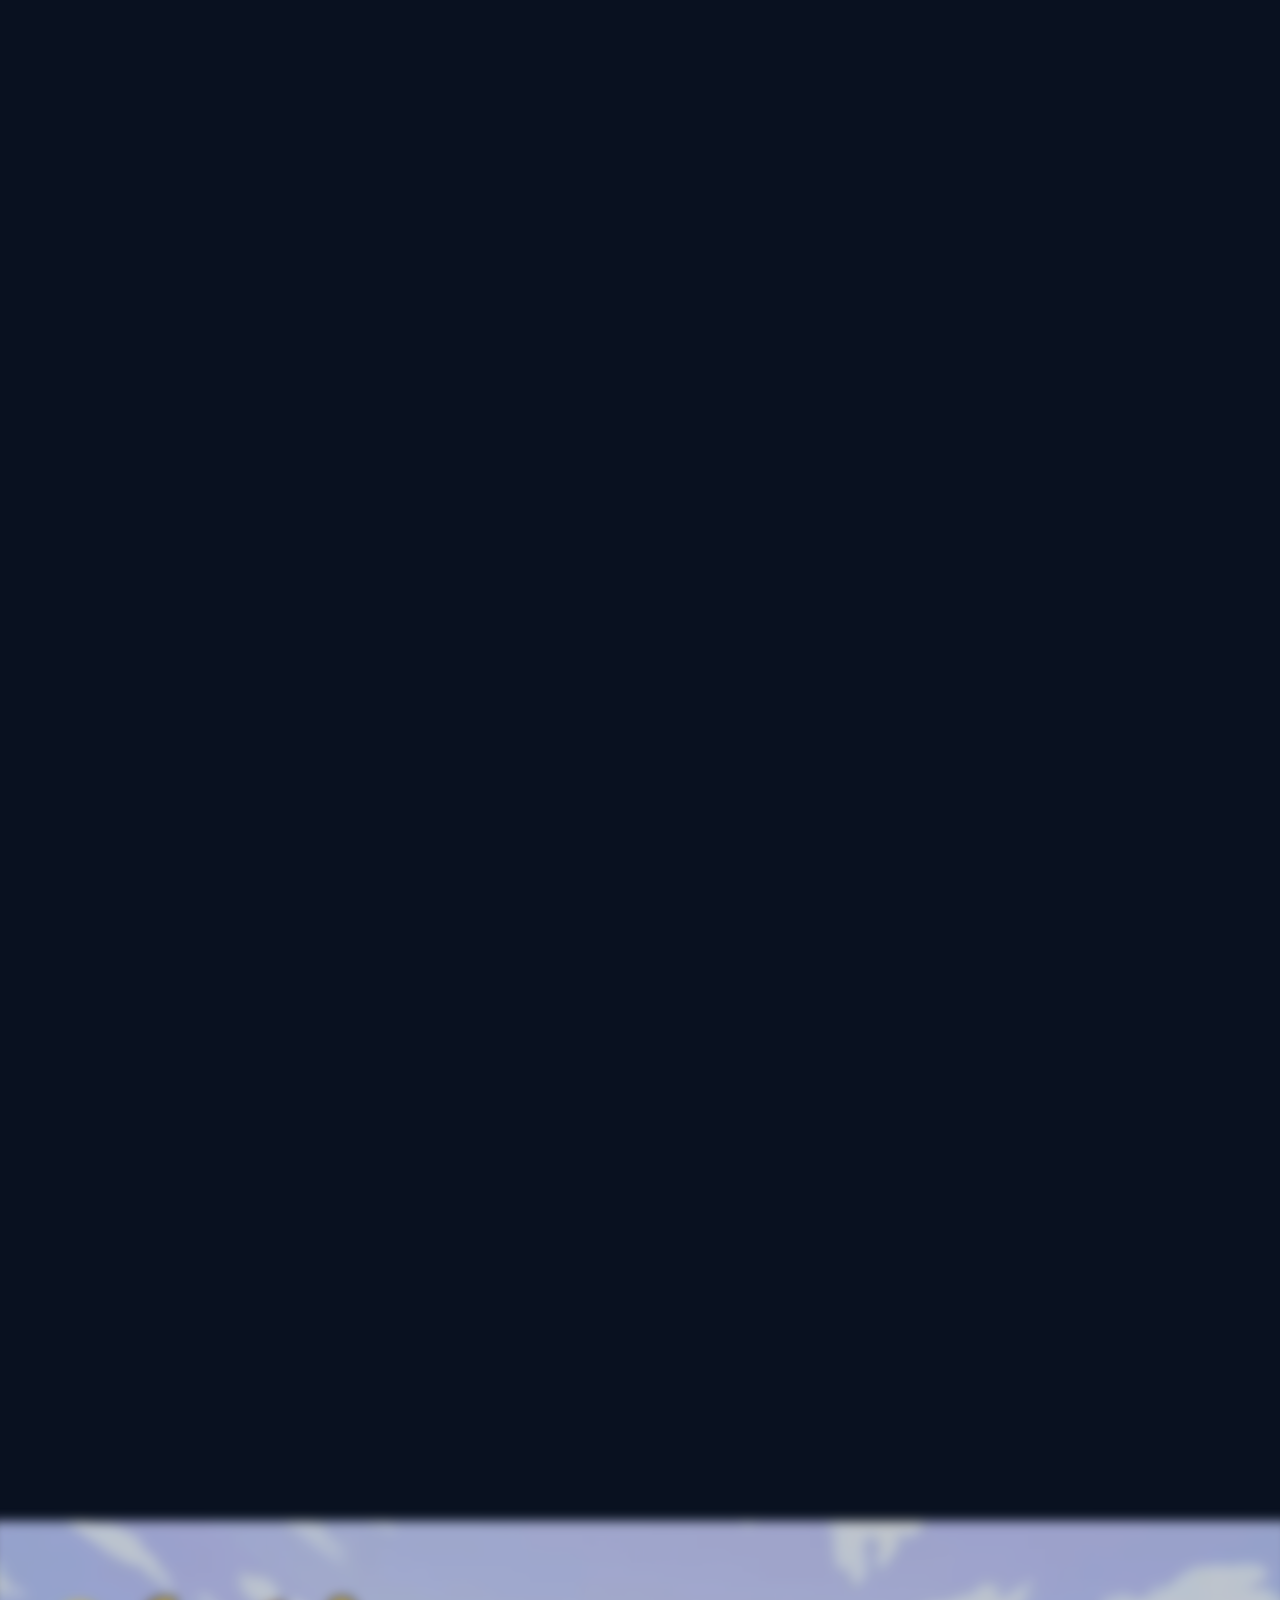
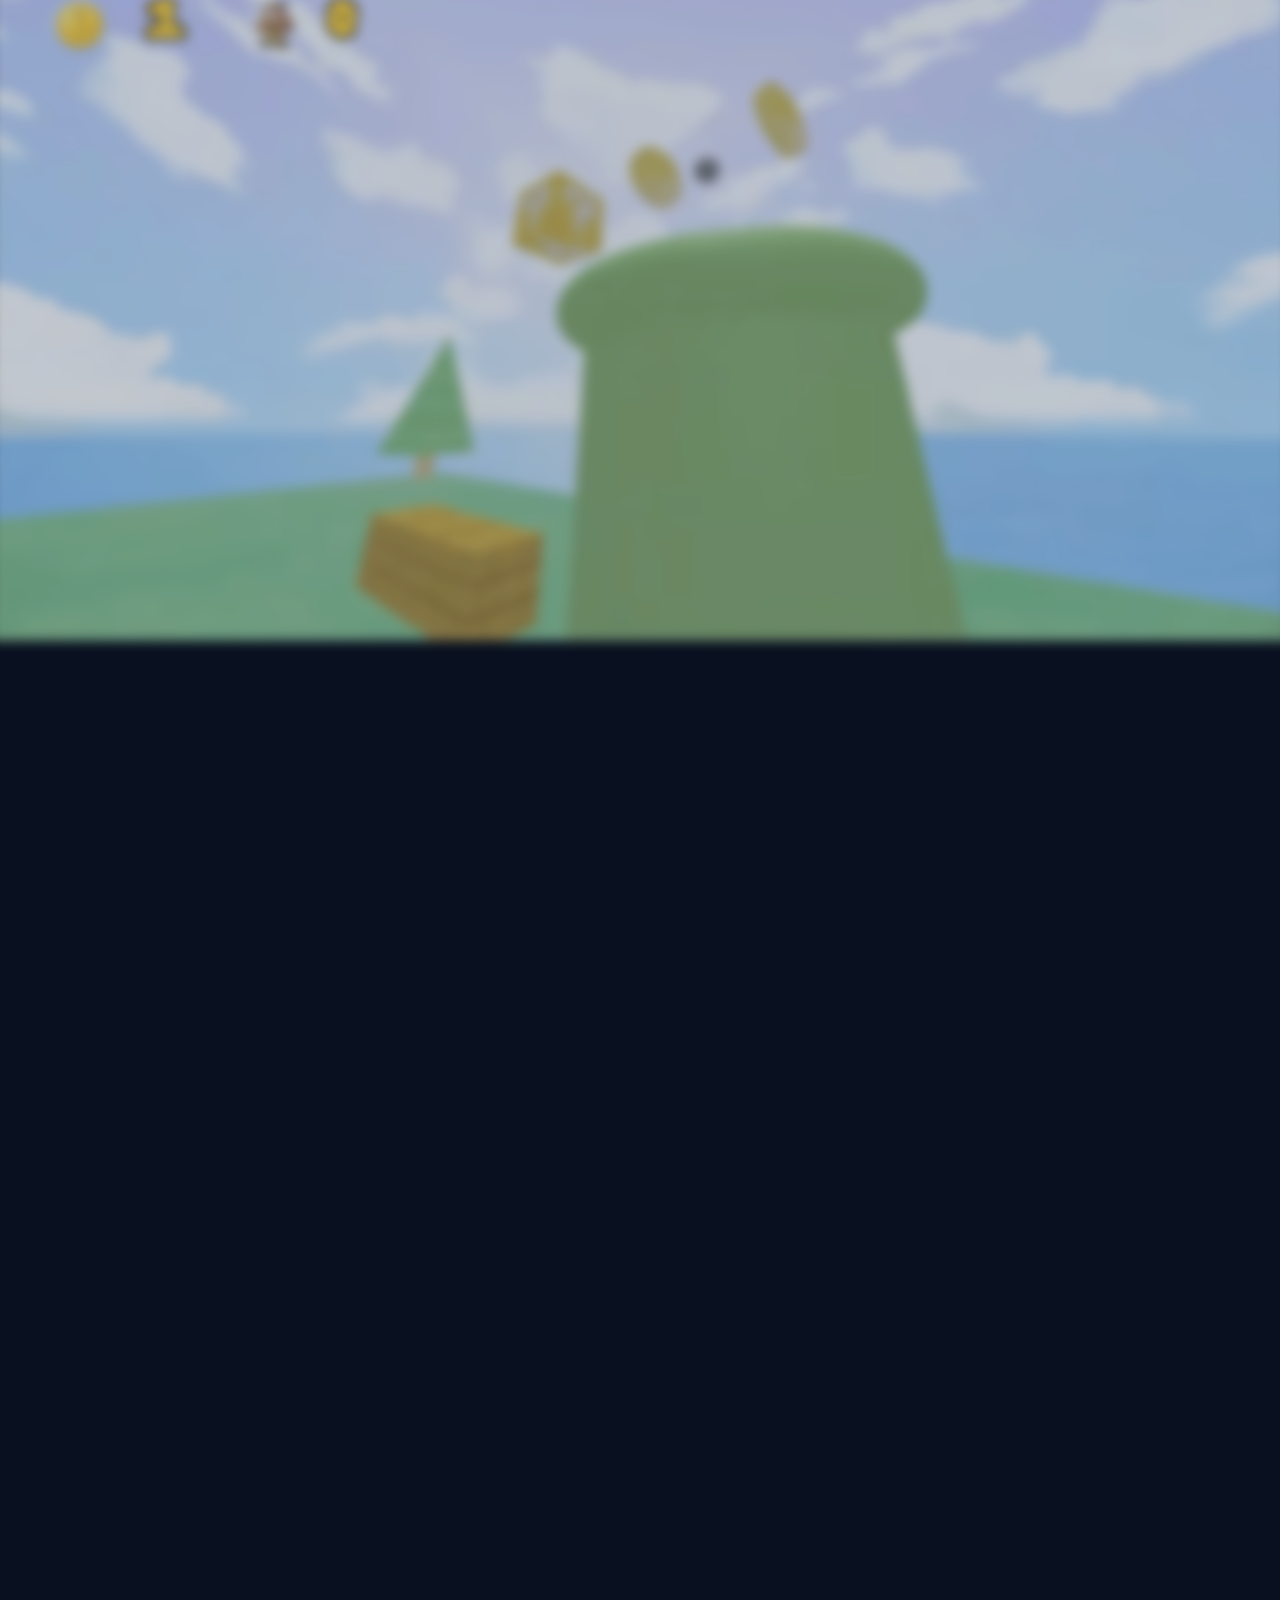
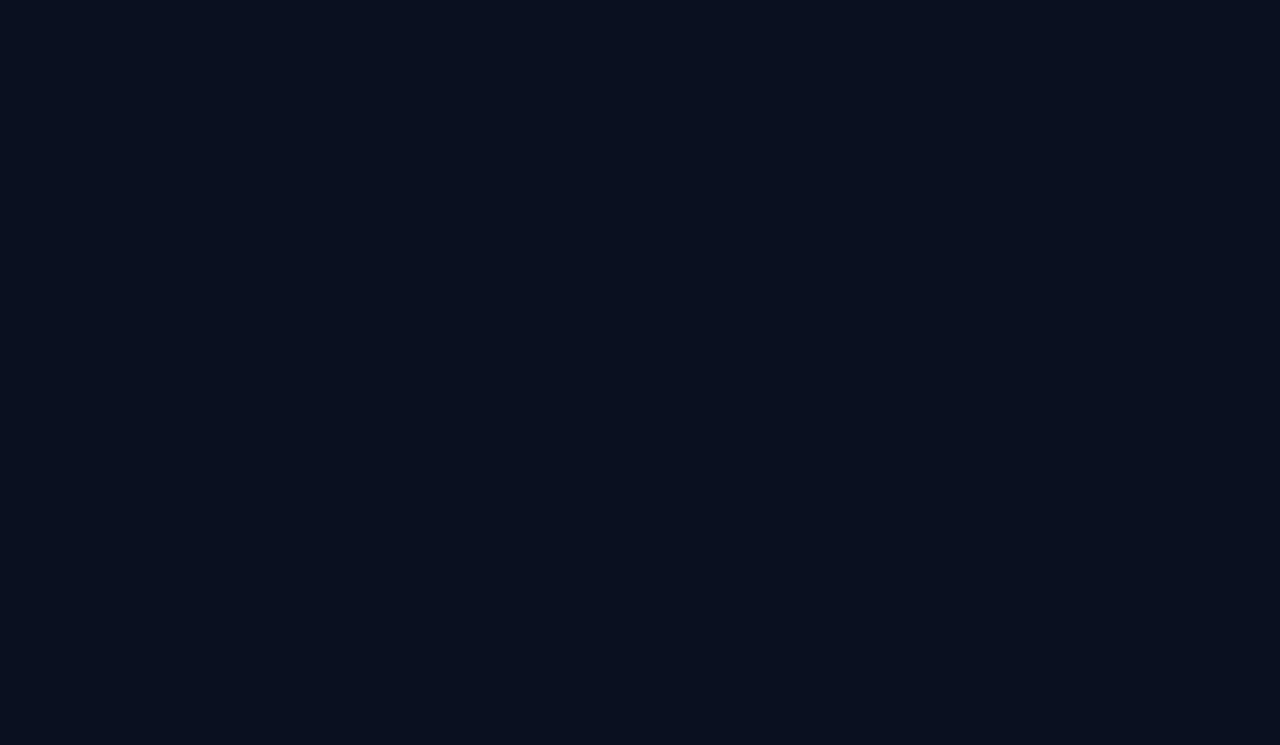
<file: super-mario-360.html>
<!DOCTYPE html><html data-wf-page="67c7f919c428c1ab06527a3c" data-wf-site="67c7f919c428c1ab065279fb" lang="en" data-wf-locale="en"><head><meta charset="utf-8"/><title>Super Mario 360</title><meta content="Super Mario 360" property="og:title"/><meta content="images/og-lestudio.png" property="og:image"/><meta content="Super Mario 360" property="twitter:title"/><meta content="images/og-lestudio.png" property="twitter:image"/><meta content="width=device-width, initial-scale=1" name="viewport"/><meta content="Webflow" name="generator"/><link href="css/webflow-style.css" rel="stylesheet" type="text/css"/><script type="text/javascript">!function(o,c){var n=c.documentElement,t=" w-mod-";n.className+=t+"js",("ontouchstart"in o||o.DocumentTouch&&c instanceof DocumentTouch)&&(n.className+=t+"touch")}(window,document);</script><link href="images/favicon.png" rel="shortcut icon" type="image/x-icon"/><link href="images/app-icon.png" rel="apple-touch-icon"/><meta name="viewport" content="width=device-width,initial-scale=1,minimum-scale=1,maximum-scale=5"></head><body><div class="header"><div class="navbar__layout grid-main"><a id="bikesafety" href="/" class="hero-link-2">QUEENIE LAU</a></div></div><main class="main-wrapper"><header class="article-hero section"><div class="article-hero__container container"><div class="article-hero__layout-4"><h1 data-w-id="3208e3c3-0e18-37ec-e166-f649e56b20e9" style="-webkit-transform:translate3d(0, 70%, -5.625rem) scale3d(1, 1, 1) rotateX(-92deg) rotateY(0) rotateZ(0) skew(3deg, -12deg);-moz-transform:translate3d(0, 70%, -5.625rem) scale3d(1, 1, 1) rotateX(-92deg) rotateY(0) rotateZ(0) skew(3deg, -12deg);-ms-transform:translate3d(0, 70%, -5.625rem) scale3d(1, 1, 1) rotateX(-92deg) rotateY(0) rotateZ(0) skew(3deg, -12deg);transform:translate3d(0, 70%, -5.625rem) scale3d(1, 1, 1) rotateX(-92deg) rotateY(0) rotateZ(0) skew(3deg, -12deg);opacity:0;transform-style:preserve-3d" class="article-hero__title h2">super mario 360</h1><div class="article-hero__subcontent-2"><div data-w-id="3208e3c3-0e18-37ec-e166-f649e56b20f0" style="-webkit-transform:translate3d(0, 70%, -5.625rem) scale3d(1, 1, 1) rotateX(-92deg) rotateY(0) rotateZ(0) skew(3deg, -12deg);-moz-transform:translate3d(0, 70%, -5.625rem) scale3d(1, 1, 1) rotateX(-92deg) rotateY(0) rotateZ(0) skew(3deg, -12deg);-ms-transform:translate3d(0, 70%, -5.625rem) scale3d(1, 1, 1) rotateX(-92deg) rotateY(0) rotateZ(0) skew(3deg, -12deg);transform:translate3d(0, 70%, -5.625rem) scale3d(1, 1, 1) rotateX(-92deg) rotateY(0) rotateZ(0) skew(3deg, -12deg);opacity:0;transform-style:preserve-3d" class="article-hero__tags-text text-size-small">GAME DESIGN</div><div data-w-id="3208e3c3-0e18-37ec-e166-f649e56b20f2" style="-webkit-transform:translate3d(0, 70%, -5.625rem) scale3d(1, 1, 1) rotateX(-92deg) rotateY(0) rotateZ(0) skew(3deg, -12deg);-moz-transform:translate3d(0, 70%, -5.625rem) scale3d(1, 1, 1) rotateX(-92deg) rotateY(0) rotateZ(0) skew(3deg, -12deg);-ms-transform:translate3d(0, 70%, -5.625rem) scale3d(1, 1, 1) rotateX(-92deg) rotateY(0) rotateZ(0) skew(3deg, -12deg);transform:translate3d(0, 70%, -5.625rem) scale3d(1, 1, 1) rotateX(-92deg) rotateY(0) rotateZ(0) skew(3deg, -12deg);opacity:0;transform-style:preserve-3d" class="article-hero__tags-text text-size-small">GAME DEVELOPMENT</div></div><img class="image-12" src="images/super-mario-cover.png" width="Auto" alt="" style="-webkit-transform:translate3d(0, 0, 0) scale3d(1.2, 1.2, 1) rotateX(0) rotateY(0) rotateZ(0) skew(0, 0);-moz-transform:translate3d(0, 0, 0) scale3d(1.2, 1.2, 1) rotateX(0) rotateY(0) rotateZ(0) skew(0, 0);-ms-transform:translate3d(0, 0, 0) scale3d(1.2, 1.2, 1) rotateX(0) rotateY(0) rotateZ(0) skew(0, 0);transform:translate3d(0, 0, 0) scale3d(1.2, 1.2, 1) rotateX(0) rotateY(0) rotateZ(0) skew(0, 0);opacity:0.8;filter:blur(5px)" sizes="(max-width: 960px) 100vw, 960px" data-w-id="3208e3c3-0e18-37ec-e166-f649e56b20f4" loading="lazy" srcset="images/super-mario-cover-p-500.png 500w, images/super-mario-cover-p-800.png 800w, images/super-mario-cover.png 960w"/><div class="w-layout-blockcontainer container-4 w-container"><div><h1 data-w-id="3208e3c3-0e18-37ec-e166-f649e56b20f7" style="-webkit-transform:translate3d(0, 70%, -5.625rem) scale3d(1, 1, 1) rotateX(-92deg) rotateY(0) rotateZ(0) skew(3deg, -12deg);-moz-transform:translate3d(0, 70%, -5.625rem) scale3d(1, 1, 1) rotateX(-92deg) rotateY(0) rotateZ(0) skew(3deg, -12deg);-ms-transform:translate3d(0, 70%, -5.625rem) scale3d(1, 1, 1) rotateX(-92deg) rotateY(0) rotateZ(0) skew(3deg, -12deg);transform:translate3d(0, 70%, -5.625rem) scale3d(1, 1, 1) rotateX(-92deg) rotateY(0) rotateZ(0) skew(3deg, -12deg);opacity:0;transform-style:preserve-3d" class="heading-10">Super Mario 360 is an immersive first-person interactive game inspired by the iconic <em>Super Mario Bros.</em> Developed in collaboration with three teammates for a Computer Graphics and Imaging course, the project utilizes <strong>Three.js and WebGL</strong> to create a fully 360-degree explorable environment. Players can navigate freely using keyboard controls, collect coins, interact with objects and enemies, and engage in combat. The game features shooting mechanics, allowing players to break bricks, hit boxes, and defeat enemies, with a real-time on-screen counter tracking collected coins.</h1></div><h1 data-w-id="f5d5ca4a-d4d4-c1e2-3467-2c2cd5e3213d" style="-webkit-transform:translate3d(0, 70%, -5.625rem) scale3d(1, 1, 1) rotateX(-92deg) rotateY(0) rotateZ(0) skew(3deg, -12deg);-moz-transform:translate3d(0, 70%, -5.625rem) scale3d(1, 1, 1) rotateX(-92deg) rotateY(0) rotateZ(0) skew(3deg, -12deg);-ms-transform:translate3d(0, 70%, -5.625rem) scale3d(1, 1, 1) rotateX(-92deg) rotateY(0) rotateZ(0) skew(3deg, -12deg);transform:translate3d(0, 70%, -5.625rem) scale3d(1, 1, 1) rotateX(-92deg) rotateY(0) rotateZ(0) skew(3deg, -12deg);opacity:0;transform-style:preserve-3d" class="article-hero__title h2">building the scene</h1><div class="div-block-12"><h1 data-w-id="3208e3c3-0e18-37ec-e166-f649e56b20fc" style="-webkit-transform:translate3d(0, 70%, -5.625rem) scale3d(1, 1, 1) rotateX(-92deg) rotateY(0) rotateZ(0) skew(3deg, -12deg);-moz-transform:translate3d(0, 70%, -5.625rem) scale3d(1, 1, 1) rotateX(-92deg) rotateY(0) rotateZ(0) skew(3deg, -12deg);-ms-transform:translate3d(0, 70%, -5.625rem) scale3d(1, 1, 1) rotateX(-92deg) rotateY(0) rotateZ(0) skew(3deg, -12deg);transform:translate3d(0, 70%, -5.625rem) scale3d(1, 1, 1) rotateX(-92deg) rotateY(0) rotateZ(0) skew(3deg, -12deg);opacity:0;transform-style:preserve-3d" class="heading-10">We started by initializing the graphics world, which involved configuring the camera for first-person movement, setting up the scene with environmental elements like trees, bricks, and flowers, and optimizing lighting and rendering using WebGL. OrbitControls were added to enable smooth player navigation with keyboard inputs.</h1></div><div class="div-block-14"><h1 data-w-id="3208e3c3-0e18-37ec-e166-f649e56b2101" style="-webkit-transform:translate3d(0, 70%, -5.625rem) scale3d(1, 1, 1) rotateX(-92deg) rotateY(0) rotateZ(0) skew(3deg, -12deg);-moz-transform:translate3d(0, 70%, -5.625rem) scale3d(1, 1, 1) rotateX(-92deg) rotateY(0) rotateZ(0) skew(3deg, -12deg);-ms-transform:translate3d(0, 70%, -5.625rem) scale3d(1, 1, 1) rotateX(-92deg) rotateY(0) rotateZ(0) skew(3deg, -12deg);transform:translate3d(0, 70%, -5.625rem) scale3d(1, 1, 1) rotateX(-92deg) rotateY(0) rotateZ(0) skew(3deg, -12deg);opacity:0;transform-style:preserve-3d" class="heading-10">we created and integrated scene objects, including collectible coins, Goomba enemies, and interactive elements such as boxes and bricks. These objects were placed strategically to enhance gameplay and visual appeal.</h1></div></div><div data-w-id="ec0363ab-f4e0-406f-682c-b901a19ec40a" style="-webkit-transform:translate3d(0, 70%, -5.625rem) scale3d(1, 1, 1) rotateX(-92deg) rotateY(0) rotateZ(0) skew(3deg, -12deg);-moz-transform:translate3d(0, 70%, -5.625rem) scale3d(1, 1, 1) rotateX(-92deg) rotateY(0) rotateZ(0) skew(3deg, -12deg);-ms-transform:translate3d(0, 70%, -5.625rem) scale3d(1, 1, 1) rotateX(-92deg) rotateY(0) rotateZ(0) skew(3deg, -12deg);transform:translate3d(0, 70%, -5.625rem) scale3d(1, 1, 1) rotateX(-92deg) rotateY(0) rotateZ(0) skew(3deg, -12deg);opacity:0;transform-style:preserve-3d" class="div-block-16"><img width="985" sizes="(max-width: 991px) 100vw, 985px" alt="" src="images/prel2.png" loading="lazy" srcset="images/prel2-p-500.png 500w, images/prel2-p-800.png 800w, images/prel2-p-1080.png 1080w, images/prel2-p-1600.png 1600w, images/prel2-p-2000.png 2000w, images/prel2-p-2600.png 2600w, images/prel2.png 2760w" class="image-13"/><img width="985" sizes="(max-width: 991px) 100vw, 985px" alt="" src="images/prel1.png" loading="lazy" srcset="images/prel1-p-500.png 500w, images/prel1-p-800.png 800w, images/prel1-p-1080.png 1080w, images/prel1-p-1600.png 1600w, images/prel1-p-2000.png 2000w, images/prel1.png 2440w" class="image-13"/><img width="985" sizes="(max-width: 991px) 100vw, 985px" alt="" src="images/prel3.png" loading="lazy" srcset="images/prel3-p-500.png 500w, images/prel3-p-800.png 800w, images/prel3-p-1080.png 1080w, images/prel3-p-1600.png 1600w, images/prel3-p-2000.png 2000w, images/prel3-p-2600.png 2600w, images/prel3.png 2800w" class="image-13"/></div><div data-w-id="6129d284-7e09-de4f-9c12-7f2dd3208e1f" style="-webkit-transform:translate3d(0, 70%, -5.625rem) scale3d(1, 1, 1) rotateX(-92deg) rotateY(0) rotateZ(0) skew(3deg, -12deg);-moz-transform:translate3d(0, 70%, -5.625rem) scale3d(1, 1, 1) rotateX(-92deg) rotateY(0) rotateZ(0) skew(3deg, -12deg);-ms-transform:translate3d(0, 70%, -5.625rem) scale3d(1, 1, 1) rotateX(-92deg) rotateY(0) rotateZ(0) skew(3deg, -12deg);transform:translate3d(0, 70%, -5.625rem) scale3d(1, 1, 1) rotateX(-92deg) rotateY(0) rotateZ(0) skew(3deg, -12deg);opacity:0;transform-style:preserve-3d" class="article-hero__tags-text text-size-small">preliminary state</div></div><div data-w-id="687defb5-e0cd-c6b3-94d9-258f596c5ef2" style="-webkit-transform:translate3d(0, 70%, -5.625rem) scale3d(1, 1, 1) rotateX(-92deg) rotateY(0) rotateZ(0) skew(3deg, -12deg);-moz-transform:translate3d(0, 70%, -5.625rem) scale3d(1, 1, 1) rotateX(-92deg) rotateY(0) rotateZ(0) skew(3deg, -12deg);-ms-transform:translate3d(0, 70%, -5.625rem) scale3d(1, 1, 1) rotateX(-92deg) rotateY(0) rotateZ(0) skew(3deg, -12deg);transform:translate3d(0, 70%, -5.625rem) scale3d(1, 1, 1) rotateX(-92deg) rotateY(0) rotateZ(0) skew(3deg, -12deg);opacity:0;transform-style:preserve-3d" class="div-block-16"><img width="985" sizes="(max-width: 991px) 100vw, 985px" alt="" src="images/6-20large.jpeg" loading="lazy" srcset="images/6-20large-p-500.jpeg 500w, images/6-20large-p-800.jpeg 800w, images/6-20large-p-1080.jpeg 1080w, images/6-20large.jpeg 1280w" class="image-13"/><img width="985" sizes="(max-width: 991px) 100vw, 985px" alt="" src="images/7.png" loading="lazy" srcset="images/7-p-500.png 500w, images/7-p-800.png 800w, images/7-p-1080.png 1080w, images/7-p-1600.png 1600w, images/7-p-2000.png 2000w, images/7-p-2600.png 2600w, images/7.png 3166w" class="image-13"/><img width="985" sizes="(max-width: 991px) 100vw, 985px" alt="" src="images/8.png" loading="lazy" srcset="images/8-p-500.png 500w, images/8-p-800.png 800w, images/8-p-1080.png 1080w, images/8-p-1600.png 1600w, images/8-p-2000.png 2000w, images/8-p-2600.png 2600w, images/8-p-3200.png 3200w, images/8.png 3563w" class="image-13"/></div><div data-w-id="9c239eb9-2f25-2d31-6457-a068542b7d08" style="-webkit-transform:translate3d(0, 70%, -5.625rem) scale3d(1, 1, 1) rotateX(-92deg) rotateY(0) rotateZ(0) skew(3deg, -12deg);-moz-transform:translate3d(0, 70%, -5.625rem) scale3d(1, 1, 1) rotateX(-92deg) rotateY(0) rotateZ(0) skew(3deg, -12deg);-ms-transform:translate3d(0, 70%, -5.625rem) scale3d(1, 1, 1) rotateX(-92deg) rotateY(0) rotateZ(0) skew(3deg, -12deg);transform:translate3d(0, 70%, -5.625rem) scale3d(1, 1, 1) rotateX(-92deg) rotateY(0) rotateZ(0) skew(3deg, -12deg);opacity:0;transform-style:preserve-3d" class="article-hero__tags-text text-size-small">FINAL STATE</div><h1 data-w-id="3208e3c3-0e18-37ec-e166-f649e56b210c" style="-webkit-transform:translate3d(0, 70%, -5.625rem) scale3d(1, 1, 1) rotateX(-92deg) rotateY(0) rotateZ(0) skew(3deg, -12deg);-moz-transform:translate3d(0, 70%, -5.625rem) scale3d(1, 1, 1) rotateX(-92deg) rotateY(0) rotateZ(0) skew(3deg, -12deg);-ms-transform:translate3d(0, 70%, -5.625rem) scale3d(1, 1, 1) rotateX(-92deg) rotateY(0) rotateZ(0) skew(3deg, -12deg);transform:translate3d(0, 70%, -5.625rem) scale3d(1, 1, 1) rotateX(-92deg) rotateY(0) rotateZ(0) skew(3deg, -12deg);opacity:0;transform-style:preserve-3d" class="article-hero__title h2">Developing the Physics World</h1><div class="div-block-11"><h1 data-w-id="3208e3c3-0e18-37ec-e166-f649e56b210f" style="-webkit-transform:translate3d(0, 70%, -5.625rem) scale3d(1, 1, 1) rotateX(-92deg) rotateY(0) rotateZ(0) skew(3deg, -12deg);-moz-transform:translate3d(0, 70%, -5.625rem) scale3d(1, 1, 1) rotateX(-92deg) rotateY(0) rotateZ(0) skew(3deg, -12deg);-ms-transform:translate3d(0, 70%, -5.625rem) scale3d(1, 1, 1) rotateX(-92deg) rotateY(0) rotateZ(0) skew(3deg, -12deg);transform:translate3d(0, 70%, -5.625rem) scale3d(1, 1, 1) rotateX(-92deg) rotateY(0) rotateZ(0) skew(3deg, -12deg);opacity:0;transform-style:preserve-3d" class="heading-10">For realistic interactions, we developed a physics world using <strong>Ammo.js</strong>. This included assigning rigid bodies to objects, implementing raycasting for interaction detection, and using Ammo.js’s dispatcher for efficient collision handling.</h1></div><div class="div-block-13"><h1 data-w-id="3208e3c3-0e18-37ec-e166-f649e56b2129" style="-webkit-transform:translate3d(0, 70%, -5.625rem) scale3d(1, 1, 1) rotateX(-92deg) rotateY(0) rotateZ(0) skew(3deg, -12deg);-moz-transform:translate3d(0, 70%, -5.625rem) scale3d(1, 1, 1) rotateX(-92deg) rotateY(0) rotateZ(0) skew(3deg, -12deg);-ms-transform:translate3d(0, 70%, -5.625rem) scale3d(1, 1, 1) rotateX(-92deg) rotateY(0) rotateZ(0) skew(3deg, -12deg);transform:translate3d(0, 70%, -5.625rem) scale3d(1, 1, 1) rotateX(-92deg) rotateY(0) rotateZ(0) skew(3deg, -12deg);opacity:0;transform-style:preserve-3d" class="heading-10">we built first-person movement and shooting mechanics. Players navigate using WASD keys and spacebar, while Pointer Lock Controls enable intuitive mouse-based camera rotation. Shooting was implemented by spawning spheres with physics properties and casting rays into the scene to detect hits.<br/></h1></div><div class="div-block-5"><h1 data-w-id="3208e3c3-0e18-37ec-e166-f649e56b2133" style="-webkit-transform:translate3d(0, 70%, -5.625rem) scale3d(1, 1, 1) rotateX(-92deg) rotateY(0) rotateZ(0) skew(3deg, -12deg);-moz-transform:translate3d(0, 70%, -5.625rem) scale3d(1, 1, 1) rotateX(-92deg) rotateY(0) rotateZ(0) skew(3deg, -12deg);-ms-transform:translate3d(0, 70%, -5.625rem) scale3d(1, 1, 1) rotateX(-92deg) rotateY(0) rotateZ(0) skew(3deg, -12deg);transform:translate3d(0, 70%, -5.625rem) scale3d(1, 1, 1) rotateX(-92deg) rotateY(0) rotateZ(0) skew(3deg, -12deg);opacity:0;transform-style:preserve-3d" class="heading-10">To implement collision detection, we implemented two types of collision detection. One way is using the Ammo javascript framework to calculate when an object collides. This algorithm works by iterating through all of the scene objects and calculating the distance between them, using a cache to speed up the process. More specifically, we first calculated the number of contact manifolds (cache of contact points between pairs of collision objects). </h1></div><div class="div-block-10"></div><div class="div-block-18"><img class="image-18" src="images/coin-02.png" alt="" style="-webkit-transform:translate3d(0, 0, 0) scale3d(1.2, 1.2, 1) rotateX(0) rotateY(0) rotateZ(0) skew(0, 0);-moz-transform:translate3d(0, 0, 0) scale3d(1.2, 1.2, 1) rotateX(0) rotateY(0) rotateZ(0) skew(0, 0);-ms-transform:translate3d(0, 0, 0) scale3d(1.2, 1.2, 1) rotateX(0) rotateY(0) rotateZ(0) skew(0, 0);transform:translate3d(0, 0, 0) scale3d(1.2, 1.2, 1) rotateX(0) rotateY(0) rotateZ(0) skew(0, 0);opacity:0.8;filter:blur(5px)" sizes="(max-width: 2308px) 100vw, 2308px" data-w-id="57f0b569-422f-e471-7c8f-ad602bf0f93c" loading="lazy" srcset="images/coin-02-p-500.png 500w, images/coin-02-p-800.png 800w, images/coin-02-p-1080.png 1080w, images/coin-02-p-1600.png 1600w, images/coin-02-p-2000.png 2000w, images/coin-02.png 2308w"/></div><div class="div-block-17"><img class="image-19" src="images/brick-01.png" alt="" style="-webkit-transform:translate3d(0, 70%, -5.625rem) scale3d(1, 1, 1) rotateX(-92deg) rotateY(0) rotateZ(0) skew(3deg, -12deg);-moz-transform:translate3d(0, 70%, -5.625rem) scale3d(1, 1, 1) rotateX(-92deg) rotateY(0) rotateZ(0) skew(3deg, -12deg);-ms-transform:translate3d(0, 70%, -5.625rem) scale3d(1, 1, 1) rotateX(-92deg) rotateY(0) rotateZ(0) skew(3deg, -12deg);transform:translate3d(0, 70%, -5.625rem) scale3d(1, 1, 1) rotateX(-92deg) rotateY(0) rotateZ(0) skew(3deg, -12deg);opacity:0;transform-style:preserve-3d" sizes="(max-width: 2324px) 100vw, 2324px" data-w-id="6363353f-db6d-230e-7ee4-87a66094f2ab" loading="lazy" srcset="images/brick-01-p-500.png 500w, images/brick-01-p-800.png 800w, images/brick-01-p-1080.png 1080w, images/brick-01-p-1600.png 1600w, images/brick-01-p-2000.png 2000w, images/brick-01.png 2324w"/><img class="image-20" src="images/brick-02.png" alt="" style="-webkit-transform:translate3d(0, 70%, -5.625rem) scale3d(1, 1, 1) rotateX(-92deg) rotateY(0) rotateZ(0) skew(3deg, -12deg);-moz-transform:translate3d(0, 70%, -5.625rem) scale3d(1, 1, 1) rotateX(-92deg) rotateY(0) rotateZ(0) skew(3deg, -12deg);-ms-transform:translate3d(0, 70%, -5.625rem) scale3d(1, 1, 1) rotateX(-92deg) rotateY(0) rotateZ(0) skew(3deg, -12deg);transform:translate3d(0, 70%, -5.625rem) scale3d(1, 1, 1) rotateX(-92deg) rotateY(0) rotateZ(0) skew(3deg, -12deg);opacity:0;transform-style:preserve-3d" sizes="(max-width: 2320px) 100vw, 2320px" data-w-id="6363353f-db6d-230e-7ee4-87a66094f2ac" loading="lazy" srcset="images/brick-02-p-500.png 500w, images/brick-02-p-800.png 800w, images/brick-02-p-1080.png 1080w, images/brick-02-p-1600.png 1600w, images/brick-02-p-2000.png 2000w, images/brick-02.png 2320w"/></div><div data-w-id="160c16bc-bbe5-b7be-38f2-5966d76cf79c" style="-webkit-transform:translate3d(0, 70%, -5.625rem) scale3d(1, 1, 1) rotateX(-92deg) rotateY(0) rotateZ(0) skew(3deg, -12deg);-moz-transform:translate3d(0, 70%, -5.625rem) scale3d(1, 1, 1) rotateX(-92deg) rotateY(0) rotateZ(0) skew(3deg, -12deg);-ms-transform:translate3d(0, 70%, -5.625rem) scale3d(1, 1, 1) rotateX(-92deg) rotateY(0) rotateZ(0) skew(3deg, -12deg);transform:translate3d(0, 70%, -5.625rem) scale3d(1, 1, 1) rotateX(-92deg) rotateY(0) rotateZ(0) skew(3deg, -12deg);opacity:0;transform-style:preserve-3d" class="article-hero__tags-text text-size-small">object collision</div><h1 data-w-id="1a638ee5-bd7f-e33d-5c50-a2957438ead8" style="-webkit-transform:translate3d(0, 70%, -5.625rem) scale3d(1, 1, 1) rotateX(-92deg) rotateY(0) rotateZ(0) skew(3deg, -12deg);-moz-transform:translate3d(0, 70%, -5.625rem) scale3d(1, 1, 1) rotateX(-92deg) rotateY(0) rotateZ(0) skew(3deg, -12deg);-ms-transform:translate3d(0, 70%, -5.625rem) scale3d(1, 1, 1) rotateX(-92deg) rotateY(0) rotateZ(0) skew(3deg, -12deg);transform:translate3d(0, 70%, -5.625rem) scale3d(1, 1, 1) rotateX(-92deg) rotateY(0) rotateZ(0) skew(3deg, -12deg);opacity:0;transform-style:preserve-3d" class="article-hero__title h2">lessons learned</h1><div class="div-block-11"><h1 data-w-id="9fdaa472-22b7-8859-9b22-a688a33c4f5a" style="-webkit-transform:translate3d(0, 70%, -5.625rem) scale3d(1, 1, 1) rotateX(-92deg) rotateY(0) rotateZ(0) skew(3deg, -12deg);-moz-transform:translate3d(0, 70%, -5.625rem) scale3d(1, 1, 1) rotateX(-92deg) rotateY(0) rotateZ(0) skew(3deg, -12deg);-ms-transform:translate3d(0, 70%, -5.625rem) scale3d(1, 1, 1) rotateX(-92deg) rotateY(0) rotateZ(0) skew(3deg, -12deg);transform:translate3d(0, 70%, -5.625rem) scale3d(1, 1, 1) rotateX(-92deg) rotateY(0) rotateZ(0) skew(3deg, -12deg);opacity:0;transform-style:preserve-3d" class="heading-10">The biggest lessons we’ve learned from this project is that we need to work in an organized, communicative manner. By communicating effectively and coordinating how each piece of the project will fit together, we learned that this was the best way to approach the project and prevent interdependencies before diving straight into coding the project. </h1><div class="div-block-11"><h1 data-w-id="6c0ffebd-bc27-10d6-e4d7-ffeb724c8a5d" style="-webkit-transform:translate3d(0, 70%, -5.625rem) scale3d(1, 1, 1) rotateX(-92deg) rotateY(0) rotateZ(0) skew(3deg, -12deg);-moz-transform:translate3d(0, 70%, -5.625rem) scale3d(1, 1, 1) rotateX(-92deg) rotateY(0) rotateZ(0) skew(3deg, -12deg);-ms-transform:translate3d(0, 70%, -5.625rem) scale3d(1, 1, 1) rotateX(-92deg) rotateY(0) rotateZ(0) skew(3deg, -12deg);transform:translate3d(0, 70%, -5.625rem) scale3d(1, 1, 1) rotateX(-92deg) rotateY(0) rotateZ(0) skew(3deg, -12deg);opacity:0;transform-style:preserve-3d" class="heading-10">Another lesson we’ve learned is to not to underestimate the difficulty and scale of trying to create a game from scratch. After pivoting from our initial idea to utilize Unity 3D, we learnt that building a game from nothing is incredibly ambitious and impossible without meticulous planning and coordination.</h1></div></div><div class="div-block-11"><h1 data-w-id="33200988-611b-6e2c-be27-99bae65e3ebe" style="-webkit-transform:translate3d(0, 70%, -5.625rem) scale3d(1, 1, 1) rotateX(-92deg) rotateY(0) rotateZ(0) skew(3deg, -12deg);-moz-transform:translate3d(0, 70%, -5.625rem) scale3d(1, 1, 1) rotateX(-92deg) rotateY(0) rotateZ(0) skew(3deg, -12deg);-ms-transform:translate3d(0, 70%, -5.625rem) scale3d(1, 1, 1) rotateX(-92deg) rotateY(0) rotateZ(0) skew(3deg, -12deg);transform:translate3d(0, 70%, -5.625rem) scale3d(1, 1, 1) rotateX(-92deg) rotateY(0) rotateZ(0) skew(3deg, -12deg);opacity:0;transform-style:preserve-3d" class="heading-10">On a technical level, we’ve learned to not only resolve Github merge conflicts but also how to utilize concepts from class such as <strong>Blinn-Phong shading</strong>, <strong>texture shading</strong>, <strong>point and ambient lighting</strong>, <strong>animation</strong>, and <strong>object detection</strong> to build a 3D game. Moreover, all of us had no prior experience working with the Three.js framework and with Javascript in general.</h1></div><div class="div-block-11"><div class="div-block-11"><h1 data-w-id="fa386558-ab81-1643-010f-79deb63f8982" style="-webkit-transform:translate3d(0, 70%, -5.625rem) scale3d(1, 1, 1) rotateX(-92deg) rotateY(0) rotateZ(0) skew(3deg, -12deg);-moz-transform:translate3d(0, 70%, -5.625rem) scale3d(1, 1, 1) rotateX(-92deg) rotateY(0) rotateZ(0) skew(3deg, -12deg);-ms-transform:translate3d(0, 70%, -5.625rem) scale3d(1, 1, 1) rotateX(-92deg) rotateY(0) rotateZ(0) skew(3deg, -12deg);transform:translate3d(0, 70%, -5.625rem) scale3d(1, 1, 1) rotateX(-92deg) rotateY(0) rotateZ(0) skew(3deg, -12deg);opacity:0;transform-style:preserve-3d" class="heading-10">We learnt that it was vital to research thoroughly on documentation, video tutorials, and external forums to build our foundational knowledge of the framework. Then, with this knowledge, we were able to expand this to work with other Javascript frameworks.</h1></div></div><section class="section-2"><a href="/" class="btn-wrap-3 w-inline-block"><div data-w-id="3208e3c3-0e18-37ec-e166-f649e56b217e" style="-webkit-transform:translate3d(0, 70%, -5.625rem) scale3d(1, 1, 1) rotateX(-92deg) rotateY(0) rotateZ(0) skew(3deg, -12deg);-moz-transform:translate3d(0, 70%, -5.625rem) scale3d(1, 1, 1) rotateX(-92deg) rotateY(0) rotateZ(0) skew(3deg, -12deg);-ms-transform:translate3d(0, 70%, -5.625rem) scale3d(1, 1, 1) rotateX(-92deg) rotateY(0) rotateZ(0) skew(3deg, -12deg);transform:translate3d(0, 70%, -5.625rem) scale3d(1, 1, 1) rotateX(-92deg) rotateY(0) rotateZ(0) skew(3deg, -12deg);opacity:0;transform-style:preserve-3d" class="btn-inner-2"><div class="btn-text text-size-main">Back to home</div><div class="btn-glyph text-size-main"><strong>↩</strong></div><div class="btn-line-4"></div></div></a></section><h1 data-w-id="b0cc4f20-e5e0-60eb-23be-5188c65f3284" style="-webkit-transform:translate3d(0, 70%, -5.625rem) scale3d(1, 1, 1) rotateX(-92deg) rotateY(0) rotateZ(0) skew(3deg, -12deg);-moz-transform:translate3d(0, 70%, -5.625rem) scale3d(1, 1, 1) rotateX(-92deg) rotateY(0) rotateZ(0) skew(3deg, -12deg);-ms-transform:translate3d(0, 70%, -5.625rem) scale3d(1, 1, 1) rotateX(-92deg) rotateY(0) rotateZ(0) skew(3deg, -12deg);transform:translate3d(0, 70%, -5.625rem) scale3d(1, 1, 1) rotateX(-92deg) rotateY(0) rotateZ(0) skew(3deg, -12deg);opacity:0;transform-style:preserve-3d" class="article-hero__title h2"></h1></div></header></main><script src="js/jquery.js" type="text/javascript"  ></script><script src="js/webflow.schunk.4a394eb5af8156f2.js" type="text/javascript"></script><script src="js/webflow.schunk.b3ef362306346969.js" type="text/javascript"></script><script src="js/webflow-script.js" type="text/javascript"></script></body></html>
</file>
<file: css/webflow-style.css>
html {
  -webkit-text-size-adjust: 100%;
  -ms-text-size-adjust: 100%;
  font-family: sans-serif;
}

body {
  margin: 0;
}

article, aside, details, figcaption, figure, footer, header, hgroup, main, menu, nav, section, summary {
  display: block;
}

audio, canvas, progress, video {
  vertical-align: baseline;
  display: inline-block;
}

audio:not([controls]) {
  height: 0;
  display: none;
}

[hidden], template {
  display: none;
}

a {
  background-color: #0000;
}

a:active, a:hover {
  outline: 0;
}

abbr[title] {
  border-bottom: 1px dotted;
}

b, strong {
  font-weight: bold;
}

dfn {
  font-style: italic;
}

h1 {
  margin: .67em 0;
  font-size: 2em;
}

mark {
  color:#14274E;
  background: #F1F6F9;
}

small {
  font-size: 80%;
}

sub, sup {
  vertical-align: baseline;
  font-size: 75%;
  line-height: 0;
  position: relative;
}

sup {
  top: -.5em;
}

sub {
  bottom: -.25em;
}

img {
  border: 0;
}

svg:not(:root) {
  overflow: hidden;
}

hr {
  box-sizing: content-box;
  height: 0;
}

pre {
  overflow: auto;
}

code, kbd, pre, samp {
  font-family: monospace;
  font-size: 1em;
}

button, input, optgroup, select, textarea {
  color: inherit;
  font: inherit;
  margin: 0;
}

button {
  overflow: visible;
}

button, select {
  text-transform: none;
}

button, html input[type="button"], input[type="reset"] {
  -webkit-appearance: button;
  cursor: pointer;
}

button[disabled], html input[disabled] {
  cursor: default;
}

button::-moz-focus-inner, input::-moz-focus-inner {
  border: 0;
  padding: 0;
}

input {
  line-height: normal;
}

input[type="checkbox"], input[type="radio"] {
  box-sizing: border-box;
  padding: 0;
}

input[type="number"]::-webkit-inner-spin-button, input[type="number"]::-webkit-outer-spin-button {
  height: auto;
}

input[type="search"] {
  -webkit-appearance: none;
}

input[type="search"]::-webkit-search-cancel-button, input[type="search"]::-webkit-search-decoration {
  -webkit-appearance: none;
}

legend {
  border: 0;
  padding: 0;
}

textarea {
  overflow: auto;
}

optgroup {
  font-weight: bold;
}

table {
  border-collapse: collapse;
  border-spacing: 0;
}

td, th {
  padding: 0;
}

@font-face {
  font-family: webflow-icons;
  src: url("[data-uri]") format("truetype");
  font-weight: normal;
  font-style: normal;
}

[class^="w-icon-"], [class*=" w-icon-"] {
  speak: none;
  font-variant: normal;
  text-transform: none;
  -webkit-font-smoothing: antialiased;
  -moz-osx-font-smoothing: grayscale;
  font-style: normal;
  font-weight: normal;
  line-height: 1;
  font-family: webflow-icons !important;
}

.w-icon-slider-right:before {
  content: "";
}

.w-icon-slider-left:before {
  content: "";
}

.w-icon-nav-menu:before {
  content: "";
}

.w-icon-arrow-down:before, .w-icon-dropdown-toggle:before {
  content: "";
}

.w-icon-file-upload-remove:before {
  content: "";
}

.w-icon-file-upload-icon:before {
  content: "";
}

* {
  box-sizing: border-box;
}

html {
  height: 100%;
}

body {
  color: #14274E;
  background-color: #F1F6F9;
  min-height: 100%;
  margin: 0;
  font-family: Arial, sans-serif;
  font-size: 14px;
  line-height: 20px;
}

img {
  vertical-align: middle;
  max-width: 100%;
  display: inline-block;
}

html.w-mod-touch * {
  background-attachment: scroll !important;
}

.w-block {
  display: block;
}

.w-inline-block {
  max-width: 100%;
  display: inline-block;
}

.w-clearfix:before, .w-clearfix:after {
  content: " ";
  grid-area: 1 / 1 / 2 / 2;
  display: table;
}

.w-clearfix:after {
  clear: both;
}

.w-hidden {
  display: none;
}

.w-button {
  color: #fff;
  line-height: inherit;
  cursor: pointer;
  background-color: #3898ec;
  border: 0;
  border-radius: 0;
  padding: 9px 15px;
  text-decoration: none;
  display: inline-block;
}

input.w-button {
  -webkit-appearance: button;
}

html[data-w-dynpage] [data-w-cloak] {
  color: #0000 !important;
}

.w-code-block {
  margin: unset;
}

pre.w-code-block code {
  all: inherit;
}

.w-optimization {
  display: contents;
}

.w-webflow-badge, .w-webflow-badge > img {
  box-sizing: unset;
  width: unset;
  height: unset;
  max-height: unset;
  max-width: unset;
  min-height: unset;
  min-width: unset;
  margin: unset;
  padding: unset;
  float: unset;
  clear: unset;
  border: unset;
  border-radius: unset;
  background: unset;
  background-image: unset;
  background-position: unset;
  background-size: unset;
  background-repeat: unset;
  background-origin: unset;
  background-clip: unset;
  background-attachment: unset;
  background-color: unset;
  box-shadow: unset;
  transform: unset;
  direction: unset;
  font-family: unset;
  font-weight: unset;
  color: unset;
  font-size: unset;
  line-height: unset;
  font-style: unset;
  font-variant: unset;
  text-align: unset;
  letter-spacing: unset;
  -webkit-text-decoration: unset;
  text-decoration: unset;
  text-indent: unset;
  text-transform: unset;
  list-style-type: unset;
  text-shadow: unset;
  vertical-align: unset;
  cursor: unset;
  white-space: unset;
  word-break: unset;
  word-spacing: unset;
  word-wrap: unset;
  transition: unset;
}

.w-webflow-badge {
  white-space: nowrap;
  cursor: pointer;
  box-shadow: 0 0 0 1px #0000001a, 0 1px 3px #0000001a;
  visibility: visible !important;
  opacity: 1 !important;
  z-index: 2147483647 !important;
  color: #aaadb0 !important;
  overflow: unset !important;
  background-color: #fff !important;
  border-radius: 3px !important;
  width: auto !important;
  height: auto !important;
  margin: 0 !important;
  padding: 6px !important;
  font-size: 12px !important;
  line-height: 14px !important;
  text-decoration: none !important;
  display: inline-block !important;
  position: fixed !important;
  inset: auto 12px 12px auto !important;
  transform: none !important;
}

.w-webflow-badge > img {
  position: unset;
  visibility: unset !important;
  opacity: 1 !important;
  vertical-align: middle !important;
  display: inline-block !important;
}

h1, h2, h3, h4, h5, h6 {
  margin-bottom: 10px;
  font-weight: bold;
}

h1 {
  margin-top: 20px;
  font-size: 38px;
  line-height: 44px;
}

h2 {
  margin-top: 20px;
  font-size: 32px;
  line-height: 36px;
}

h3 {
  margin-top: 20px;
  font-size: 24px;
  line-height: 30px;
}

h4 {
  margin-top: 10px;
  font-size: 18px;
  line-height: 24px;
}

h5 {
  margin-top: 10px;
  font-size: 14px;
  line-height: 20px;
}

h6 {
  margin-top: 10px;
  font-size: 12px;
  line-height: 18px;
}

p {
  margin-top: 0;
  margin-bottom: 10px;
}

blockquote {
  border-left: 5px solid #e2e2e2;
  margin: 0 0 10px;
  padding: 10px 20px;
  font-size: 18px;
  line-height: 22px;
}

figure {
  margin: 0 0 10px;
}

figcaption {
  text-align: center;
  margin-top: 5px;
}

ul, ol {
  margin-top: 0;
  margin-bottom: 10px;
  padding-left: 40px;
}

.w-list-unstyled {
  padding-left: 0;
  list-style: none;
}

.w-embed:before, .w-embed:after {
  content: " ";
  grid-area: 1 / 1 / 2 / 2;
  display: table;
}

.w-embed:after {
  clear: both;
}

.w-video {
  width: 100%;
  padding: 0;
  position: relative;
}

.w-video iframe, .w-video object, .w-video embed {
  border: none;
  width: 100%;
  height: 100%;
  position: absolute;
  top: 0;
  left: 0;
}

fieldset {
  border: 0;
  margin: 0;
  padding: 0;
}

button, [type="button"], [type="reset"] {
  cursor: pointer;
  -webkit-appearance: button;
  border: 0;
}

.w-form {
  margin: 0 0 15px;
}

.w-form-done {
  text-align: center;
  background-color: #ddd;
  padding: 20px;
  display: none;
}

.w-form-fail {
  background-color: #ffdede;
  margin-top: 10px;
  padding: 10px;
  display: none;
}

label {
  margin-bottom: 5px;
  font-weight: bold;
  display: block;
}

.w-input, .w-select {
  color: #333;
  vertical-align: middle;
  background-color: #fff;
  border: 1px solid #ccc;
  width: 100%;
  height: 38px;
  margin-bottom: 10px;
  padding: 8px 12px;
  font-size: 14px;
  line-height: 1.42857;
  display: block;
}

.w-input::placeholder, .w-select::placeholder {
  color: #999;
}

.w-input:focus, .w-select:focus {
  border-color: #3898ec;
  outline: 0;
}

.w-input[disabled], .w-select[disabled], .w-input[readonly], .w-select[readonly], fieldset[disabled] .w-input, fieldset[disabled] .w-select {
  cursor: not-allowed;
}

.w-input[disabled]:not(.w-input-disabled), .w-select[disabled]:not(.w-input-disabled), .w-input[readonly], .w-select[readonly], fieldset[disabled]:not(.w-input-disabled) .w-input, fieldset[disabled]:not(.w-input-disabled) .w-select {
  background-color: #eee;
}

textarea.w-input, textarea.w-select {
  height: auto;
}

.w-select {
  background-color: #f3f3f3;
}

.w-select[multiple] {
  height: auto;
}

.w-form-label {
  cursor: pointer;
  margin-bottom: 0;
  font-weight: normal;
  display: inline-block;
}

.w-radio {
  margin-bottom: 5px;
  padding-left: 20px;
  display: block;
}

.w-radio:before, .w-radio:after {
  content: " ";
  grid-area: 1 / 1 / 2 / 2;
  display: table;
}

.w-radio:after {
  clear: both;
}

.w-radio-input {
  float: left;
  margin: 3px 0 0 -20px;
  line-height: normal;
}

.w-file-upload {
  margin-bottom: 10px;
  display: block;
}

.w-file-upload-input {
  opacity: 0;
  z-index: -100;
  width: .1px;
  height: .1px;
  position: absolute;
  overflow: hidden;
}

.w-file-upload-default, .w-file-upload-uploading, .w-file-upload-success {
  color: #333;
  display: inline-block;
}

.w-file-upload-error {
  margin-top: 10px;
  display: block;
}

.w-file-upload-default.w-hidden, .w-file-upload-uploading.w-hidden, .w-file-upload-error.w-hidden, .w-file-upload-success.w-hidden {
  display: none;
}

.w-file-upload-uploading-btn {
  cursor: pointer;
  background-color: #fafafa;
  border: 1px solid #ccc;
  margin: 0;
  padding: 8px 12px;
  font-size: 14px;
  font-weight: normal;
  display: flex;
}

.w-file-upload-file {
  background-color: #fafafa;
  border: 1px solid #ccc;
  flex-grow: 1;
  justify-content: space-between;
  margin: 0;
  padding: 8px 9px 8px 11px;
  display: flex;
}

.w-file-upload-file-name {
  font-size: 14px;
  font-weight: normal;
  display: block;
}

.w-file-remove-link {
  cursor: pointer;
  width: auto;
  height: auto;
  margin-top: 3px;
  margin-left: 10px;
  padding: 3px;
  display: block;
}

.w-icon-file-upload-remove {
  margin: auto;
  font-size: 10px;
}

.w-file-upload-error-msg {
  color: #ea384c;
  padding: 2px 0;
  display: inline-block;
}

.w-file-upload-info {
  padding: 0 12px;
  line-height: 38px;
  display: inline-block;
}

.w-file-upload-label {
  cursor: pointer;
  background-color: #fafafa;
  border: 1px solid #ccc;
  margin: 0;
  padding: 8px 12px;
  font-size: 14px;
  font-weight: normal;
  display: inline-block;
}

.w-icon-file-upload-icon, .w-icon-file-upload-uploading {
  width: 20px;
  margin-right: 8px;
  display: inline-block;
}

.w-icon-file-upload-uploading {
  height: 20px;
}

.w-container {
  max-width: 940px;
  margin-left: auto;
  margin-right: auto;
}

.w-container:before, .w-container:after {
  content: " ";
  grid-area: 1 / 1 / 2 / 2;
  display: table;
}

.w-container:after {
  clear: both;
}

.w-container .w-row {
  margin-left: -10px;
  margin-right: -10px;
}

.w-row:before, .w-row:after {
  content: " ";
  grid-area: 1 / 1 / 2 / 2;
  display: table;
}

.w-row:after {
  clear: both;
}

.w-row .w-row {
  margin-left: 0;
  margin-right: 0;
}

.w-col {
  float: left;
  width: 100%;
  min-height: 1px;
  padding-left: 10px;
  padding-right: 10px;
  position: relative;
}

.w-col .w-col {
  padding-left: 0;
  padding-right: 0;
}

.w-col-1 {
  width: 8.33333%;
}

.w-col-2 {
  width: 16.6667%;
}

.w-col-3 {
  width: 25%;
}

.w-col-4 {
  width: 33.3333%;
}

.w-col-5 {
  width: 41.6667%;
}

.w-col-6 {
  width: 50%;
}

.w-col-7 {
  width: 58.3333%;
}

.w-col-8 {
  width: 66.6667%;
}

.w-col-9 {
  width: 75%;
}

.w-col-10 {
  width: 83.3333%;
}

.w-col-11 {
  width: 91.6667%;
}

.w-col-12 {
  width: 100%;
}

.w-hidden-main {
  display: none !important;
}

@media screen and (max-width: 991px) {
  .w-container {
    max-width: 728px;
  }

  .w-hidden-main {
    display: inherit !important;
  }

  .w-hidden-medium {
    display: none !important;
  }

  .w-col-medium-1 {
    width: 8.33333%;
  }

  .w-col-medium-2 {
    width: 16.6667%;
  }

  .w-col-medium-3 {
    width: 25%;
  }

  .w-col-medium-4 {
    width: 33.3333%;
  }

  .w-col-medium-5 {
    width: 41.6667%;
  }

  .w-col-medium-6 {
    width: 50%;
  }

  .w-col-medium-7 {
    width: 58.3333%;
  }

  .w-col-medium-8 {
    width: 66.6667%;
  }

  .w-col-medium-9 {
    width: 75%;
  }

  .w-col-medium-10 {
    width: 83.3333%;
  }

  .w-col-medium-11 {
    width: 91.6667%;
  }

  .w-col-medium-12 {
    width: 100%;
  }

  .w-col-stack {
    width: 100%;
    left: auto;
    right: auto;
  }
}

@media screen and (max-width: 767px) {
  .w-hidden-main, .w-hidden-medium {
    display: inherit !important;
  }

  .w-hidden-small {
    display: none !important;
  }

  .w-row, .w-container .w-row {
    margin-left: 0;
    margin-right: 0;
  }

  .w-col {
    width: 100%;
    left: auto;
    right: auto;
  }

  .w-col-small-1 {
    width: 8.33333%;
  }

  .w-col-small-2 {
    width: 16.6667%;
  }

  .w-col-small-3 {
    width: 25%;
  }

  .w-col-small-4 {
    width: 33.3333%;
  }

  .w-col-small-5 {
    width: 41.6667%;
  }

  .w-col-small-6 {
    width: 50%;
  }

  .w-col-small-7 {
    width: 58.3333%;
  }

  .w-col-small-8 {
    width: 66.6667%;
  }

  .w-col-small-9 {
    width: 75%;
  }

  .w-col-small-10 {
    width: 83.3333%;
  }

  .w-col-small-11 {
    width: 91.6667%;
  }

  .w-col-small-12 {
    width: 100%;
  }
}

@media screen and (max-width: 479px) {
  .w-container {
    max-width: none;
  }

  .w-hidden-main, .w-hidden-medium, .w-hidden-small {
    display: inherit !important;
  }

  .w-hidden-tiny {
    display: none !important;
  }

  .w-col {
    width: 100%;
  }

  .w-col-tiny-1 {
    width: 8.33333%;
  }

  .w-col-tiny-2 {
    width: 16.6667%;
  }

  .w-col-tiny-3 {
    width: 25%;
  }

  .w-col-tiny-4 {
    width: 33.3333%;
  }

  .w-col-tiny-5 {
    width: 41.6667%;
  }

  .w-col-tiny-6 {
    width: 50%;
  }

  .w-col-tiny-7 {
    width: 58.3333%;
  }

  .w-col-tiny-8 {
    width: 66.6667%;
  }

  .w-col-tiny-9 {
    width: 75%;
  }

  .w-col-tiny-10 {
    width: 83.3333%;
  }

  .w-col-tiny-11 {
    width: 91.6667%;
  }

  .w-col-tiny-12 {
    width: 100%;
  }
}

.w-widget {
  position: relative;
}

.w-widget-map {
  width: 100%;
  height: 400px;
}

.w-widget-map label {
  width: auto;
  display: inline;
}

.w-widget-map img {
  max-width: inherit;
}

.w-widget-map .gm-style-iw {
  text-align: center;
}

.w-widget-map .gm-style-iw > button {
  display: none !important;
}

.w-widget-twitter {
  overflow: hidden;
}

.w-widget-twitter-count-shim {
  vertical-align: top;
  text-align: center;
  background: #fff;
  border: 1px solid #758696;
  border-radius: 3px;
  width: 28px;
  height: 20px;
  display: inline-block;
  position: relative;
}

.w-widget-twitter-count-shim * {
  pointer-events: none;
  -webkit-user-select: none;
  user-select: none;
}

.w-widget-twitter-count-shim .w-widget-twitter-count-inner {
  text-align: center;
  color: #999;
  font-family: serif;
  font-size: 15px;
  line-height: 12px;
  position: relative;
}

.w-widget-twitter-count-shim .w-widget-twitter-count-clear {
  display: block;
  position: relative;
}

.w-widget-twitter-count-shim.w--large {
  width: 36px;
  height: 28px;
}

.w-widget-twitter-count-shim.w--large .w-widget-twitter-count-inner {
  font-size: 18px;
  line-height: 18px;
}

.w-widget-twitter-count-shim:not(.w--vertical) {
  margin-left: 5px;
  margin-right: 8px;
}

.w-widget-twitter-count-shim:not(.w--vertical).w--large {
  margin-left: 6px;
}

.w-widget-twitter-count-shim:not(.w--vertical):before, .w-widget-twitter-count-shim:not(.w--vertical):after {
  content: " ";
  pointer-events: none;
  border: solid #0000;
  width: 0;
  height: 0;
  position: absolute;
  top: 50%;
  left: 0;
}

.w-widget-twitter-count-shim:not(.w--vertical):before {
  border-width: 4px;
  border-color: #75869600 #5d6c7b #75869600 #75869600;
  margin-top: -4px;
  margin-left: -9px;
}

.w-widget-twitter-count-shim:not(.w--vertical).w--large:before {
  border-width: 5px;
  margin-top: -5px;
  margin-left: -10px;
}

.w-widget-twitter-count-shim:not(.w--vertical):after {
  border-width: 4px;
  border-color: #fff0 #fff #fff0 #fff0;
  margin-top: -4px;
  margin-left: -8px;
}

.w-widget-twitter-count-shim:not(.w--vertical).w--large:after {
  border-width: 5px;
  margin-top: -5px;
  margin-left: -9px;
}

.w-widget-twitter-count-shim.w--vertical {
  width: 61px;
  height: 33px;
  margin-bottom: 8px;
}

.w-widget-twitter-count-shim.w--vertical:before, .w-widget-twitter-count-shim.w--vertical:after {
  content: " ";
  pointer-events: none;
  border: solid #0000;
  width: 0;
  height: 0;
  position: absolute;
  top: 100%;
  left: 50%;
}

.w-widget-twitter-count-shim.w--vertical:before {
  border-width: 5px;
  border-color: #5d6c7b #75869600 #75869600;
  margin-left: -5px;
}

.w-widget-twitter-count-shim.w--vertical:after {
  border-width: 4px;
  border-color: #fff #fff0 #fff0;
  margin-left: -4px;
}

.w-widget-twitter-count-shim.w--vertical .w-widget-twitter-count-inner {
  font-size: 18px;
  line-height: 22px;
}

.w-widget-twitter-count-shim.w--vertical.w--large {
  width: 76px;
}

.w-background-video {
  color: #fff;
  height: 500px;
  position: relative;
  overflow: hidden;
}

.w-background-video > video {
  object-fit: cover;
  z-index: -100;
  background-position: 50%;
  background-size: cover;
  width: 100%;
  height: 100%;
  margin: auto;
  position: absolute;
  inset: -100%;
}

.w-background-video > video::-webkit-media-controls-start-playback-button {
  -webkit-appearance: none;
  display: none !important;
}

.w-background-video--control {
  background-color: #0000;
  padding: 0;
  position: absolute;
  bottom: 1em;
  right: 1em;
}

.w-background-video--control > [hidden] {
  display: none !important;
}

.w-slider {
  text-align: center;
  clear: both;
  -webkit-tap-highlight-color: #0000;
  tap-highlight-color: #0000;
  background: #ddd;
  height: 300px;
  position: relative;
}

.w-slider-mask {
  z-index: 1;
  white-space: nowrap;
  height: 100%;
  display: block;
  position: relative;
  left: 0;
  right: 0;
  overflow: hidden;
}

.w-slide {
  vertical-align: top;
  white-space: normal;
  text-align: left;
  width: 100%;
  height: 100%;
  display: inline-block;
  position: relative;
}

.w-slider-nav {
  z-index: 2;
  text-align: center;
  -webkit-tap-highlight-color: #0000;
  tap-highlight-color: #0000;
  height: 40px;
  margin: auto;
  padding-top: 10px;
  position: absolute;
  inset: auto 0 0;
}

.w-slider-nav.w-round > div {
  border-radius: 100%;
}

.w-slider-nav.w-num > div {
  font-size: inherit;
  line-height: inherit;
  width: auto;
  height: auto;
  padding: .2em .5em;
}

.w-slider-nav.w-shadow > div {
  box-shadow: 0 0 3px #3336;
}

.w-slider-nav-invert {
  color: #fff;
}

.w-slider-nav-invert > div {
  background-color: #2226;
}

.w-slider-nav-invert > div.w-active {
  background-color: #222;
}

.w-slider-dot {
  cursor: pointer;
  background-color: #fff6;
  width: 1em;
  height: 1em;
  margin: 0 3px .5em;
  transition: background-color .1s, color .1s;
  display: inline-block;
  position: relative;
}

.w-slider-dot.w-active {
  background-color: #fff;
}

.w-slider-dot:focus {
  outline: none;
  box-shadow: 0 0 0 2px #fff;
}

.w-slider-dot:focus.w-active {
  box-shadow: none;
}

.w-slider-arrow-left, .w-slider-arrow-right {
  cursor: pointer;
  color: #fff;
  -webkit-tap-highlight-color: #0000;
  tap-highlight-color: #0000;
  -webkit-user-select: none;
  user-select: none;
  width: 80px;
  margin: auto;
  font-size: 40px;
  position: absolute;
  inset: 0;
  overflow: hidden;
}

.w-slider-arrow-left [class^="w-icon-"], .w-slider-arrow-right [class^="w-icon-"], .w-slider-arrow-left [class*=" w-icon-"], .w-slider-arrow-right [class*=" w-icon-"] {
  position: absolute;
}

.w-slider-arrow-left:focus, .w-slider-arrow-right:focus {
  outline: 0;
}

.w-slider-arrow-left {
  z-index: 3;
  right: auto;
}

.w-slider-arrow-right {
  z-index: 4;
  left: auto;
}

.w-icon-slider-left, .w-icon-slider-right {
  width: 1em;
  height: 1em;
  margin: auto;
  inset: 0;
}

.w-slider-aria-label {
  clip: rect(0 0 0 0);
  border: 0;
  width: 1px;
  height: 1px;
  margin: -1px;
  padding: 0;
  position: absolute;
  overflow: hidden;
}

.w-slider-force-show {
  display: block !important;
}

.w-dropdown {
  text-align: left;
  z-index: 900;
  margin-left: auto;
  margin-right: auto;
  display: inline-block;
  position: relative;
}

.w-dropdown-btn, .w-dropdown-toggle, .w-dropdown-link {
  vertical-align: top;
  color: #222;
  text-align: left;
  white-space: nowrap;
  margin-left: auto;
  margin-right: auto;
  padding: 20px;
  text-decoration: none;
  position: relative;
}

.w-dropdown-toggle {
  -webkit-user-select: none;
  user-select: none;
  cursor: pointer;
  padding-right: 40px;
  display: inline-block;
}

.w-dropdown-toggle:focus {
  outline: 0;
}

.w-icon-dropdown-toggle {
  width: 1em;
  height: 1em;
  margin: auto 20px auto auto;
  position: absolute;
  top: 0;
  bottom: 0;
  right: 0;
}

.w-dropdown-list {
  background: #ddd;
  min-width: 100%;
  display: none;
  position: absolute;
}

.w-dropdown-list.w--open {
  display: block;
}

.w-dropdown-link {
  color: #222;
  padding: 10px 20px;
  display: block;
}

.w-dropdown-link.w--current {
  color: #0082f3;
}

.w-dropdown-link:focus {
  outline: 0;
}

@media screen and (max-width: 767px) {
  .w-nav-brand {
    padding-left: 10px;
  }
}

.w-lightbox-backdrop {
  cursor: auto;
  letter-spacing: normal;
  text-indent: 0;
  text-shadow: none;
  text-transform: none;
  visibility: visible;
  white-space: normal;
  word-break: normal;
  word-spacing: normal;
  word-wrap: normal;
  color: #fff;
  text-align: center;
  z-index: 2000;
  opacity: 0;
  -webkit-user-select: none;
  -moz-user-select: none;
  -webkit-tap-highlight-color: transparent;
  background: #000000e6;
  outline: 0;
  font-family: Helvetica Neue, Helvetica, Ubuntu, Segoe UI, Verdana, sans-serif;
  font-size: 17px;
  font-style: normal;
  font-weight: 300;
  line-height: 1.2;
  list-style: disc;
  position: fixed;
  inset: 0;
  -webkit-transform: translate(0);
}

.w-lightbox-backdrop, .w-lightbox-container {
  -webkit-overflow-scrolling: touch;
  height: 100%;
  overflow: auto;
}

.w-lightbox-content {
  height: 100vh;
  position: relative;
  overflow: hidden;
}

.w-lightbox-view {
  opacity: 0;
  width: 100vw;
  height: 100vh;
  position: absolute;
}

.w-lightbox-view:before {
  content: "";
  height: 100vh;
}

.w-lightbox-group, .w-lightbox-group .w-lightbox-view, .w-lightbox-group .w-lightbox-view:before {
  height: 86vh;
}

.w-lightbox-frame, .w-lightbox-view:before {
  vertical-align: middle;
  display: inline-block;
}

.w-lightbox-figure {
  margin: 0;
  position: relative;
}

.w-lightbox-group .w-lightbox-figure {
  cursor: pointer;
}

.w-lightbox-img {
  width: auto;
  max-width: none;
  height: auto;
}

.w-lightbox-image {
  float: none;
  max-width: 100vw;
  max-height: 100vh;
  display: block;
}

.w-lightbox-group .w-lightbox-image {
  max-height: 86vh;
}

.w-lightbox-caption {
  text-align: left;
  text-overflow: ellipsis;
  white-space: nowrap;
  background: #0006;
  padding: .5em 1em;
  position: absolute;
  bottom: 0;
  left: 0;
  right: 0;
  overflow: hidden;
}

.w-lightbox-embed {
  width: 100%;
  height: 100%;
  position: absolute;
  inset: 0;
}

.w-lightbox-control {
  cursor: pointer;
  background-position: center;
  background-repeat: no-repeat;
  background-size: 24px;
  width: 4em;
  transition: all .3s;
  position: absolute;
  top: 0;
}

.w-lightbox-left {
  background-image: url("[data-uri]");
  display: none;
  bottom: 0;
  left: 0;
}

.w-lightbox-right {
  background-image: url("[data-uri]");
  display: none;
  bottom: 0;
  right: 0;
}

.w-lightbox-close {
  background-image: url("[data-uri]");
  background-size: 18px;
  height: 2.6em;
  right: 0;
}

.w-lightbox-strip {
  white-space: nowrap;
  padding: 0 1vh;
  line-height: 0;
  position: absolute;
  bottom: 0;
  left: 0;
  right: 0;
  overflow: auto hidden;
}

.w-lightbox-item {
  box-sizing: content-box;
  cursor: pointer;
  width: 10vh;
  padding: 2vh 1vh;
  display: inline-block;
  -webkit-transform: translate3d(0, 0, 0);
}

.w-lightbox-active {
  opacity: .3;
}

.w-lightbox-thumbnail {
  background: #222;
  height: 10vh;
  position: relative;
  overflow: hidden;
}

.w-lightbox-thumbnail-image {
  position: absolute;
  top: 0;
  left: 0;
}

.w-lightbox-thumbnail .w-lightbox-tall {
  width: 100%;
  top: 50%;
  transform: translate(0, -50%);
}

.w-lightbox-thumbnail .w-lightbox-wide {
  height: 100%;
  left: 50%;
  transform: translate(-50%);
}

.w-lightbox-spinner {
  box-sizing: border-box;
  border: 5px solid #0006;
  border-radius: 50%;
  width: 40px;
  height: 40px;
  margin-top: -20px;
  margin-left: -20px;
  animation: .8s linear infinite spin;
  position: absolute;
  top: 50%;
  left: 50%;
}

.w-lightbox-spinner:after {
  content: "";
  border: 3px solid #0000;
  border-bottom-color: #fff;
  border-radius: 50%;
  position: absolute;
  inset: -4px;
}

.w-lightbox-hide {
  display: none;
}

.w-lightbox-noscroll {
  overflow: hidden;
}

@media (min-width: 768px) {
  .w-lightbox-content {
    height: 96vh;
    margin-top: 2vh;
  }

  .w-lightbox-view, .w-lightbox-view:before {
    height: 96vh;
  }

  .w-lightbox-group, .w-lightbox-group .w-lightbox-view, .w-lightbox-group .w-lightbox-view:before {
    height: 84vh;
  }

  .w-lightbox-image {
    max-width: 96vw;
    max-height: 96vh;
  }

  .w-lightbox-group .w-lightbox-image {
    max-width: 82.3vw;
    max-height: 84vh;
  }

  .w-lightbox-left, .w-lightbox-right {
    opacity: .5;
    display: block;
  }

  .w-lightbox-close {
    opacity: .8;
  }

  .w-lightbox-control:hover {
    opacity: 1;
  }
}

.w-lightbox-inactive, .w-lightbox-inactive:hover {
  opacity: 0;
}

.w-richtext:before, .w-richtext:after {
  content: " ";
  grid-area: 1 / 1 / 2 / 2;
  display: table;
}

.w-richtext:after {
  clear: both;
}

.w-richtext[contenteditable="true"]:before, .w-richtext[contenteditable="true"]:after {
  white-space: initial;
}

.w-richtext ol, .w-richtext ul {
  overflow: hidden;
}

.w-richtext .w-richtext-figure-selected.w-richtext-figure-type-video div:after, .w-richtext .w-richtext-figure-selected[data-rt-type="video"] div:after, .w-richtext .w-richtext-figure-selected.w-richtext-figure-type-image div, .w-richtext .w-richtext-figure-selected[data-rt-type="image"] div {
  outline: 2px solid #2895f7;
}

.w-richtext figure.w-richtext-figure-type-video > div:after, .w-richtext figure[data-rt-type="video"] > div:after {
  content: "";
  display: none;
  position: absolute;
  inset: 0;
}

.w-richtext figure {
  max-width: 60%;
  position: relative;
}

.w-richtext figure > div:before {
  cursor: default !important;
}

.w-richtext figure img {
  width: 100%;
}

.w-richtext figure figcaption.w-richtext-figcaption-placeholder {
  opacity: .6;
}

.w-richtext figure div {
  color: #0000;
  font-size: 0;
}

.w-richtext figure.w-richtext-figure-type-image, .w-richtext figure[data-rt-type="image"] {
  display: table;
}

.w-richtext figure.w-richtext-figure-type-image > div, .w-richtext figure[data-rt-type="image"] > div {
  display: inline-block;
}

.w-richtext figure.w-richtext-figure-type-image > figcaption, .w-richtext figure[data-rt-type="image"] > figcaption {
  caption-side: bottom;
  display: table-caption;
}

.w-richtext figure.w-richtext-figure-type-video, .w-richtext figure[data-rt-type="video"] {
  width: 60%;
  height: 0;
}

.w-richtext figure.w-richtext-figure-type-video iframe, .w-richtext figure[data-rt-type="video"] iframe {
  width: 100%;
  height: 100%;
  position: absolute;
  top: 0;
  left: 0;
}

.w-richtext figure.w-richtext-figure-type-video > div, .w-richtext figure[data-rt-type="video"] > div {
  width: 100%;
}

.w-richtext figure.w-richtext-align-center {
  clear: both;
  margin-left: auto;
  margin-right: auto;
}

.w-richtext figure.w-richtext-align-center.w-richtext-figure-type-image > div, .w-richtext figure.w-richtext-align-center[data-rt-type="image"] > div {
  max-width: 100%;
}

.w-richtext figure.w-richtext-align-normal {
  clear: both;
}

.w-richtext figure.w-richtext-align-fullwidth {
  text-align: center;
  clear: both;
  width: 100%;
  max-width: 100%;
  margin-left: auto;
  margin-right: auto;
  display: block;
}

.w-richtext figure.w-richtext-align-fullwidth > div {
  padding-bottom: inherit;
  display: inline-block;
}

.w-richtext figure.w-richtext-align-fullwidth > figcaption {
  display: block;
}

.w-richtext figure.w-richtext-align-floatleft {
  float: left;
  clear: none;
  margin-right: 15px;
}

.w-richtext figure.w-richtext-align-floatright {
  float: right;
  clear: none;
  margin-left: 15px;
}

.w-nav {
  z-index: 1000;
  background: #ddd;
  position: relative;
}

.w-nav:before, .w-nav:after {
  content: " ";
  grid-area: 1 / 1 / 2 / 2;
  display: table;
}

.w-nav:after {
  clear: both;
}

.w-nav-brand {
  float: left;
  color: #333;
  text-decoration: none;
  position: relative;
}

.w-nav-link {
  vertical-align: top;
  color: #222;
  text-align: left;
  margin-left: auto;
  margin-right: auto;
  padding: 20px;
  text-decoration: none;
  display: inline-block;
  position: relative;
}

.w-nav-link.w--current {
  color: #0082f3;
}

.w-nav-menu {
  float: right;
  position: relative;
}

[data-nav-menu-open] {
  text-align: center;
  background: #c8c8c8;
  min-width: 200px;
  position: absolute;
  top: 100%;
  left: 0;
  right: 0;
  overflow: visible;
  display: block !important;
}

.w--nav-link-open {
  display: block;
  position: relative;
}

.w-nav-overlay {
  width: 100%;
  display: none;
  position: absolute;
  top: 100%;
  left: 0;
  right: 0;
  overflow: hidden;
}

.w-nav-overlay [data-nav-menu-open] {
  top: 0;
}

.w-nav[data-animation="over-left"] .w-nav-overlay {
  width: auto;
}

.w-nav[data-animation="over-left"] .w-nav-overlay, .w-nav[data-animation="over-left"] [data-nav-menu-open] {
  z-index: 1;
  top: 0;
  right: auto;
}

.w-nav[data-animation="over-right"] .w-nav-overlay {
  width: auto;
}

.w-nav[data-animation="over-right"] .w-nav-overlay, .w-nav[data-animation="over-right"] [data-nav-menu-open] {
  z-index: 1;
  top: 0;
  left: auto;
}

.w-nav-button {
  float: right;
  cursor: pointer;
  -webkit-tap-highlight-color: #0000;
  tap-highlight-color: #0000;
  -webkit-user-select: none;
  user-select: none;
  padding: 18px;
  font-size: 24px;
  display: none;
  position: relative;
}

.w-nav-button:focus {
  outline: 0;
}

.w-nav-button.w--open {
  color: #fff;
  background-color: #c8c8c8;
}

.w-nav[data-collapse="all"] .w-nav-menu {
  display: none;
}

.w-nav[data-collapse="all"] .w-nav-button, .w--nav-dropdown-open, .w--nav-dropdown-toggle-open {
  display: block;
}

.w--nav-dropdown-list-open {
  position: static;
}

@media screen and (max-width: 991px) {
  .w-nav[data-collapse="medium"] .w-nav-menu {
    display: none;
  }

  .w-nav[data-collapse="medium"] .w-nav-button {
    display: block;
  }
}

@media screen and (max-width: 767px) {
  .w-nav[data-collapse="small"] .w-nav-menu {
    display: none;
  }

  .w-nav[data-collapse="small"] .w-nav-button {
    display: block;
  }

  .w-nav-brand {
    padding-left: 10px;
  }
}

@media screen and (max-width: 479px) {
  .w-nav[data-collapse="tiny"] .w-nav-menu {
    display: none;
  }

  .w-nav[data-collapse="tiny"] .w-nav-button {
    display: block;
  }
}

.w-tabs {
  position: relative;
}

.w-tabs:before, .w-tabs:after {
  content: " ";
  grid-area: 1 / 1 / 2 / 2;
  display: table;
}

.w-tabs:after {
  clear: both;
}

.w-tab-menu {
  position: relative;
}

.w-tab-link {
  vertical-align: top;
  text-align: left;
  cursor: pointer;
  color: #222;
  background-color: #ddd;
  padding: 9px 30px;
  text-decoration: none;
  display: inline-block;
  position: relative;
}

.w-tab-link.w--current {
  background-color: #c8c8c8;
}

.w-tab-link:focus {
  outline: 0;
}

.w-tab-content {
  display: block;
  position: relative;
  overflow: hidden;
}

.w-tab-pane {
  display: none;
  position: relative;
}

.w--tab-active {
  display: block;
}

@media screen and (max-width: 479px) {
  .w-tab-link {
    display: block;
  }
}

.w-ix-emptyfix:after {
  content: "";
}

@keyframes spin {
  0% {
    transform: rotate(0);
  }

  100% {
    transform: rotate(360deg);
  }
}

.w-dyn-empty {
  background-color: #ddd;
  padding: 10px;
}

.w-dyn-hide, .w-dyn-bind-empty, .w-condition-invisible {
  display: none !important;
}

.wf-layout-layout {
  display: grid;
}

.w-code-component > * {
  width: 100%;
  height: 100%;
  position: absolute;
  top: 0;
  left: 0;
}

:root {
  --color--black: #091120;
  --color--white: #F1F6F9;
  --font-family--heading: Geist, sans-serif;
  --font-size-desktop--main: 1.5rem;
  --font-size-desktop--small: 1rem;
  --spacing--xlarge: 7.5rem;
  --spacing--container-desktop: 0rem;
  --spacing--main: 2rem;
  --spacing--xsmall: .75rem;
  --gap--mini\<deleted\|variable-c5e169f5-e0ec-4045-9f56-fa237abb5b38\>: .5em;
  --font-size-desktop--large: 4rem;
  --spacing--huge: 10rem;
  --spacing--large: 5rem;
  --gap--small: var(--spacing--main);
  --gap--med\<deleted\|variable-196f1660-85b7-2eda-5ec8-e43ca0f5032d\>: 2em;
  --text--eyebrow\<deleted\|variable-78e0f453-517b-9203-b404-66d3ccf47fef\>: .6rem;
  --radius--large\<deleted\|variable-cb40b4fe-3405-c18f-556a-58c7cb6b32c8\>: 3rem;
  --font-size-desktop--display: 8.75rem;
  --font-size-desktop--medium: 2.5rem;
  --spacing--small: 1.5rem;
  --radius--small: .125rem;
  --heading--h6\<deleted\|variable-211419a6-9735-1df7-0112-f084880b8b07\>: var(--font-size-desktop--main);
  --color--primary\<deleted\|variable-603f4f33-eae8-822f-e5d0-3f242f4229a9\>: #f5ab35;
  --heading--h1\<deleted\|variable-e39e1961-40e5-1dac-07c5-ab0eca346a88\>: var(--font-size-desktop--display);
  --spacing--medium: 2.5rem;
  --radius--main: .25rem;
  --font-family--main: "Geist Mono", sans-serif;
  --font-size-fluid--small: 1.1vw;
  --spacing--container-tablet: 6vw;
  --font-size-fluid--main: 1.7vw;
  --font-size-fluid--medium: 2.85vw;
  --font-size-fluid--large: 4.5vw;
  --font-size-fluid--display: 9.55vw;
  --font-size-mobile--small: .625rem;
  --font-size-mobile--main: 1rem;
  --font-size-mobile--medium: 1.25rem;
  --font-size-mobile--large: 1.5rem;
  --font-size-mobile--display: 4rem;
}

.w-layout-blockcontainer {
  max-width: 940px;
  margin-left: auto;
  margin-right: auto;
  display: block;
}

@media screen and (max-width: 991px) {
  .w-layout-blockcontainer {
    max-width: 728px;
  }
}

@media screen and (max-width: 767px) {
  .w-layout-blockcontainer {
    max-width: none;
  }
}

body {
  background-color: var(--color--black);
  color: var(--color--white);
  font-family: Geist Mono, sans-serif;
  line-height: 1.4;
  font-size: clamp(var(--font-size-mobile--main), var(--font-size-fluid--main), var(--font-size-fluid--main));
}

h1 {
  font-family: var(--font-family--heading);
  letter-spacing: -.02em;
  text-transform: uppercase;
  font-weight: 600;
  line-height: .95;
  font-size: clamp(var(--font-size-mobile--display), var(--font-size-fluid--display), var(--font-size-fluid--display));
  margin-top: 0;
  margin-bottom: 0;
}

h2 {
  font-family: var(--font-family--heading);
  letter-spacing: -.02ch;
  text-transform: uppercase;
  font-weight: 600;
  line-height: .95;
  font-size: clamp(var(--font-size-mobile--large), var(--font-size-fluid--large), var(--font-size-fluid--large));
  margin-top: 0;
  margin-bottom: 0;
}

h3 {
  font-family: var(--font-family--heading);
  letter-spacing: -.02ch;
  font-weight: 600;
  line-height: .95;
  font-size: clamp(var(--font-size-mobile--medium), var(--font-size-fluid--medium), var(--font-size-fluid--medium));
  margin-top: 0;
  margin-bottom: 0;
}

h4, h5, h6 {
  font-family: var(--font-family--heading);
  font-weight: 400;
  line-height: 1.2;
  font-size: clamp(var(--font-size-mobile--main), var(--font-size-fluid--main), var(--font-size-fluid--main));
  margin-top: 0;
  margin-bottom: 0;
}

p {
  font-size: var(--font-size-desktop--main);
  text-wrap: pretty;
  color: inherit;
  margin-top: 0;
  margin-bottom: 0;
  line-height: 1.4;
}

a {
  color: inherit;
  font-size: 1em;
  text-decoration: none;
}

ul {
  margin-top: 0;
  margin-bottom: 10px;
  padding-left: 40px;
}

li {
  font-size: 1.25em;
  list-style-type: disc;
}

img {
  object-fit: cover;
  background-color: #0000;
  width: 100%;
  max-width: 100%;
  display: inline-block;
}

label {
  letter-spacing: .05em;
  text-transform: uppercase;
  margin-bottom: .4rem;
  display: block;
}

blockquote {
  border-left: .3em solid #e2e2e2;
  margin-bottom: 1em;
  padding: 1em 2em 1em 1.7em;
  font-size: 1.2em;
  line-height: 1.6;
}

figcaption {
  font-size: var(--font-size-desktop--small);
  text-align: center;
  margin-top: 5px;
}

.container {
  padding: var(--spacing--xlarge) var(--spacing--container-desktop) var(--spacing--main);
  width: 100%;
  max-width: 160rem;
  margin-left: auto;
  margin-right: auto;
  position: relative;
}

.container.is-guides {
  outline-offset: 0px;
  outline: 3px solid #ffecb5;
  height: 100%;
}

.container.is-taxi-test {
  justify-content: center;
  align-items: center;
  height: 100vh;
  display: flex;
}

.container.hero-home-container {
  height: 100%;
}

.container.about {
  padding-top: var(--spacing--main);
}

.container.utility {
  height: 100%;
}

.style__item {
  grid-column-gap: var(--spacing--main);
  grid-row-gap: var(--spacing--main);
  flex-flow: column;
  grid-template-rows: auto;
  grid-template-columns: 1fr 1fr 1fr;
  grid-auto-columns: minmax(0, 1fr);
  justify-content: flex-start;
  place-items: end stretch;
}

.style__item.style__item--grid {
  grid-column-gap: var(--spacing--main);
  grid-row-gap: var(--spacing--main);
  grid-template-rows: auto;
  grid-template-columns: minmax(0, 1fr) 1fr 1fr 1fr 1fr 1fr;
}

.css-global {
  width: 0;
  height: 0;
  position: fixed;
  inset: 0% 0% auto;
  overflow: hidden;
}

.embed {
  position: fixed;
  inset: 0% 0% auto;
}

.rich-text {
  font-size: clamp(var(--font-size-mobile--main), var(--font-size-fluid--main), var(--font-size-fluid--main));
  text-wrap: balance;
}

.rich-text p {
  font-size: clamp(var(--font-size-mobile--main), var(--font-size-fluid--main), var(--font-size-fluid--main));
  margin-top: 0;
  margin-bottom: 1.4rem;
}

.rich-text h1 {
  margin-top: 0;
  margin-bottom: .4rem;
}

.rich-text h2, .rich-text h3, .rich-text h4, .rich-text h5, .rich-text h6 {
  margin-top: 2rem;
  margin-bottom: 1rem;
}

.rich-text a {
  font-weight: 600;
  text-decoration: underline;
}

.rich-text blockquote {
  font-size: var(--font-size-desktop--small);
  margin-top: 2rem;
  margin-bottom: 2rem;
  padding: 1rem 1.5rem;
}

.rich-text li {
  font-size: 1.2rem;
}

.rich-text ul {
  margin-top: 2rem;
  margin-bottom: 2rem;
  padding-left: 2rem;
}

.section {
  width: 100%;
  position: relative;
}

.page-wrapper {
  width: 100%;
  position: relative;
  overflow: clip;
}

.h1 {
  font-family: var(--font-family--heading);
  font-weight: 600;
  line-height: .95;
  font-size: clamp(var(--font-size-mobile--display), var(--font-size-fluid--display), var(--font-size-fluid--display));
}

.h2 {
  font-family: var(--font-family--heading);
  letter-spacing: -.02em;
  text-transform: uppercase;
  font-weight: 600;
  line-height: .95;
  font-size: clamp(var(--font-size-mobile--large), var(--font-size-fluid--large), var(--font-size-fluid--large));
}

.h3 {
  font-family: var(--font-family--heading);
  letter-spacing: -.02em;
  font-weight: 600;
  line-height: .95;
  font-size: clamp(var(--font-size-mobile--medium), var(--font-size-fluid--medium), var(--font-size-fluid--medium));
}

.h4, .h5 {
  font-family: var(--font-family--heading);
  font-weight: 400;
  line-height: 1.2;
  font-size: clamp(var(--font-size-mobile--main), var(--font-size-fluid--main), var(--font-size-fluid--main));
}

.h6 {
  font-family: var(--font-family--heading);
  font-weight: 400;
  font-size: clamp(var(--font-size-mobile--main), var(--font-size-fluid--main), var(--font-size-fluid--main));
}

.form__input {
  border: 1px solid #0003;
  border-radius: 0;
  height: 3em;
  margin-bottom: 1em;
  padding: 0 .9em;
  font-size: 1.25em;
}

.form__submit {
  font-size: 1.25em;
}

.text-large {
  font-size: var(--font-size-desktop--large);
  text-wrap: pretty;
}

.style__item--block {
  padding-top: var(--spacing--huge);
  padding-bottom: var(--spacing--large);
  grid-row-gap: var(--gap--small);
  flex-flow: column;
  justify-content: flex-start;
  align-items: flex-start;
  display: flex;
}

.guides {
  z-index: -1;
  justify-content: flex-start;
  align-items: stretch;
  width: 100%;
  height: 100vh;
  position: fixed;
  inset: 0% 0% auto;
}

.grid-main {
  grid-column-gap: var(--spacing--main);
  grid-row-gap: var(--spacing--main);
  grid-template-rows: auto;
  grid-template-columns: 1fr 1fr 1fr 1fr 1fr 1fr 1fr 1fr 1fr 1fr 1fr 1fr;
  grid-auto-columns: 1fr;
  width: 100%;
  display: grid;
}

.grid-main.is-overlay {
  grid-column-gap: var(--spacing--main);
  grid-row-gap: var(--spacing--main);
  height: 100%;
}

.grid-block {
  background-color: #aaaaaa1a;
  padding: 0;
}

.css-breakpoints {
  width: 0;
  height: 0;
  position: fixed;
  inset: 0% 0% auto;
  overflow: hidden;
}

.h-display {
  font-size: var(--text--eyebrow\<deleted\|variable-78e0f453-517b-9203-b404-66d3ccf47fef\>);
  text-transform: uppercase;
  line-height: 1;
}

.text-regular {
  text-wrap: pretty;
}

.text-small {
  font-size: var(--font-size-desktop--main);
  text-wrap: pretty;
}

.text-eyebrow {
  font-size: var(--text--eyebrow\<deleted\|variable-78e0f453-517b-9203-b404-66d3ccf47fef\>);
  letter-spacing: .05em;
  text-transform: uppercase;
  line-height: 1;
}

.btn-block {
  grid-column-gap: 1rem;
  align-items: center;
  display: flex;
}

.btn-wrap {
  position: relative;
}

.btn-wrap.is--submit {
  margin-top: var(--spacing--main);
}

.btn-inner {
  grid-column-gap: var(--spacing--xsmall);
  justify-content: flex-start;
  align-items: center;
  display: flex;
  position: relative;
}

.btn-inner.is--primary {
  border: 1px solid var(--color--black);
  border-radius: var(--radius--large\<deleted\|variable-cb40b4fe-3405-c18f-556a-58c7cb6b32c8\>);
  padding: 1em 1.6em;
}

.btn-inner.is--submit {
  pointer-events: none;
}

.text-xlarge {
  font-size: var(--font-size-desktop--display);
  text-wrap: pretty;
}

.text-button {
  text-transform: uppercase;
  font-family: AT A;
  font-size: 1.25em;
}

.cursor-w {
  z-index: 100;
}

.cursor-dot {
  width: 3em;
  height: 3em;
}

.css-editmode, .global-css {
  width: 0;
  height: 0;
  position: fixed;
  inset: 0% 0% auto;
  overflow: hidden;
}

.utility__page--w {
  justify-content: center;
  align-items: center;
  width: 100vw;
  max-width: 100%;
  height: 100vh;
  max-height: 100%;
  display: flex;
}

.utility__content--w {
  text-align: center;
  flex-direction: column;
  width: 260px;
  display: flex;
}

.caption__large--w {
  margin-bottom: var(--gap--small);
  padding: var(--spacing--small) var(--spacing--main);
  border-radius: var(--radius--small);
  background-color: var(--color--black);
  color: var(--color--white);
  font-size: var(--heading--h6\<deleted\|variable-211419a6-9735-1df7-0112-f084880b8b07\>);
  font-weight: 400;
  display: inline-block;
}

.text-xsmall {
  font-size: var(--font-size-desktop--small);
}

.caption__small--w {
  border: 1px solid var(--color--black);
  border-radius: var(--radius--small);
  padding: .4em 1.2em;
  display: inline-block;
}

.caption__small--w.is--red {
  background-color: var(--color--primary\<deleted\|variable-603f4f33-eae8-822f-e5d0-3f242f4229a9\>);
  color: var(--color--black);
  border-style: none;
}

.utility__form--w {
  flex-direction: column;
  align-items: stretch;
  display: flex;
}

.success__message {
  padding: var(--spacing--main);
  border: 1px solid var(--color--black);
  border-radius: var(--radius--large\<deleted\|variable-cb40b4fe-3405-c18f-556a-58c7cb6b32c8\>);
  text-align: left;
  background-color: #ddd0;
}

.style__caption--w {
  grid-column-gap: var(--gap--small);
  grid-row-gap: var(--gap--small);
  justify-content: flex-start;
  align-items: center;
  display: flex;
}

.display-none {
  display: none !important;
}

.visibility-hidden {
  visibility: hidden;
}

.screen-reader {
  -webkit-clip-path: inset(50%);
  clip-path: inset(50%);
  white-space: nowrap;
  border: 0;
  width: 1px;
  height: 1px;
  position: absolute;
  overflow: hidden;
}

.image {
  object-fit: cover;
  width: 100%;
  height: 100%;
}

.style__text-box {
  grid-column-gap: 1rem;
  grid-row-gap: 1rem;
  aspect-ratio: 1;
  border-radius: var(--radius--small);
  border: 1px solid #00000040;
  justify-content: center;
  align-items: center;
  padding: 1.5rem;
  display: flex;
}

.style__text-box.auto {
  aspect-ratio: auto;
}

.style__eyebrow {
  grid-column-gap: .25rem;
  align-items: center;
  height: 1.5rem;
  margin-bottom: .75rem;
  display: flex;
}

.style__eyebrow--icon {
  color: #fff;
  background-color: #555;
  border-radius: 2px;
  flex-flow: column;
  justify-content: center;
  align-items: center;
  width: 1.875rem;
  height: 1.5rem;
  display: flex;
}

.style__svg {
  object-fit: contain;
  border-radius: 4px;
  flex-flow: column;
  flex: none;
  justify-content: space-between;
  align-items: center;
  width: 1rem;
  height: 1rem;
  display: flex;
}

.style__eyebrow--label {
  color: #fff;
  background-color: #006acc;
  border-radius: 2px;
  flex: none;
  justify-content: center;
  align-items: center;
  height: 1.5rem;
  padding-left: .5rem;
  padding-right: .5rem;
  font-size: .75rem;
  line-height: 1;
  display: flex;
}

.style__eyebrow--label.html {
  background-color: #be4aa5;
}

.sg__type--line {
  background-color: currentColor;
  width: 1px;
  height: 3rem;
  transform: skew(-5deg);
}

.style__item--flex {
  grid-column-gap: 2rem;
  grid-row-gap: 2rem;
  flex-flow: wrap;
  grid-template-rows: auto auto;
  grid-template-columns: 1fr 1fr;
  grid-auto-columns: 1fr;
  display: flex;
}

.heading {
  font-size: var(--heading--h1\<deleted\|variable-e39e1961-40e5-1dac-07c5-ab0eca346a88\>);
  color: inherit;
}

.style__top {
  padding-bottom: var(--spacing--main);
  border-bottom-style: solid;
  border-bottom-width: 1px;
  border-bottom-color: inherit;
  width: 100%;
  margin-bottom: 2rem;
}

.style__item--grid {
  grid-column-gap: 16px;
  grid-row-gap: 16px;
  flex-flow: wrap;
  grid-template-rows: auto auto;
  grid-template-columns: 1fr 1fr;
  grid-auto-columns: 1fr;
  display: grid;
}

.body-edit {
  background-color: var(--color--black);
  color: var(--color--white);
}

.heading-2, .heading-3, .heading-4, .heading-5 {
  color: inherit;
}

.style__container.container {
  padding-top: var(--spacing--huge);
}

.style__header {
  grid-column-gap: var(--spacing--xsmall);
  grid-row-gap: var(--spacing--xsmall);
  flex-flow: column;
  display: flex;
}

.style__subtitle.text-size-small {
  max-width: 42ch;
}

.text-size-small {
  font-size: clamp(var(--font-size-mobile--small), var(--font-size-fluid--small), var(--font-size-fluid--small));
}

.style__divider {
  margin-top: var(--spacing--medium);
  background-color: var(--color--white);
  width: 100%;
  height: .0625rem;
}

.style__list {
  padding-top: var(--spacing--xlarge);
  grid-column-gap: var(--spacing--xlarge);
  grid-row-gap: var(--spacing--xlarge);
  flex-flow: column;
  display: flex;
}

.style__title-wrapper {
  justify-content: flex-start;
  align-items: flex-end;
  display: flex;
}

.style__group {
  grid-column-gap: var(--spacing--medium);
  grid-row-gap: var(--spacing--medium);
  flex-flow: column;
  display: flex;
}

.style__group-header {
  margin-bottom: var(--spacing--medium);
}

.text-size-display {
  letter-spacing: -.02ch;
  font-weight: 600;
  line-height: .95;
  font-size: clamp(var(--font-size-mobile--display), var(--font-size-fluid--display), var(--font-size-fluid--display));
}

.text-size-large {
  letter-spacing: -.02ch;
  font-weight: 600;
  line-height: .95;
  font-size: clamp(var(--font-size-mobile--large), var(--font-size-fluid--large), var(--font-size-fluid--large));
}

.text-size-medium {
  letter-spacing: -.02ch;
  font-weight: 600;
  line-height: .95;
  font-size: clamp(var(--font-size-mobile--medium), var(--font-size-fluid--medium), var(--font-size-fluid--medium));
}

.text-size-main {
  line-height: 1.4;
  font-size: clamp(var(--font-size-mobile--main), var(--font-size-fluid--main), var(--font-size-fluid--main));
}

.text-weight-semibold {
  font-weight: 600;
}

.text-weight-regular {
  font-weight: 400;
}

.text-font-heading {
  font-family: var(--font-family--heading);
}

.navbar {
  z-index: 999;
  width: 100%;
  position: fixed;
}

.navbar__container {
  margin-bottom: 4%;
  padding-bottom: 0%;
  padding-left: 2%;
  display: flex;
}

.navbar__container.container {
  padding-top: var(--spacing--main);
  padding-bottom: var(--spacing--main);
  padding-top: 2rem;
  padding-bottom: 2rem;
}

.navbar__layout.grid-main {
  grid-column-gap: 0px;
  grid-row-gap: 0px;
  grid-template-rows: auto;
  grid-template-columns: 1fr;
  grid-auto-columns: 1fr;
  grid-auto-flow: row;
  place-content: start;
  place-items: start;
  margin-bottom: 2%;
  margin-right: 0%;
  padding: 4% 0 0% 0%;
  display: grid;
}

.navbar__link.btn-wrap {
  cursor: pointer;
}

.navbar__logo {
  width: 7.5rem;
}

.navbar__info {
  position: relative;
}

.navbar__menu-btn {
  cursor: pointer;
  display: flex;
  position: relative;
}

.hero-home {
  vertical-align: super;
  width: 100%;
  height: 100vh;
}

.hero-home.section {
  background-color: var(--color--white);
  height: auto;
  min-height: 100vh;
}

.hero-home__container.container {
  padding-top: var(--spacing--xlarge);
  padding-bottom: var(--spacing--main);
  height: 100%;
}

.hero-home__layout.grid-main {
  height: 100%;
  position: relative;
}

.hero-home__title.h1 {
  mix-blend-mode: exclusion;
}

.hero-home__title.hero-home__title--superscript {
  position: relative;
}

.hero-home__title.hero-home__title--case-none {
  text-transform: none;
}

.hero-home__content {
  grid-column-gap: var(--spacing--huge);
  grid-row-gap: var(--spacing--huge);
  flex-flow: column;
  justify-content: flex-end;
  align-items: flex-start;
  display: flex;
}

.hero-home__visual {
  aspect-ratio: 1;
  border-radius: var(--radius--main);
  width: 100%;
  overflow: hidden;
}

.hero-home__img {
  will-change: transform;
}

.btn-text.text-size-main {
  direction: ltr;
  text-align: left;
  text-transform: uppercase;
  direction: ltr;
  text-align: left;
  text-transform: uppercase;
  flex: 0 auto;
  justify-content: center;
  align-self: center;
  align-items: center;
  font-size: 1rem;
  text-decoration: none;
  display: flex;
  position: relative;
}

.hero-home__paragraph.text-size-main {
  will-change: opacity;
}

.btn-line {
  background-color: var(--color--white);
  transform-origin: 0%;
  mix-blend-mode: exclusion;
  width: 100%;
  height: .125rem;
  position: absolute;
  inset: auto 0% -.75rem;
}

.about.section {
  color: var(--color--black);
}

.hero-home__background {
  background-color: var(--color--black);
  pointer-events: none;
  transform-origin: 50% 100%;
  will-change: backgroud-color, transform;
  position: absolute;
  inset: 0%;
}

.about__background {
  background-color: var(--color--white);
  pointer-events: none;
  will-change: backgroud-color;
  position: absolute;
  inset: 0%;
}

.about__layout.grid-main {
  align-items: start;
  position: relative;
}

.about__content {
  padding-top: var(--spacing--xlarge);
  padding-bottom: var(--spacing--xlarge);
  grid-column-start: inherit;
}

.about__content.grid-main {
  grid-row-gap: 0rem;
  grid-template-columns: 1fr 1fr 1fr 1fr 1fr 1fr 1fr 1fr 1fr;
  grid-auto-columns: minmax(0, 1fr);
  align-content: start;
  align-items: stretch;
  height: 100%;
}

.about__visual {
  aspect-ratio: 3.2 / 9.6;
  width: 100%;
  position: relative;
}

.about__img {
  height: 100%;
  position: absolute;
  inset: 0%;
}

.about__header {
  margin-bottom: var(--spacing--xlarge);
}

.about__title.h2 {
  color: var(--color--white);
  mix-blend-mode: difference;
}

.about__btn-list {
  grid-column: 3 / span 4;
}

.about__subcontent {
  color: var(--color--white);
  mix-blend-mode: exclusion;
  grid-column: 1 / span 6;
  grid-auto-columns: 1fr;
  grid-template-columns: subgrid;
  grid-template-rows: subgrid;
  margin-top: 15rem;
  display: grid;
}

.about__paragraph.text-size-small {
  text-wrap: balance;
  grid-column: 3 / span 4;
}

.about__eyebrow.text-size-small {
  text-transform: uppercase;
}

.works__container.container {
  padding-top: var(--spacing--huge);
  height: 500vh;
}

.works__background {
  background-color: var(--color--black);
  pointer-events: none;
  will-change: background-color;
  position: absolute;
  inset: 0%;
}

.works__layout.grid-main {
  grid-column-gap: var(--spacing--large);
  grid-row-gap: var(--spacing--large);
  align-content: space-between;
  align-items: start;
  min-height: 80vh;
  position: sticky;
  top: 2rem;
}

.works__header {
  padding-right: var(--spacing--medium);
}

.works__title.h1 {
  text-align: right;
}

.works__title.text-size-display {
  text-align: right;
  mix-blend-mode: exclusion;
}

.works__list {
  grid-column-gap: var(--gap--small);
  grid-row-gap: var(--gap--small);
  will-change: transform;
  display: flex;
}

.works__list.grid-main {
  grid-column-gap: var(--spacing--main);
  grid-row-gap: var(--spacing--main);
  grid-template-rows: auto;
  grid-template-columns: 1fr 1fr;
  grid-auto-columns: 1fr;
  display: grid;
}

.works__item {
  aspect-ratio: 7.89 / 5.09;
  border-radius: var(--radius--main);
  flex: none;
  width: 50%;
  position: relative;
  overflow: hidden;
}

.works__item.main {
  width: 100%;
}

.works__item.main:first-child {
  padding-top: var(--spacing--xlarge);
  grid-column: span 2;
}

.works__item-visual {
  pointer-events: none;
  position: absolute;
  inset: 0%;
}

.works__item-img {
  height: 100%;
  position: absolute;
  inset: 0%;
}

.works__item-content {
  padding: var(--spacing--large) var(--spacing--xsmall) var(--spacing--xsmall);
  flex-flow: column;
  justify-content: space-between;
  align-items: center;
  width: 100%;
  height: 100%;
  display: flex;
  position: relative;
}

.works__item-overlay {
  background-color: var(--color--black);
  opacity: .6;
  position: absolute;
  inset: 0%;
}

.works__content-visual {
  aspect-ratio: 4 / 2.6;
  border-radius: var(--radius--small);
  width: 50%;
  position: relative;
  overflow: hidden;
}

.works__content-infos {
  text-transform: uppercase;
  justify-content: space-between;
  align-items: center;
  width: 100%;
  display: flex;
}

.works__content-img {
  height: 100%;
  position: absolute;
  inset: 0%;
}

.works__item-text.text-size-small {
  text-transform: uppercase;
  padding-right: 5%;
  font-family: Geist, sans-serif;
  display: flex;
}

.works__item-date {
  display: flex;
}

.works__services-list {
  grid-column-gap: var(--spacing--medium);
  grid-row-gap: var(--spacing--medium);
  justify-content: space-between;
  align-items: center;
  display: flex;
}

.text-block {
  font-family: var(--font-family--main);
}

.services__container.container {
  padding-top: 20rem;
  padding-bottom: var(--spacing--xlarge);
}

.services__background {
  background-color: var(--color--black);
  pointer-events: none;
  will-change: background-color;
  position: absolute;
  inset: 0%;
}

.services__layout {
  grid-column-gap: var(--spacing--xlarge);
  grid-row-gap: var(--spacing--xlarge);
  flex-flow: column;
  display: flex;
}

.services__layout.grid-main {
  grid-column-gap: var(--spacing--xlarge);
  grid-row-gap: var(--spacing--xlarge);
  align-items: start;
}

.services__header {
  grid-column: 2 / span 10;
  align-self: center;
}

.services__title.h2 {
  text-align: center;
  max-width: 23ch;
}

.services__content.grid-main {
  grid-row-gap: 0rem;
}

.services__list.grid-main {
  grid-row-gap: 0rem;
  grid-template-columns: subgrid;
  grid-column: 1 / -1;
}

.services__item {
  padding: var(--spacing--medium) var(--spacing--xsmall);
  position: relative;
}

.services__item.grid-main {
  grid-template-columns: subgrid;
  align-items: center;
}

.services__item-divider {
  background-color: var(--color--white);
  width: 100%;
  height: .0625rem;
  position: absolute;
  inset: 0% 0% auto;
}

.services__item-title.h4 {
  font-family: var(--font-family--main);
  mix-blend-mode: exclusion;
}

.services__visual {
  z-index: 1;
  pointer-events: none;
  will-change: transform;
  position: relative;
}

.services__visual-inner {
  aspect-ratio: 1;
  border-radius: var(--radius--small);
  position: absolute;
  inset: -7rem 0% 0%;
  overflow: hidden;
}

.services__item-details {
  grid-column-gap: var(--spacing--xsmall);
  grid-row-gap: var(--spacing--xsmall);
  justify-content: flex-end;
  align-items: center;
  display: flex;
}

.services__details-wrapper {
  mix-blend-mode: exclusion;
  display: flex;
}

.services__wrapper.grid-main {
  grid-template-columns: subgrid;
  grid-column: 2 / -2;
}

.services__divider {
  background-color: var(--color--white);
  width: 100%;
  height: .0625rem;
}

.services__btn-list {
  margin-top: var(--spacing--xlarge);
}

.services__item-background {
  background-color: var(--color--white);
  transform-origin: 50% 100%;
  will-change: transform;
  transform-style: preserve-3d;
  position: absolute;
  inset: 0%;
  transform: scale3d(1, 0, 1);
}

.footer {
  color: var(--color--black);
  width: 100%;
  position: relative;
}

.footer__background {
  background-color: var(--color--white);
  pointer-events: none;
  will-change: backgroud-color;
  position: absolute;
  inset: 0%;
}

.footer__container.container {
  padding-top: var(--spacing--huge);
}

.footer__layout {
  grid-column-gap: var(--spacing--large);
  grid-row-gap: var(--spacing--large);
  text-align: center;
  flex-flow: column;
  align-items: center;
  display: flex;
}

.footer__title.h1 {
  color: var(--color--white);
  mix-blend-mode: exclusion;
}

.footer__content {
  grid-column-gap: var(--spacing--medium);
  grid-row-gap: var(--spacing--medium);
  flex-flow: column;
  justify-content: flex-start;
  align-items: center;
  display: flex;
}

.footer__text.text-size-main {
  text-wrap: balance;
  max-width: 26ch;
}

.footer__text.text-size-main.is--large {
  max-width: 26ch;
}

.footer__divider {
  background-color: var(--color--black);
  width: 100%;
  height: .0625rem;
}

.footer__subcontent {
  width: 100%;
}

.footer__subcontent.grid-main {
  text-align: left;
}

.footer__contact {
  grid-column-gap: var(--spacing--large);
  grid-row-gap: var(--spacing--large);
  flex-flow: column;
  display: flex;
}

.footer__contact-list {
  grid-column-gap: var(--spacing--medium);
  grid-row-gap: var(--spacing--medium);
  flex-flow: column;
  display: flex;
}

.footer__legal {
  grid-column-gap: var(--spacing--large);
  grid-row-gap: var(--spacing--large);
  justify-content: flex-start;
  align-items: center;
  display: flex;
}

.footer__list-title.text-size-main {
  text-transform: uppercase;
}

.footer__sitemap-list {
  grid-column-gap: var(--spacing--large);
  grid-row-gap: var(--spacing--large);
  flex-flow: column;
  display: flex;
}

.footer__link-list {
  padding-top: var(--spacing--small);
  grid-column-gap: var(--spacing--xsmall);
  grid-row-gap: var(--spacing--xsmall);
  flex-flow: column;
  align-items: flex-start;
  display: flex;
}

.hero-home__title-line {
  overflow: hidden;
}

.home-hero__title-text {
  will-change: transform;
}

.home-hero__title-text.home-hero__title-text--line-height {
  line-height: 1.1;
}

.hero-home__cta-wrapper {
  will-change: opacity;
}

.cursor__wrapper {
  z-index: 9999;
  pointer-events: none;
  justify-content: center;
  align-items: center;
  position: fixed;
  inset: 0%;
}

.cursor {
  -webkit-backdrop-filter: blur(2.5rem);
  backdrop-filter: blur(2.5rem);
  background-color: #fff6;
  border-radius: 100vw;
  justify-content: center;
  align-items: center;
  width: 6rem;
  height: 6rem;
  display: flex;
  position: absolute;
  inset: 0% auto auto 0%;
}

.cursor__text.text-size-small {
  text-align: center;
  max-width: 8ch;
  line-height: .95;
}

.works__item-link {
  position: absolute;
  inset: 0%;
}

.navbar__menu {
  background-color: var(--color--black);
  transform-origin: 50% 0;
  transform-style: preserve-3d;
  width: 100%;
  min-height: 100vh;
  position: absolute;
  inset: 0%;
  transform: scale3d(1, 0, 1);
}

.navbar__menu-container.container {
  height: 100%;
}

.navbar__menu-layout.grid-main {
  align-items: start;
  height: 100%;
}

.navbar__menu-list {
  padding-top: var(--spacing--medium);
  grid-column-gap: var(--spacing--small);
  grid-row-gap: var(--spacing--small);
  grid-template-rows: auto;
  grid-auto-columns: 1fr;
  grid-template-columns: subgrid;
  grid-column: span 4;
  justify-content: start;
  justify-items: start;
  display: grid;
}

.navbar__menu-visual {
  aspect-ratio: 6.71 / 8.32;
  border-radius: var(--radius--main);
  width: 100%;
  height: 100%;
  position: relative;
  overflow: hidden;
}

.navbar__menu-img {
  height: 100%;
  position: absolute;
  inset: 0%;
}

.navbar__menu-item {
  grid-column-gap: var(--spacing--main);
  grid-row-gap: var(--spacing--main);
  grid-template-rows: auto;
  grid-auto-columns: 1fr;
  grid-template-columns: subgrid;
  justify-content: start;
  place-items: center start;
  font-family: Geist, sans-serif;
  display: grid;
}

.navbar__menu-item.w--current {
  justify-items: start;
}

.navbar__menu-glyph.text-size-large {
  font-weight: 400;
}

.navbar__menu-inner {
  opacity: .8;
  transition: opacity .4s;
  position: relative;
}

.navbar__menu-inner:hover {
  opacity: .9;
}

.navbar__menu-inner.w--current {
  opacity: 1;
}

.navbar__menu-line {
  background-color: var(--color--white);
  transform-origin: 0%;
  width: 100%;
  height: .125rem;
  position: absolute;
  inset: auto 0% -.75rem;
}

.hero__container.container {
  padding-top: var(--spacing--huge);
}

.hero__container.container.is--blog {
  padding-bottom: var(--spacing--large);
}

.hero__layout.grid-main {
  grid-row-gap: var(--spacing--large);
  align-items: start;
}

.hero__layout.grid-main.is--blog {
  grid-row-gap: 0rem;
}

.hero__title-line {
  overflow: hidden;
}

.hero__title-line.hero__title-line--large-height {
  line-height: 1.1;
}

.hero__title-text {
  will-change: transform;
}

.hero__title-text.is--first.hero__title-text--case-none {
  text-transform: none;
}

.hero__cta {
  will-change: opacity;
}

.hero__paragraph {
  text-wrap: balance;
  will-change: opacity;
}

.hero__visual {
  aspect-ratio: 13.76 / 4.79;
  border-radius: var(--radius--main);
  position: relative;
  overflow: hidden;
}

.hero__visual.hero__visual--blog {
  margin-top: var(--spacing--large);
}

.hero__img {
  height: 100%;
  position: absolute;
  inset: 0%;
}

.approach__container.container {
  padding-top: var(--spacing--huge);
  padding-bottom: var(--spacing--xlarge);
}

.approach__layout.grid-main {
  grid-row-gap: var(--spacing--large);
}

.approach__title.h2 {
  margin-bottom: var(--spacing--medium);
}

.team__list-wrapper {
  grid-column-gap: var(--spacing--main);
  grid-row-gap: var(--spacing--main);
  grid-template-rows: auto;
  grid-auto-columns: 1fr;
  grid-template-columns: subgrid;
  grid-column: 5 / span 8;
  display: grid;
}

.team__list {
  grid-column-gap: 16px;
  grid-row-gap: 16px;
  grid-template-rows: auto auto;
  grid-auto-columns: 1fr;
  grid-template-columns: subgrid;
  grid-column: 1 / span 8;
  display: grid;
}

.team__item {
  position: relative;
}

.approach__content {
  grid-column-gap: var(--spacing--main);
  grid-row-gap: var(--spacing--large);
  grid-auto-columns: 1fr;
  grid-template-columns: subgrid;
  grid-column: 5 / span 8;
  display: grid;
}

.approach__item {
  grid-column-gap: var(--spacing--medium);
  grid-row-gap: var(--spacing--medium);
  flex-flow: column;
  justify-content: flex-start;
  align-items: flex-start;
  display: flex;
}

.approach__item-title.h4 {
  font-family: var(--font-family--main);
}

.approach__item-paragraph.text-size-small {
  text-wrap: balance;
  max-width: 45ch;
}

.team__container.container {
  padding-top: 0;
}

.team__item-visual {
  aspect-ratio: 4.38 / 5.11;
  width: 100%;
  position: relative;
  overflow: hidden;
}

.team__item-img {
  height: 100%;
  position: absolute;
  inset: 0%;
}

.team__item-inner {
  padding: var(--spacing--xsmall);
  opacity: 0;
  flex-flow: row;
  justify-content: flex-start;
  align-items: flex-end;
  transition: opacity .5s;
  display: flex;
  position: absolute;
  inset: 0%;
}

.team__item-inner:hover {
  opacity: 1;
}

.team__item-overlay {
  background-color: var(--color--black);
  opacity: .8;
  position: absolute;
  inset: 0%;
}

.team__item-content {
  grid-column-gap: var(--spacing--xsmall);
  grid-row-gap: var(--spacing--xsmall);
  flex-flow: column;
  justify-content: flex-start;
  align-items: flex-start;
  width: 100%;
  display: flex;
  position: relative;
}

.team__item-text.text-size-small {
  text-transform: uppercase;
}

.team__item-divider {
  background-color: var(--color--white);
  width: 100%;
  height: .0625rem;
}

.team__content {
  flex-flow: column;
  justify-content: space-between;
  display: flex;
}

.services-main__container.container {
  padding-top: 0;
}

.services-main__subsection {
  background-color: var(--color--black);
  width: 100%;
  height: 250vh;
  margin-bottom: -100vh;
}

.services-main__layout {
  padding-top: var(--spacing--large);
  width: 100%;
  height: 100vh;
}

.services-main__layout.grid-main {
  padding-bottom: var(--spacing--main);
  background-color: var(--color--black);
  align-content: start;
  align-items: start;
  position: sticky;
  top: 0;
}

.services-main__number.text-size-display {
  font-family: Geist, sans-serif;
  font-size: 17vw;
  line-height: .72;
}

.services-main__title.h2 {
  margin-bottom: var(--spacing--large);
}

.services-main__item {
  grid-column-gap: var(--spacing--medium);
  grid-row-gap: var(--spacing--medium);
  flex-flow: column;
  justify-content: flex-start;
  align-items: flex-start;
  display: flex;
}

.services-main__item.services-main__item--right-padding {
  padding-left: var(--spacing--medium);
}

.services-main__item-title.h4 {
  font-family: var(--font-family--main);
}

.services-main__item-paragraph.text-size-small {
  text-wrap: balance;
}

.services-main__visual {
  margin-top: var(--spacing--medium);
  aspect-ratio: 13.78 / 3;
  border-radius: var(--radius--main);
  width: 100%;
  position: relative;
  overflow: hidden;
}

.services-main__img {
  height: 100%;
  position: absolute;
  inset: 0%;
}

.works-main__container.container {
  padding-top: 0;
}

.work-hero__container.container {
  padding-top: var(--spacing--huge);
}

.work-hero__layout {
  grid-column-gap: var(--spacing--medium);
  grid-row-gap: var(--spacing--medium);
  flex-flow: column;
  display: flex;
}

.work-hero__layout.grid-main {
  grid-template-columns: 1fr 1fr 1fr 1fr 1fr 1fr;
}

.work-hero__title-wrapper {
  justify-content: flex-start;
  align-items: flex-end;
  display: flex;
}

.work-hero__services-wrapper {
  justify-content: space-between;
  width: 40%;
}

.work-hero__services-list {
  justify-content: space-between;
  display: flex;
}

.works-details__container.container {
  padding-top: 0;
}

.works-details__visual {
  aspect-ratio: 13.76 / 8.87;
  border-radius: var(--radius--main);
  width: 100%;
  position: relative;
  overflow: hidden;
}

.works-details__img {
  width: 100%;
  max-width: 100%;
  height: 100%;
  position: absolute;
  inset: 0%;
}

.works-details__layout {
  grid-column-gap: var(--spacing--large);
  grid-row-gap: var(--spacing--large);
  flex-flow: column;
  display: flex;
}

.works-details__title.h2 {
  text-wrap: balance;
  width: 90%;
}

.works-details__showcase-list.grid-main {
  grid-template-columns: 1fr 1fr;
}

.works-details__showcase-visual {
  aspect-ratio: 6.72 / 4.33;
  border-top-left-radius: var(--radius--main);
  border-top-right-radius: var(--radius--main);
  border-bottom-left-radius: var(--radius--main);
  border-bottom-right-radius: var(--radius--main);
  grid-column: span 1;
  position: relative;
  overflow: hidden;
}

.works-details__showcase-visual:last-child {
  grid-column: span 2;
}

.works-details__showcase-img {
  height: 100%;
  position: absolute;
  inset: 0%;
}

.blog__container.container {
  padding-top: 0;
}

.blog__articles {
  width: 100%;
}

.blog__articles-list.grid-main {
  grid-row-gap: var(--spacing--xlarge);
  grid-template-columns: 1fr 1fr;
}

.blog__articles-item {
  grid-column-gap: var(--spacing--main);
  grid-row-gap: var(--spacing--main);
  flex-flow: column;
  grid-column: span 1;
  justify-content: flex-start;
  align-items: flex-start;
  width: 100%;
  display: flex;
  position: relative;
}

.blog__articles-item:first-child {
  grid-column: span 2;
}

.blog__articles-visual {
  aspect-ratio: 6.72 / 4.33;
  border-radius: var(--radius--main);
  width: 100%;
  position: relative;
  overflow: hidden;
}

.blog__articles-img {
  height: 100%;
  position: absolute;
  inset: 0%;
}

.blog__articles-content {
  grid-column-gap: var(--spacing--xsmall);
  grid-row-gap: var(--spacing--xsmall);
  flex-flow: row;
  justify-content: space-between;
  align-items: stretch;
  width: 100%;
  display: flex;
}

.blog__articles-header {
  grid-column-gap: var(--spacing--small);
  grid-row-gap: var(--spacing--small);
  flex-flow: column;
  justify-content: flex-start;
  align-items: flex-start;
  width: 64%;
  display: flex;
}

.blog__articles-title.h4 {
  font-family: var(--font-family--main);
}

.blog__article-paragraph.text-size-small {
  text-wrap: balance;
}

.blog__tags-list {
  grid-column-gap: var(--spacing--xsmall);
  grid-row-gap: var(--spacing--xsmall);
  text-align: right;
  flex-flow: column;
  justify-content: flex-start;
  display: flex;
}

.blog__articles-subcontent {
  flex-flow: column;
  justify-content: space-between;
  align-items: flex-end;
  display: flex;
}

.article-hero.section {
  margin-top: 0;
  padding-left: 3%;
  padding-right: 3%;
}

.article-hero__container.container {
  padding-top: var(--spacing--huge);
  padding-top: 0;
  padding-bottom: 10%;
}

.article-hero__layout {
  grid-column-gap: var(--spacing--medium);
  grid-row-gap: var(--spacing--medium);
  flex-flow: column;
  display: flex;
}

.article-hero__layout.grid-main {
  grid-template-columns: 1fr 1fr 1fr 1fr 1fr 1fr;
}

.article-hero__title.h2 {
  text-transform: uppercase;
  clear: none;
  text-transform: uppercase;
  text-indent: 0;
  text-transform: uppercase;
  white-space: break-spaces;
  overflow-wrap: normal;
  align-self: center;
  width: auto;
  height: 4%;
  margin: 0 10%;
  padding: 5% 0% 0%;
  font-size: 3em;
  font-weight: 700;
  line-height: 90%;
  text-decoration: none;
  overflow: visible;
}

.article-hero__subcontent {
  grid-column-gap: 0px;
  grid-row-gap: 0px;
  justify-content: flex-start;
  align-items: center;
  width: 100%;
  margin-left: 0;
  padding-left: 0%;
  padding-right: 0%;
  display: flex;
}

.article-hero__tags-list {
  grid-column-gap: var(--spacing--xsmall);
  grid-row-gap: var(--spacing--xsmall);
  justify-content: flex-start;
  align-items: flex-start;
  display: flex;
}

.article-hero__tags-text.text-size-small {
  text-transform: uppercase;
  white-space: nowrap;
  flex-flow: row;
  flex: 1;
  order: 1;
  justify-content: center;
  align-self: auto;
  align-items: center;
  height: 100%;
  padding-top: 15px;
  padding-bottom: 15px;
  padding-left: 0%;
  font-family: Geist, sans-serif;
  display: flex;
}

.article-hero__visual {
  aspect-ratio: 13.76 / 7.35;
  border-radius: var(--radius--main);
  width: 100%;
  position: relative;
  overflow: hidden;
}

.article-hero__img {
  height: 100%;
  position: absolute;
  inset: 0%;
}

.article-content__layout {
  grid-column-gap: var(--spacing--large);
  grid-row-gap: var(--spacing--large);
  flex-flow: column;
  justify-content: flex-start;
  align-items: flex-start;
  display: flex;
}

.article-content__rich-text {
  padding-left: var(--spacing--large);
  width: 75%;
}

.contact-hero__container.container {
  padding-top: var(--spacing--huge);
}

.contact-hero__layout.grid-main {
  grid-row-gap: var(--spacing--xlarge);
}

.contact-hero__header {
  grid-column-gap: var(--spacing--medium);
  grid-row-gap: var(--spacing--medium);
  text-align: center;
  flex-flow: column;
  justify-content: flex-start;
  align-items: center;
  display: flex;
}

.contact-hero__subtitle {
  max-width: 59ch;
}

.contact-hero__subtitle.text-size-small {
  max-width: 69ch;
}

.contact-hero__subcontent {
  grid-column-gap: 16px;
  grid-row-gap: 16px;
  grid-template-rows: auto;
  grid-auto-columns: 1fr;
  grid-template-columns: subgrid;
  display: grid;
}

.contact-hero__infos {
  padding-top: var(--spacing--large);
  grid-column-gap: var(--spacing--medium);
  grid-row-gap: var(--spacing--medium);
  flex-flow: column;
  display: flex;
}

.contact-hero__visual {
  aspect-ratio: 7.89 / 4.36;
  border-radius: var(--radius--main);
  position: relative;
  overflow: hidden;
}

.contact-hero__img {
  height: 100%;
  position: absolute;
  inset: 0%;
}

.contact-main__container.container {
  padding-bottom: var(--spacing--xlarge);
}

.contact-main__layout.grid-main {
  justify-items: start;
}

.contact-main__title.h4 {
  font-family: var(--font-family--main);
}

.contact-main__form-wrapper {
  width: 100%;
}

.contact-main__form {
  flex-flow: column;
  align-items: flex-start;
  display: flex;
}

.contact-main__form-label.text-size-main {
  margin-bottom: var(--spacing--xsmall);
  letter-spacing: -.02em;
  text-transform: none;
  font-family: Geist Mono, sans-serif;
  font-weight: 400;
}

.contact-main__field {
  margin-bottom: var(--spacing--small);
  padding: var(--spacing--small) var(--spacing--xsmall);
  border-radius: var(--radius--small);
  font-size: var(--font-size-fluid--small);
  background-color: #0000;
  border: 1px solid #ffffff80;
  width: 100%;
}

.contact-main__field:focus {
  border-color: var(--color--white);
}

.contact-main__field::placeholder {
  color: #ffffffe6;
  font-size: var(--font-size-fluid--small);
}

.contact-main__form-select {
  margin-bottom: var(--spacing--small);
  padding: 0px var(--spacing--xsmall);
  border-radius: var(--radius--small);
  color: #fff9;
  background-color: #0000;
  border: 1px solid #ffffff80;
  height: 3rem;
}

.contact-main__form-select:focus {
  border-color: var(--color--white);
}

.contact-main__btn-submit {
  background-color: #0000;
  padding-left: 0;
  padding-right: 0;
  position: absolute;
  inset: 0%;
}

.utility-wrapper {
  width: 100%;
  height: 100vh;
}

.utility__container.container {
  padding-top: var(--spacing--huge);
  height: 100%;
}

.utility__header {
  grid-column-gap: var(--spacing--xsmall);
  grid-row-gap: var(--spacing--xsmall);
  grid-template-rows: auto auto;
  grid-auto-columns: 1fr;
  grid-template-columns: subgrid;
  flex-flow: column;
  justify-content: flex-start;
  align-items: center;
  display: grid;
}

.utility__title {
  text-align: center;
  text-transform: none;
}

.utility__header-text {
  align-self: flex-end;
}

.utility__layout {
  width: 100%;
}

.utility__layout.grid-main {
  grid-row-gap: var(--spacing--xlarge);
}

.utility__content {
  grid-column-gap: 16px;
  grid-row-gap: 16px;
  grid-template-rows: auto;
  grid-auto-columns: 1fr;
  grid-template-columns: subgrid;
  display: grid;
}

.utility__paragraph {
  text-wrap: balance;
}

.utility__visual {
  aspect-ratio: 9.06 / 4.42;
  border-top-left-radius: var(--radius--main);
  border-top-right-radius: var(--radius--main);
  border-bottom-left-radius: var(--radius--main);
  border-bottom-right-radius: var(--radius--main);
  grid-column: 1 / -1;
  width: 100%;
  position: relative;
  overflow: hidden;
}

.utility__img {
  position: absolute;
  inset: -180% 0% 0%;
}

.changelog__container.container {
  padding-top: var(--spacing--huge);
}

.changelog__header {
  grid-column-gap: var(--spacing--xsmall);
  grid-row-gap: var(--spacing--xsmall);
  flex-flow: column;
  display: flex;
}

.changelog__title.changelog__title-small.h2 {
  margin-bottom: var(--spacing--large);
}

.changelog__subtitle.text-size-small {
  max-width: 42ch;
}

.changelog__divider {
  margin-top: var(--spacing--small);
  background-color: var(--color--white);
  width: 100%;
  height: .0625rem;
}

.changelog__content {
  padding-top: var(--spacing--xlarge);
}

.changelog__list {
  grid-column-gap: var(--spacing--medium);
  grid-row-gap: var(--spacing--medium);
  flex-flow: column;
  justify-content: flex-start;
  align-items: flex-start;
  display: flex;
}

.changelog__item {
  grid-column-gap: var(--spacing--medium);
  grid-row-gap: var(--spacing--medium);
  flex-flow: column;
  display: flex;
}

.changelog__title-paragraph {
  max-width: 22ch;
}

.blog__articles-link {
  position: absolute;
  inset: 0%;
}

.license__container.container {
  padding-top: var(--spacing--huge);
}

.license__header {
  grid-column-gap: var(--spacing--xsmall);
  grid-row-gap: var(--spacing--xsmall);
  flex-flow: column;
  display: flex;
}

.license__title.changelog__title-small.h2 {
  margin-bottom: var(--spacing--large);
}

.license__subtitle.text-size-small {
  max-width: 42ch;
}

.license__divider {
  margin-top: var(--spacing--small);
  background-color: var(--color--white);
  width: 100%;
  height: .0625rem;
}

.license__content-header {
  grid-column-gap: var(--spacing--main);
  grid-row-gap: var(--spacing--main);
  grid-template-rows: auto;
  grid-auto-columns: 1fr;
  grid-template-columns: subgrid;
  display: grid;
}

.license__content {
  padding-top: var(--spacing--xlarge);
}

.license__content-list {
  grid-column-gap: var(--spacing--medium);
  grid-row-gap: var(--spacing--medium);
  flex-flow: column;
  justify-content: flex-start;
  align-items: flex-start;
  display: flex;
}

.license__content-item {
  grid-column-gap: var(--spacing--medium);
  grid-row-gap: var(--spacing--medium);
  flex-flow: column;
  justify-content: space-between;
  align-items: flex-start;
  height: 100%;
  display: flex;
}

.license__content-item.license__content-item--visual {
  aspect-ratio: 1;
  border-top-left-radius: var(--radius--small);
  border-top-right-radius: var(--radius--small);
  border-bottom-left-radius: var(--radius--small);
  border-bottom-right-radius: var(--radius--small);
  grid-column: span 3;
  position: relative;
  overflow: hidden;
}

.license__item-paragraph.text-size-small {
  text-wrap: balance;
  max-width: 40ch;
}

.license__content-img {
  height: 100%;
  position: absolute;
  inset: 0%;
}

.footer__link {
  position: relative;
}

.footer__link-line {
  background-color: var(--color--black);
  transform-origin: 0%;
  width: 100%;
  height: .0625rem;
  position: absolute;
  inset: auto 0% 0%;
}

.navbar__menu-underline {
  background-color: var(--color--white);
  transform-origin: 0%;
  width: 100%;
  height: .0625rem;
  position: absolute;
  inset: auto 0% -.25rem;
}

.privacy-policy__container.container {
  padding-top: var(--spacing--huge);
  padding-bottom: var(--spacing--xlarge);
}

.privacy-policy__header {
  grid-column-gap: var(--spacing--large);
  grid-row-gap: var(--spacing--large);
  flex-flow: column;
  display: flex;
}

.privacy-policy__layout {
  grid-column: 3 / -3;
}

.privacy-policy__title.h1 {
  text-transform: none;
}

.privacy-policy__divider {
  background-color: var(--color--white);
  width: 100%;
  height: .0625rem;
}

.privacy-policy__content {
  padding-top: var(--spacing--large);
}

.contact-main__form-success {
  padding: var(--spacing--xsmall);
  text-align: left;
  background-color: #0000;
}

.contact-main__form-error {
  margin-top: var(--spacing--main);
  padding: var(--spacing--xsmall);
  border-radius: var(--radius--small);
  background-color: var(--color--white);
  color: var(--color--black);
}

.navbar__info-2 {
  padding-left: 0%;
  position: relative;
}

.hero-link {
  color: #edf2f4;
  padding-left: 0%;
  font-family: Geist, sans-serif;
  font-size: 15px;
  font-weight: 400;
  text-decoration: none;
}

.hero-link:hover {
  text-decoration: line-through;
}

.heading-8 {
  text-transform: uppercase;
  padding: 3% 0% 0%;
  font-size: 25px;
  font-weight: 400;
  line-height: 30px;
}

.div-block-4 {
  padding-left: 10%;
  padding-right: 10%;
}

.btn-inner-2 {
  grid-column-gap: .75rem;
  grid-row-gap: .75rem;
  grid-template-rows: auto auto;
  grid-template-columns: 1fr 1fr;
  grid-auto-columns: 1fr;
  justify-content: center;
  align-items: center;
  width: 100%;
  height: 100%;
  margin-left: 20%;
  margin-right: 20%;
  padding-left: 0%;
  display: flex;
  position: relative;
}

.container-3 {
  align-self: center;
  margin-left: 0%;
  margin-right: 0;
  padding-top: 2%;
}

.image-8 {
  box-sizing: content-box;
  align-self: center;
  width: 80%;
  max-width: 100%;
  margin-bottom: 0%;
  padding-left: 0%;
  padding-right: 0%;
  overflow: auto;
}

.btn-wrap-2 {
  color: #fff;
  max-width: 100%;
  text-decoration: none;
  position: relative;
}

.section-2 {
  grid-column-gap: 30%;
  grid-row-gap: 30%;
  flex-flow: row;
  justify-content: center;
  align-items: center;
  margin-left: -10%;
  padding-top: 8%;
  padding-bottom: 5%;
  padding-left: 0;
  display: flex;
}

.div-block {
  padding-top: 0%;
  padding-bottom: 5%;
  padding-left: 0%;
}

.link-2 {
  color: #fff;
  margin-right: 0%;
  padding-right: 0%;
}

.article-hero__layout-2 {
  grid-column-gap: 0rem;
  grid-row-gap: 0rem;
  flex-flow: column;
  display: flex;
}

.image-9 {
  box-sizing: border-box;
  aspect-ratio: auto;
  object-fit: fill;
  width: 100%;
  max-width: 80%;
  margin-bottom: 5%;
  margin-left: 0%;
  margin-right: auto;
  margin-top: 5%;
  padding-left: 0%;
  padding-right: 0%;
  display: block;
  position: relative;
  left: 0;
  right: -30px;
}

.btn-line-2 {
  transform-origin: 0%;
  mix-blend-mode: exclusion;
  background-color: #fff;
  width: 100%;
  height: .125rem;
  position: absolute;
  inset: auto 0% -.75rem;
}

.article-content__title-2 {
  align-self: center;
  margin-top: 0;
  padding: 1% 10% 0 0%;
  font-size: 25px;
  font-weight: 400;
}

.div-block-5 {
  grid-column-gap: 5%;
  grid-row-gap: 5%;
  justify-content: space-evenly;
  align-items: center;
  margin-top: 0%;
  padding-bottom: 5%;
  padding-left: 10%;
  display: flex;
}

.heading-9 {
  text-transform: uppercase;
  padding: 3% 0%;
  font-size: 25px;
  font-weight: 400;
  line-height: 30px;
}

.div-block-6 {
  padding-left: 10%;
  padding-right: 10%;
}

.container-4 {
  align-self: center;
  margin-left: 10%;
  margin-right: 0;
  padding-top: 2%;
}

.div-block-2 {
  padding-left: 10%;
  padding-right: 10%;
}

.btn-wrap-3 {
  color: #fff;
  max-width: 100%;
  text-decoration: none;
  position: relative;
}

.div-block-7 {
  padding-top: 5%;
  padding-bottom: 5%;
  padding-left: 18%;
}

.div-block-3 {
  padding-left: 10%;
  padding-right: 10%;
}

.article-hero__layout-3 {
  grid-column-gap: 0rem;
  grid-row-gap: 0rem;
  flex-flow: column;
  justify-content: flex-start;
  align-items: center;
  padding-left: 0%;
  padding-right: 10%;
  display: flex;
}

.image-10 {
  box-sizing: border-box;
  aspect-ratio: auto;
  object-fit: fill;
  margin-left: auto;
  margin-right: auto;
  padding-left: 0%;
  display: block;
  position: relative;
  left: 0;
}

.btn-line-3 {
  transform-origin: 0%;
  mix-blend-mode: exclusion;
  background-color: #fff;
  width: 100%;
  height: .125rem;
  position: absolute;
  inset: auto 0% -.75rem;
}

.article-content__title-3 {
  align-self: center;
  margin-top: 0;
  padding: 1% 10% 0 0%;
  font-size: 25px;
  font-weight: 400;
}

.image-11 {
  width: 10%;
  margin-top: 8%;
  margin-bottom: 0%;
  margin-left: 60%;
  padding-top: 0%;
  padding-bottom: 0%;
  padding-right: 0;
  position: absolute;
  bottom: 5396.47px;
  left: 17px;
}

.turtle {
  z-index: 1;
  float: none;
  clear: right;
  aspect-ratio: auto;
  object-fit: scale-down;
  width: 20%;
  margin-bottom: 0%;
  margin-left: 60%;
  padding-bottom: 0;
  position: absolute;
  inset: -23% 0% 2% -18%;
}

.demo-text {
  padding-bottom: 2%;
  padding-left: 10%;
  padding-right: 10%;
}

.bold-text {
  height: 139.8%;
  padding-left: 0%;
  display: block;
}

.bold-text-2 {
  height: 0;
  padding-left: 0%;
  padding-right: 0%;
}

.div-block-8 {
  align-self: center;
}

.div-block-9 {
  grid-column-gap: 50px;
  grid-row-gap: 50px;
  flex: 1;
  align-self: center;
  margin-left: 50%;
  margin-right: 50%;
  padding-right: 0%;
  display: flex;
}

.heading-10 {
  text-transform: uppercase;
  padding: 5% 5% 0% 0%;
  font-size: 25px;
  font-weight: 400;
  line-height: 30px;
}

.div-block-10 {
  padding-top: 0%;
  padding-left: 10%;
  padding-right: 10%;
}

.image-12 {
  box-sizing: content-box;
  align-self: center;
  width: 80%;
  max-width: 100%;
  padding-left: 0%;
  padding-right: 0%;
  overflow: auto;
}

.div-block-11 {
  padding-left: 10%;
  padding-right: 10%;
}

.article-hero__subcontent-2 {
  justify-content: space-between;
  align-items: flex-start;
  display: flex;
}

.section-3 {
  justify-content: center;
  align-items: center;
  padding-top: 5%;
  padding-bottom: 5%;
  display: flex;
}

.div-block-12 {
  padding-top: 5%;
  padding-bottom: 5%;
  padding-left: 18%;
}

.link-3 {
  color: #fff;
  border: 1px #fff;
  text-decoration: underline;
}

.div-block-13 {
  padding-bottom: 0%;
  padding-left: 10%;
  padding-right: 10%;
}

.article-hero__layout-4 {
  box-sizing: border-box;
  grid-column-gap: 0rem;
  grid-row-gap: 0rem;
  object-fit: fill;
  flex-flow: column;
  align-items: stretch;
  display: flex;
}

.image-13 {
  box-sizing: border-box;
  aspect-ratio: auto;
  object-fit: fill;
  flex: 0 auto;
  order: 0;
  align-self: auto;
  width: 100%;
  margin-left: 0;
  margin-right: 0;
  padding-top: 5%;
  padding-left: 0%;
  display: block;
  position: relative;
  left: 0;
  overflow: hidden;
}

.btn-line-4 {
  transform-origin: 0%;
  mix-blend-mode: exclusion;
  background-color: #fff;
  width: 100%;
  height: .125rem;
  position: absolute;
  inset: auto 0% -.75rem;
}

.article-content__title-4 {
  align-self: center;
  margin-top: 0;
  padding: 1% 10% 0 0%;
  font-size: 25px;
  font-weight: 400;
}

.hero-link-2 {
  color: #edf2f4;
  text-align: left;
  vertical-align: top;
  padding-bottom: 0%;
  padding-left: 0%;
  font-family: Geist, sans-serif;
  font-size: 15px;
  font-weight: 400;
  text-decoration: none;
  display: block;
}

.hero-link-2:hover {
  text-decoration: line-through;
}

.navbar__menu-list-2 {
  grid-column-gap: 1.5rem;
  grid-row-gap: 1.5rem;
  grid-template-rows: auto;
  grid-auto-columns: 1fr;
  grid-template-columns: subgrid;
  grid-column: span 4;
  justify-content: start;
  justify-items: start;
  padding-top: 2.5rem;
  display: grid;
}

.navbar__menu-line-2 {
  transform-origin: 0%;
  background-color: #fff;
  width: 100%;
  height: .125rem;
  position: absolute;
  inset: auto 0% -.75rem;
}

.navbar__menu-item-2 {
  grid-column-gap: 2rem;
  grid-row-gap: 2rem;
  grid-template-rows: auto;
  grid-auto-columns: 1fr;
  grid-template-columns: subgrid;
  justify-content: start;
  place-items: center start;
  display: grid;
}

.navbar__menu-item-2.w--current {
  justify-items: start;
}

.navbar__menu-visual-2 {
  aspect-ratio: 6.71 / 8.32;
  border-radius: .25rem;
  width: 100%;
  height: 100%;
  position: relative;
  overflow: hidden;
}

.navbar-2 {
  position: sticky;
}

.navbar__menu-2 {
  transform-origin: 50% 0;
  transform-style: preserve-3d;
  background-color: #000;
  width: 100%;
  min-height: 100vh;
  position: absolute;
  inset: 0%;
  transform: scale3d(1, 0, 1);
}

.hero-section {
  max-width: 100%;
  font-weight: 400;
}

.hero-top-wrapper {
  padding-top: 1%;
  padding-left: 2%;
  padding-right: 2%;
}

.overflow-none {
  overflow: hidden;
}

.overflow-none.full {
  border-radius: 4px;
  width: 100%;
  position: relative;
}

.large-heading {
  font-family: var(--font-family--heading);
  letter-spacing: -.045em;
  text-transform: none;
  cursor: crosshair;
  margin-top: 0;
  margin-bottom: 0;
  font-size: 6vw;
  font-weight: 400;
  line-height: 1.15;
}

@keyframes glitch {
  0% {
    text-shadow: 2px 2px 0 #850c08, -2px -2px 0 rgb(3, 3, 79);
  }

  25% {
    text-shadow: -2px -2px 0 #850c08, 2px 2px 0 rgb(8, 8, 44);
  }

  50% {
    text-shadow: 2px -2px 0 #850c08, -2px 2px 0 rgb(3, 3, 79);
  }

  75% {
    text-shadow: -2px 2px 0 #850c08, 2px -2px 0 rgb(26, 26, 149);
  }

  100% {
    text-shadow: 2px 2px 0 #850c08, -2px -2px 0 rgb(3, 3, 79);
  }
}

#glitch:hover {
  animation: glitch 3s infinite;
}

.large-heading.offset-right {
  font-weight: 700;
}

.large-heading.smaller {
  padding-bottom: 94px;
  font-family: Geist, sans-serif;
  font-size: 5vw;
}

.image-4 {
  z-index: -1;
  box-sizing: border-box;
  vertical-align: top;
  object-fit: fill;
  border-radius: 20px;
  max-width: 100%;
  margin-top: 2%;
  margin-right: 0;
  display: block;
  position: absolute;
  inset: 0%;
}

.image-5 {
  float: none;
  clear: both;
  object-fit: fill;
  width: auto;
  max-width: 30%;
  margin-top: 0%;
  margin-left: -100px;
  margin-right: 0;
  padding: 2% 0% 0% 0;
  position: absolute;
  inset: 40% 0% 0% auto;
}

.image-14 {
  border-radius: 0;
  max-width: 50%;
}

.image-6 {
  text-align: left;
  width: 15%;
  margin-left: 20%;
  margin-right: 0%;
  padding-top: 5%;
}

.section-bottom-wrapper {
  z-index: 5;
  border-top: .0625rem solid #edf2f466;
  justify-content: space-between;
  align-items: center;
  height: 3.75rem;
  padding-left: 2%;
  padding-right: 2%;
  display: flex;
  position: sticky;
  inset: auto 0% 0%;
}

.section-bottom-wrapper.vertical {
  position: absolute;
}

.section-4 {
  z-index: 5;
  width: 100%;
  min-height: 100vh;
  margin-top: 8rem;
  position: relative;
}

.image-cover {
  z-index: 1;
  box-sizing: border-box;
  mix-blend-mode: difference;
  object-fit: fill;
  background-color: #0a100d;
  width: 100%;
  height: 100%;
  position: absolute;
  inset: 0% 0% auto;
}

.section-heading-wrapper {
  border-top: 1px solid #edf2f466;
  border-bottom: .0625rem solid #edf2f466;
  justify-content: center;
  align-items: center;
  padding: 1% 2%;
  display: flex;
}

.work-item-image {
  aspect-ratio: auto;
  object-fit: cover;
  width: 100%;
  height: 100%;
  overflow: clip;
}

.container-2 {
  grid-column-gap: 0px;
  grid-row-gap: 0px;
  align-self: stretch;
  margin-left: 0;
  margin-right: 0;
  padding-top: 2%;
  padding-bottom: 2px;
  display: flex;
}

.work-grid {
  grid-column-gap: 1rem;
  grid-row-gap: 1rem;
  grid-template-rows: auto auto;
  grid-template-columns: 1fr 1fr;
  grid-auto-columns: 1fr;
  padding-top: 1%;
  padding-left: 2%;
  padding-right: 2%;
  display: grid;
}

.work-item-title {
  margin-top: 0;
  margin-bottom: 0;
  font-size: 1.13rem;
}

.work-item-wrapper {
  color: #edf2f4;
  flex-direction: column;
  align-items: flex-start;
  width: 100%;
  height: 100%;
  text-decoration: none;
  display: flex;
}

.work-item-title-2 {
  font-weight: 400;
}

.welcome-text-wrapper {
  justify-content: space-between;
  align-items: flex-start;
  padding-left: 5%;
  padding-right: 5%;
  display: flex;
  position: relative;
}

.info-wrapper {
  margin-right: 0;
  padding-left: 0%;
  padding-right: 0%;
}

.navbar__menu-list-3 {
  grid-column-gap: 1.5rem;
  grid-row-gap: 1.5rem;
  grid-template-rows: auto;
  grid-auto-columns: 1fr;
  grid-template-columns: subgrid;
  grid-column: span 4;
  justify-content: start;
  justify-items: start;
  padding-top: 2.5rem;
  display: grid;
}

.navbar__menu-item-3 {
  grid-column-gap: 2rem;
  grid-row-gap: 2rem;
  grid-template-rows: auto;
  grid-auto-columns: 1fr;
  grid-template-columns: subgrid;
  justify-content: start;
  place-items: center start;
  display: grid;
}

.navbar__menu-item-3.w--current {
  justify-items: start;
}

.navbar__menu-visual-3 {
  aspect-ratio: 6.71 / 8.32;
  border-radius: .25rem;
  width: 100%;
  height: 100%;
  position: relative;
  overflow: hidden;
}

.navbar-3 {
  position: sticky;
}

.body {
  margin-left: 0;
  margin-right: 0;
  font-family: Geist, sans-serif;
}

.image-15 {
  border-radius: 0;
  max-width: 50%;
}

.mari-edited {
  width: 20%;
  padding-top: 0;
}

.header {
  padding-left: 5%;
}

.image-16 {
  width: 50%;
  margin-top: 5%;
  margin-left: 25%;
}

.div-block-14 {
  margin-right: 0;
  padding-right: 126px;
}

.div-block-15 {
  margin-right: 25%;
}

.image-17 {
  width: 20%;
  margin-right: 0;
  padding-left: 0;
  position: absolute;
  top: 50%;
  bottom: 0%;
  left: 30%;
  transform: scaleX(-1);
}

.video {
  margin-top: 3%;
  margin-bottom: 3%;
}

.div-block-16 {
  box-sizing: content-box;
  grid-column-gap: 27px;
  grid-row-gap: 27px;
  aspect-ratio: auto;
  object-fit: cover;
  max-width: 70%;
  margin-left: 15%;
  padding-top: 0;
  display: flex;
}

.image-18 {
  box-sizing: border-box;
  float: none;
  width: 100%;
}

.image-19 {
  width: 50%;
  max-width: 50%;
}

.image-20 {
  width: 50%;
  max-width: 80%;
}

.div-block-17 {
  grid-column-gap: 16px;
  grid-row-gap: 16px;
  justify-content: flex-start;
  margin-top: 1%;
  margin-left: 5%;
  margin-right: 5%;
  padding-right: 1.5%;
  display: flex;
}

.div-block-18 {
  padding-left: 5%;
  padding-right: 5%;
}

@media screen and (max-width: 991px) {
  p {
    font-size: clamp(var(--font-size-mobile--main), var(--font-size-fluid--main), var(--font-size-fluid--main));
  }

  li {
    font-size: 1.25rem;
  }

  label {
    font-size: .8rem;
  }

  blockquote {
    font-size: 1.2rem;
  }

  .style__item {
    grid-column-gap: var(--gap--mini\<deleted\|variable-c5e169f5-e0ec-4045-9f56-fa237abb5b38\>);
    grid-row-gap: var(--gap--mini\<deleted\|variable-c5e169f5-e0ec-4045-9f56-fa237abb5b38\>);
    justify-content: flex-start;
    align-items: flex-start;
    display: flex;
  }

  .style__item.is--2 {
    flex-flow: column;
    justify-content: flex-start;
    align-items: flex-start;
  }

  .rich-text p {
    font-size: 1.25rem;
  }

  .rich-text h1 {
    font-size: 3.28rem;
  }

  .rich-text h2 {
    font-size: 2.5rem;
  }

  .rich-text h3 {
    font-size: 2.19rem;
  }

  .rich-text h4 {
    font-size: 1.65rem;
  }

  .rich-text h5 {
    font-size: 1.25rem;
  }

  .rich-text h6, .form__input {
    font-size: 1rem;
  }

  .form__submit {
    font-size: 1.25rem;
  }

  .style__item--block {
    grid-row-gap: var(--gap--med\<deleted\|variable-196f1660-85b7-2eda-5ec8-e43ca0f5032d\>);
  }

  .grid-main.is-overlay {
    grid-column-gap: 1.25vw;
  }

  .text-eyebrow {
    font-size: 1rem;
  }

  .btn-inner.is--primary {
    padding: .8rem 1.5rem;
  }

  .text-button {
    font-size: var(--font-size-desktop--medium);
  }

  .cursor-w {
    display: none;
  }

  .style__eyebrow {
    width: 100%;
  }

  .navbar__layout.grid-main {
    grid-template-columns: 1fr 1fr 1fr 1fr;
  }

  .hero-home.section {
    height: 100svh;
  }

  .hero-home__layout.grid-main {
    grid-column-gap: var(--spacing--large);
    grid-row-gap: var(--spacing--large);
    flex-flow: row;
    justify-content: flex-start;
    align-items: flex-end;
    display: flex;
  }

  .hero-home__content {
    grid-column-gap: var(--spacing--large);
    grid-row-gap: var(--spacing--large);
  }

  .about__layout.grid-main {
    flex-flow: column;
    display: flex;
  }

  .about__content.grid-main {
    flex-flow: column;
    align-self: flex-start;
    align-items: flex-start;
    padding-top: 0;
    padding-bottom: 0;
    display: flex;
  }

  .about__visual {
    aspect-ratio: 1;
  }

  .about__header {
    margin-bottom: var(--spacing--small);
  }

  .about__title.h2 {
    max-width: 23ch;
  }

  .about__subcontent {
    margin-top: var(--spacing--medium);
    grid-column-gap: var(--spacing--xsmall);
    grid-row-gap: var(--spacing--xsmall);
    flex-flow: column;
    align-self: flex-start;
    max-width: 24ch;
    display: flex;
  }

  .about__eyebrow.text-size-small {
    order: -1;
  }

  .works__container.container {
    padding-top: var(--spacing--medium);
    padding-bottom: var(--spacing--xlarge);
    height: auto;
  }

  .works__layout.grid-main {
    grid-column-gap: var(--spacing--main);
    grid-row-gap: var(--spacing--large);
    flex-flow: column;
    grid-template-columns: 1fr 1fr 1fr 1fr 1fr 1fr;
    position: relative;
  }

  .works__title.text-size-display {
    text-align: left;
    max-width: 6ch;
  }

  .works__btn--list {
    align-self: flex-start;
    width: 100%;
  }

  .works__wrapper {
    width: 100%;
  }

  .works__list {
    flex-flow: column;
    width: 100%;
  }

  .works__item {
    width: 100%;
  }

  .services__container.container {
    padding-top: var(--spacing--xlarge);
  }

  .services__content.grid-main {
    grid-template-columns: 1fr 1fr 1fr 1fr 1fr 1fr;
  }

  .services__visual {
    display: none;
  }

  .services__details-wrapper {
    justify-content: flex-end;
    align-items: center;
  }

  .services__wrapper.grid-main {
    grid-column: 1 / -1;
  }

  .footer__subcontent.grid-main {
    grid-template-columns: 1fr 1fr 1fr 1fr 1fr 1fr;
  }

  .footer__contact {
    grid-column-gap: var(--spacing--large);
    grid-row-gap: var(--spacing--large);
  }

  .footer__contact-list {
    grid-column-gap: var(--spacing--main);
    grid-row-gap: var(--spacing--main);
  }

  .footer__sitemap-list {
    grid-column-gap: var(--spacing--small);
    grid-row-gap: var(--spacing--small);
  }

  .cursor__wrapper {
    display: none;
  }

  .navbar__menu {
    transform: scale3d(1, 0, 1);
  }

  .hero__layout.grid-main {
    grid-template-columns: 1fr 1fr 1fr 1fr 1fr 1fr;
  }

  .hero__layout.grid-main.is--blog {
    grid-row-gap: var(--spacing--main);
  }

  .hero__title.h1 {
    width: 100%;
  }

  .approach__container.container {
    padding-bottom: var(--spacing--medium);
  }

  .approach__layout.grid-main {
    grid-template-columns: 1fr 1fr 1fr 1fr 1fr 1fr;
  }

  .approach__title.h2 {
    text-wrap: balance;
    margin-bottom: 0;
  }

  .team__list-wrapper {
    grid-column: 3 / span 4;
  }

  .team__list {
    grid-column: 1 / span 4;
  }

  .approach__content {
    grid-column: 1 / span 6;
  }

  .team__layout.grid-main, .services-main__layout.grid-main {
    grid-template-columns: 1fr 1fr 1fr 1fr 1fr 1fr;
  }

  .services-main__item.services-main__item--right-padding {
    padding-left: 0;
  }

  .services-main__visual {
    aspect-ratio: 13.78 / 8;
  }

  .contact-hero__layout.grid-main, .contact-main__layout.grid-main {
    grid-template-columns: 1fr 1fr 1fr 1fr 1fr 1fr;
  }

  .utility__header {
    justify-content: flex-start;
    align-items: flex-start;
    display: flex;
  }

  .utility__title {
    text-align: left;
  }

  .utility__header-text.text-size-small {
    margin-right: var(--spacing--large);
  }

  .utility__layout.grid-main {
    flex-flow: column;
    display: flex;
  }

  .utility__content {
    grid-column-gap: var(--spacing--small);
    grid-row-gap: var(--spacing--small);
    flex-flow: column;
    display: flex;
  }

  .utility__paragraph.text-size-small {
    max-width: 30%;
  }

  .privacy-policy__grid.grid-main {
    flex-flow: column;
    display: flex;
  }

  .image-8 {
    border-radius: 20px;
    padding-left: 10%;
    padding-right: 10%;
  }

  .turtle {
    top: 22%;
  }

  .image-12 {
    border-radius: 20px;
    padding-left: 10%;
    padding-right: 10%;
  }

  .navbar__menu-2 {
    transform: scale3d(1, 0, 1);
  }

  .work-grid {
    grid-template-columns: 1fr 1fr;
  }
}

@media screen and (max-width: 767px) {
  .style__item {
    flex-flow: column;
    justify-content: flex-start;
    align-items: flex-start;
  }

  .text-eyebrow, .text-button {
    font-size: .8rem;
  }

  .hero-home.section {
    height: auto;
  }

  .hero-home__layout.grid-main {
    flex-flow: column;
    justify-content: flex-start;
    align-items: flex-start;
  }

  .hero-home__header {
    width: 100%;
  }

  .hero-home__content {
    grid-column-gap: var(--spacing--medium);
    grid-row-gap: var(--spacing--medium);
  }

  .hero-home__visual {
    order: 1;
  }

  .hero-home__paragraph.text-size-main {
    order: -1;
  }

  .about__subcontent {
    width: 100%;
    max-width: none;
  }

  .about__paragraph.text-size-small {
    max-width: 48ch;
  }

  .works__layout.grid-main {
    grid-row-gap: var(--spacing--medium);
    grid-template-columns: 1fr 1fr 1fr 1fr;
  }

  .works__header {
    padding-right: 0;
  }

  .works__title.text-size-display {
    max-width: 6ch;
  }

  .works__wrapper {
    margin-top: var(--spacing--medium);
  }

  .services__content.grid-main {
    flex-flow: column;
    display: flex;
  }

  .services__item.grid-main {
    place-items: start stretch;
  }

  .services__item-details {
    flex-flow: column;
    justify-content: flex-start;
    align-items: flex-end;
  }

  .services__wrapper.grid-main {
    display: flex;
  }

  .footer__subcontent.grid-main {
    flex-flow: column;
    display: flex;
  }

  .footer__contact {
    grid-column-gap: var(--spacing--medium);
    grid-row-gap: var(--spacing--medium);
  }

  .footer__contact-list {
    margin-bottom: var(--spacing--medium);
  }

  .footer__legal {
    justify-content: space-between;
    align-items: center;
  }

  .footer__link-list {
    grid-column-gap: var(--spacing--medium);
    grid-row-gap: var(--spacing--medium);
    flex-flow: row;
  }

  .navbar__menu-layout.grid-main {
    flex-flow: column;
    justify-content: space-between;
    align-items: flex-start;
    display: flex;
  }

  .navbar__menu-list {
    padding-top: 0;
  }

  .navbar__menu-visual {
    aspect-ratio: 6.71 / 4;
    height: auto;
  }

  .services-main__subsection {
    height: auto;
    margin-bottom: 0;
  }

  .services-main__layout.grid-main {
    flex-flow: column;
    height: auto;
    display: flex;
  }

  .services-main__title.h2 {
    width: 100%;
  }

  .services-main__item-paragraph.text-size-small {
    max-width: 45ch;
  }

  .work-hero__services-wrapper {
    width: 50%;
  }

  .blog__articles-list.grid-main {
    grid-template-columns: 1fr;
  }

  .blog__articles-item:first-child {
    grid-column: span 1;
  }

  .contact-hero__layout.grid-main {
    grid-row-gap: var(--spacing--small);
    flex-flow: column;
    display: flex;
  }

  .contact-hero__subcontent {
    flex-flow: column;
    display: flex;
  }

  .contact-hero__infos {
    padding-top: var(--spacing--main);
    grid-column-gap: var(--spacing--small);
    grid-row-gap: var(--spacing--small);
    justify-content: flex-start;
    align-items: center;
  }

  .contact-main__layout.grid-main {
    flex-flow: column;
    display: flex;
  }

  .utility__title {
    max-width: 7ch;
  }

  .utility__header-text.text-size-small {
    align-self: flex-start;
  }

  .utility__paragraph.text-size-small {
    max-width: 50%;
  }

  .changelog__title.changelog__title-small.h2 {
    margin-bottom: var(--spacing--medium);
  }

  .changelog__content {
    padding-top: var(--spacing--large);
  }

  .changelog__list {
    grid-column-gap: var(--spacing--small);
    grid-row-gap: var(--spacing--small);
  }

  .license__title.changelog__title-small.h2 {
    margin-bottom: var(--spacing--medium);
  }

  .license__content {
    padding-top: var(--spacing--large);
  }

  .license__content.grid-main {
    flex-flow: column;
    display: flex;
  }

  .license__content-list {
    grid-column-gap: var(--spacing--small);
    grid-row-gap: var(--spacing--small);
  }

  .navbar__menu-list-2 {
    padding-top: 0;
  }

  .navbar__menu-visual-2 {
    aspect-ratio: 6.71 / 4;
    height: auto;
  }

  .navbar__menu-list-3 {
    padding-top: 0;
  }

  .navbar__menu-visual-3 {
    aspect-ratio: 6.71 / 4;
    height: auto;
  }
}

@media screen and (max-width: 479px) {
  .container {
    padding-right: var(--spacing--xsmall);
    padding-left: var(--spacing--xsmall);
  }

  .h-display {
    font-size: 6rem;
  }

  .btn-block {
    flex-wrap: wrap;
  }

  .navbar__layout.grid-main {
    place-items: center stretch;
  }

  .hero-home__paragraph.text-size-main {
    text-wrap: balance;
  }

  .about__title.h2 {
    max-width: none;
  }

  .works__list.grid-main {
    display: flex;
  }

  .works__item.main:first-child {
    padding-top: 0;
  }

  .works__item-content {
    padding-top: var(--spacing--medium);
  }

  .works__services-list {
    grid-column-gap: .5rem;
    grid-row-gap: .5rem;
  }

  .services__layout, .footer__layout {
    grid-column-gap: var(--spacing--medium);
    grid-row-gap: var(--spacing--medium);
  }

  .footer__title.h1 {
    font-size: 2.5rem;
  }

  .navbar__menu {
    transform: scale3d(1, 0, 1);
  }

  .navbar__menu-layout.grid-main {
    height: 70%;
  }

  .navbar__menu-list {
    width: 100%;
  }

  .hero__layout.grid-main {
    grid-row-gap: var(--spacing--medium);
    flex-flow: column;
    display: flex;
  }

  .hero__cta {
    align-self: flex-start;
    width: 100%;
  }

  .hero__visual {
    aspect-ratio: 3 / 2;
  }

  .approach__container.container {
    padding-top: var(--spacing--medium);
  }

  .approach__layout.grid-main, .approach__content {
    grid-row-gap: var(--spacing--medium);
    flex-flow: column;
    display: flex;
  }

  .approach__item {
    grid-column-gap: var(--spacing--small);
    grid-row-gap: var(--spacing--small);
  }

  .team__layout.grid-main {
    flex-flow: column;
    display: flex;
  }

  .team__content {
    grid-column-gap: var(--spacing--main);
    grid-row-gap: var(--spacing--main);
  }

  .work-hero__services-wrapper {
    width: 80%;
  }

  .article-content__rich-text {
    width: 100%;
    padding-left: 0;
  }

  .contact-main__field::placeholder {
    font-size: var(--font-size-desktop--small);
  }

  .utility__title {
    max-width: 5ch;
  }

  .utility__layout.grid-main {
    grid-row-gap: var(--spacing--medium);
  }

  .license__title.changelog__title-small.h2 {
    margin-bottom: var(--spacing--xsmall);
  }

  .license__content-header {
    grid-column-gap: var(--spacing--xsmall);
    grid-row-gap: var(--spacing--xsmall);
    flex-flow: column;
    display: flex;
  }

  .license__content-item {
    margin-bottom: var(--spacing--main);
    grid-column-gap: var(--spacing--xsmall);
    grid-row-gap: var(--spacing--xsmall);
  }

  .privacy-policy__container.container {
    padding-bottom: var(--spacing--medium);
  }

  .privacy-policy__header {
    grid-column-gap: var(--spacing--medium);
    grid-row-gap: var(--spacing--medium);
  }

  .privacy-policy__content {
    padding-top: var(--spacing--medium);
  }

  .navbar__info-2 {
    padding-left: 2%;
  }

  .navbar__menu-list-2 {
    width: 100%;
  }

  .navbar__menu-2 {
    transform: scale3d(1, 0, 1);
  }

  .hero-section {
    height: 100%;
  }

  .hero-top-wrapper {
    padding-left: 5%;
    padding-right: 5%;
  }

  .large-heading {
    font-size: 8vw;
  }

  .image-5 {
    margin-top: 150px;
    inset: 0% 0% auto auto;
  }

  .section-bottom-wrapper {
    padding-left: 5%;
    padding-right: 5%;
  }

  .section-bottom-wrapper.vertical {
    flex-direction: column;
  }

  .section-heading-wrapper {
    padding-left: 5%;
    padding-right: 5%;
  }

  .work-grid {
    grid-template-columns: 1fr;
    padding-left: 5%;
    padding-right: 5%;
  }

  .info-wrapper {
    padding-left: 5%;
    padding-right: 5%;
  }

  .navbar__menu-list-3 {
    width: 100%;
  }
}

#w-node-c302de32-0e22-c787-bf71-5f4e6ae71fa1-06527a2f {
  grid-area: span 1 / span 1 / span 1 / span 1;
}

#w-node-db6f4c0d-0c80-c2e4-b0f3-02c97e8fc3fc-06527a2f {
  grid-area: span 1 / span 3 / span 1 / span 3;
}

#w-node-db6f4c0d-0c80-c2e4-b0f3-02c97e8fc3fd-06527a2f {
  justify-self: end;
}

#w-node-db6f4c0d-0c80-c2e4-b0f3-02c97e8fc3ff-06527a2f {
  justify-self: start;
}

#w-node-db6f4c0d-0c80-c2e4-b0f3-02c97e8fc403-06527a2f {
  grid-area: span 1 / span 4 / span 1 / span 4;
}

#w-node-db6f4c0d-0c80-c2e4-b0f3-02c97e8fc404-06527a2f {
  justify-self: end;
}

#w-node-db6f4c0d-0c80-c2e4-b0f3-02c97e8fc406-06527a2f {
  justify-self: start;
}

#w-node-db6f4c0d-0c80-c2e4-b0f3-02c97e8fc40a-06527a2f {
  grid-area: span 1 / span 4 / span 1 / span 4;
}

#w-node-db6f4c0d-0c80-c2e4-b0f3-02c97e8fc40b-06527a2f {
  justify-self: end;
}

#w-node-db6f4c0d-0c80-c2e4-b0f3-02c97e8fc40d-06527a2f {
  justify-self: start;
}

#w-node-db6f4c0d-0c80-c2e4-b0f3-02c97e8fc411-06527a2f {
  grid-area: span 1 / span 4 / span 1 / span 4;
}

#w-node-db6f4c0d-0c80-c2e4-b0f3-02c97e8fc412-06527a2f {
  justify-self: end;
}

#w-node-db6f4c0d-0c80-c2e4-b0f3-02c97e8fc414-06527a2f {
  justify-self: start;
}

#w-node-db6f4c0d-0c80-c2e4-b0f3-02c97e8fc418-06527a2f {
  grid-area: span 1 / span 4 / span 1 / span 4;
}

#w-node-db6f4c0d-0c80-c2e4-b0f3-02c97e8fc419-06527a2f {
  justify-self: end;
}

#w-node-db6f4c0d-0c80-c2e4-b0f3-02c97e8fc41b-06527a2f {
  justify-self: start;
}

#w-node-db6f4c0d-0c80-c2e4-b0f3-02c97e8fc41f-06527a2f {
  grid-area: span 1 / span 4 / span 1 / span 4;
}

#w-node-db6f4c0d-0c80-c2e4-b0f3-02c97e8fc420-06527a2f {
  justify-self: end;
}

#w-node-db6f4c0d-0c80-c2e4-b0f3-02c97e8fc422-06527a2f {
  justify-self: start;
}

#w-node-db6f4c0d-0c80-c2e4-b0f3-02c97e8fc426-06527a2f {
  grid-area: 1 / 7 / 2 / 13;
}

#w-node-_452f97d6-4e15-bde7-6750-943a9dab701c-06527a30 {
  grid-area: span 1 / span 4 / span 1 / span 4;
}

#w-node-_6fe5f66e-5495-6e9e-b4f9-24f70002bd1b-06527a30 {
  grid-area: span 1 / span 2 / span 1 / span 2;
}

#w-node-_642f2b9e-810b-d4bc-ff23-ad0e5de0a8c5-06527a30 {
  grid-area: span 1 / span 4 / span 1 / span 4;
}

#w-node-_642f2b9e-810b-d4bc-ff23-ad0e5de0a8c8-06527a30 {
  grid-area: span 1 / span 2 / span 1 / span 2;
}

#w-node-_94a214cd-8f4c-92bb-f43f-06347224dd94-06527a30 {
  grid-area: span 1 / span 4 / span 1 / span 4;
}

#w-node-_94a214cd-8f4c-92bb-f43f-06347224dd97-06527a30 {
  grid-area: span 1 / span 2 / span 1 / span 2;
}

#w-node-_2821ae23-fd0b-ec4e-b042-d0d76b452ecd-06527a30 {
  grid-area: span 1 / span 4 / span 1 / span 4;
}

#w-node-_2821ae23-fd0b-ec4e-b042-d0d76b452ed0-06527a30 {
  grid-area: span 1 / span 2 / span 1 / span 2;
}

#w-node-e625bac0-ba86-b9c3-4881-c6c3f2cbee7e-06527a30 {
  grid-area: span 1 / span 4 / span 1 / span 4;
}

#w-node-e625bac0-ba86-b9c3-4881-c6c3f2cbee81-06527a30 {
  grid-area: span 1 / span 2 / span 1 / span 2;
}

#w-node-_8d0914fe-1c36-261c-8b15-914a69d81a9a-06527a30 {
  grid-area: span 1 / span 4 / span 1 / span 4;
}

#w-node-_8d0914fe-1c36-261c-8b15-914a69d81a9d-06527a30 {
  grid-area: span 1 / span 2 / span 1 / span 2;
}

#w-node-b43872e3-e8ea-dd78-0164-d737e1dfd37f-06527a30 {
  grid-area: span 1 / span 4 / span 1 / span 4;
}

#w-node-b43872e3-e8ea-dd78-0164-d737e1dfd382-06527a30, #w-node-cc1970fb-9e65-a4d7-33ee-e94f727c6086-06527a30 {
  grid-area: span 1 / span 1 / span 1 / span 1;
}

#w-node-_9977bf99-c65f-0532-2811-27014b8ebcd8-06527a30 {
  grid-area: span 1 / span 4 / span 1 / span 4;
}

#w-node-_9977bf99-c65f-0532-2811-27014b8ebcdb-06527a30, #w-node-_9977bf99-c65f-0532-2811-27014b8ebcde-06527a30 {
  grid-area: span 1 / span 1 / span 1 / span 1;
}

#w-node-d912dac9-c272-be08-ef82-9c76371f3c4e-06527a30 {
  grid-area: span 1 / span 4 / span 1 / span 4;
}

#w-node-d912dac9-c272-be08-ef82-9c76371f3c51-06527a30, #w-node-d912dac9-c272-be08-ef82-9c76371f3c54-06527a30 {
  grid-area: span 1 / span 1 / span 1 / span 1;
}

#w-node-_48c2f2d9-6590-6ec1-b053-010e6fc54262-06527a30 {
  grid-area: span 1 / span 4 / span 1 / span 4;
}

#w-node-_48c2f2d9-6590-6ec1-b053-010e6fc54265-06527a30, #w-node-_48c2f2d9-6590-6ec1-b053-010e6fc54268-06527a30 {
  grid-area: span 1 / span 1 / span 1 / span 1;
}

#w-node-_05dd4b0e-d77e-67bf-adf7-6d846aa88aa2-06527a30 {
  grid-area: span 1 / span 4 / span 1 / span 4;
}

#w-node-_05dd4b0e-d77e-67bf-adf7-6d846aa88aa5-06527a30, #w-node-_05dd4b0e-d77e-67bf-adf7-6d846aa88aa8-06527a30 {
  grid-area: span 1 / span 1 / span 1 / span 1;
}

#w-node-ab6739b0-1e62-5c1c-eb46-06a85deca3c2-06527a30 {
  grid-area: span 1 / span 4 / span 1 / span 4;
}

#w-node-ab6739b0-1e62-5c1c-eb46-06a85deca3c5-06527a30, #w-node-ab6739b0-1e62-5c1c-eb46-06a85deca3c8-06527a30 {
  grid-area: span 1 / span 1 / span 1 / span 1;
}

#w-node-_6ef0a109-ae0f-996b-e186-2b6370a753df-06527a30 {
  grid-area: span 1 / span 4 / span 1 / span 4;
}

#w-node-_6ef0a109-ae0f-996b-e186-2b6370a753e2-06527a30, #w-node-_6ef0a109-ae0f-996b-e186-2b6370a753e5-06527a30 {
  grid-area: span 1 / span 1 / span 1 / span 1;
}

#w-node-_7eb7ad18-9893-e853-877b-33e13bd9e3c3-06527a30 {
  grid-area: span 1 / span 4 / span 1 / span 4;
}

#w-node-_7eb7ad18-9893-e853-877b-33e13bd9e3c6-06527a30, #w-node-_1a299cf2-1ecf-61fc-d2d9-cb02aae4ceee-06527a30 {
  grid-area: span 1 / span 1 / span 1 / span 1;
}

#w-node-_26b262e7-d79b-80c5-7b90-10991d17b207-06527a30 {
  grid-area: span 1 / span 4 / span 1 / span 4;
}

#w-node-_26b262e7-d79b-80c5-7b90-10991d17b20a-06527a30, #w-node-bb7bbc9e-868a-16c3-4c74-a6cb89ccc1fb-06527a30 {
  grid-area: span 1 / span 1 / span 1 / span 1;
}

#w-node-_8f0b0002-08dc-7f97-7577-58e1546266d2-06527a30 {
  grid-area: span 1 / span 4 / span 1 / span 4;
}

#w-node-_0b201633-81f5-97b8-73da-ebf2ef33db60-06527a31 {
  grid-column: span 12 / span 12;
}

#w-node-eea0c69c-d82c-c157-2567-d7ee5c601326-06527a31 {
  grid-area: span 1 / span 12 / span 1 / span 12;
}

#w-node-_90b13edd-1b49-f70b-a391-43686c1b2179-06527a31 {
  grid-area: 2 / 11 / 2 / 12;
  justify-self: end;
}

#w-node-_49331c98-7fe2-fbaf-d072-27827a912470-06527a31 {
  grid-area: 2 / 3 / 2 / 11;
}

#w-node-_43e55d0d-f2ee-86a7-1ef0-e8474c472504-06527a31 {
  grid-area: span 1 / span 4 / span 1 / span 4;
}

#w-node-_0895025f-6df9-5a43-e2d8-2dd53a2c844e-06527a31 {
  grid-area: 1 / 6 / 2 / 11;
  justify-self: end;
}

#w-node-a4811fe6-0150-942f-43c8-9150e225e69e-06527a34 {
  grid-column: span 12 / span 12;
}

#w-node-_9aa54687-7413-2408-5440-42a377c85d65-06527a34 {
  grid-area: span 1 / span 6 / span 1 / span 6;
}

#w-node-_15f2569c-41e6-0eb1-4f67-2bd3861aa21f-06527a34 {
  grid-area: 1 / 9 / 2 / 13;
}

#w-node-_9aa54687-7413-2408-5440-42a377c85d67-06527a34, #w-node-_3fbe0a3f-cc0c-cbc4-ad9d-cff48f7d4512-06527a34, #w-node-_59c04b9a-4b45-2384-9476-487089083f46-06527a34 {
  grid-column: span 4 / span 4;
}

#w-node-_29d7f247-4ee1-d3db-b60a-e546272822ca-06527a34 {
  grid-column: span 12 / span 12;
}

#w-node-_29d7f247-4ee1-d3db-b60a-e546272822cb-06527a34 {
  grid-area: span 1 / span 6 / span 1 / span 6;
}

#w-node-_29d7f247-4ee1-d3db-b60a-e546272822de-06527a34 {
  grid-column: span 3 / span 3;
}

#w-node-_0a4bf89c-2aab-aabd-5c8c-927611e2fbae-11e2fbab, #w-node-_0a4bf89c-2aab-aabd-5c8c-927611e2fbaf-11e2fbab, #w-node-_0a4bf89c-2aab-aabd-5c8c-927611e2fbb0-11e2fbab, #w-node-_0a4bf89c-2aab-aabd-5c8c-927611e2fbb1-11e2fbab, #w-node-_0a4bf89c-2aab-aabd-5c8c-927611e2fbb2-11e2fbab, #w-node-_0a4bf89c-2aab-aabd-5c8c-927611e2fbb3-11e2fbab, #w-node-_0a4bf89c-2aab-aabd-5c8c-927611e2fbb4-11e2fbab, #w-node-_0a4bf89c-2aab-aabd-5c8c-927611e2fbb5-11e2fbab, #w-node-_0a4bf89c-2aab-aabd-5c8c-927611e2fbb6-11e2fbab, #w-node-_0a4bf89c-2aab-aabd-5c8c-927611e2fbb7-11e2fbab, #w-node-_0a4bf89c-2aab-aabd-5c8c-927611e2fbb8-11e2fbab, #w-node-_0a4bf89c-2aab-aabd-5c8c-927611e2fbb9-11e2fbab {
  grid-area: span 1 / span 1 / span 1 / span 1;
}

#w-node-_7cea5cf9-6b62-7ee4-bba0-27a18012b076-06527a36 {
  grid-column: span 3 / span 3;
}

#w-node-_33a458b3-2847-916d-f52a-cc4a9f49db94-06527a36 {
  grid-column: span 9 / span 9;
}

#w-node-_33a458b3-2847-916d-f52a-cc4a9f49db9c-06527a36 {
  grid-column: span 12 / span 12;
  align-self: end;
}

#w-node-_33f6f84b-e574-e97e-2c8f-12b20c52a5a7-0c52a592 {
  grid-column: span 4 / span 4;
}

#w-node-_33f6f84b-e574-e97e-2c8f-12b20c52a5b6-0c52a592 {
  grid-area: 1 / 9 / 2 / 11;
}

#w-node-_33f6f84b-e574-e97e-2c8f-12b20c52a5c4-0c52a592 {
  grid-area: 1 / 11 / 2 / 13;
}

#w-node-d7c7a1c2-aedf-f086-6e1f-b8c1a40b1714-b88f48cd {
  grid-area: span 1 / span 3 / span 1 / span 3;
}

#w-node-b27d9e84-85e2-4070-4323-4db5d713c934-b88f48cd {
  justify-self: end;
}

#w-node-ff5fcea1-d939-f782-f34f-1d1e81bbfefe-b88f48cd {
  justify-self: start;
}

#w-node-_914a8d4c-1688-1a10-a510-1c905125d2fa-b88f48cd {
  grid-area: span 1 / span 4 / span 1 / span 4;
}

#w-node-_914a8d4c-1688-1a10-a510-1c905125d2fb-b88f48cd {
  justify-self: end;
}

#w-node-_914a8d4c-1688-1a10-a510-1c905125d2fd-b88f48cd {
  justify-self: start;
}

#w-node-_3409fef5-a71b-32b5-d6f6-fb41314f62cb-b88f48cd {
  grid-area: span 1 / span 4 / span 1 / span 4;
}

#w-node-_3409fef5-a71b-32b5-d6f6-fb41314f62cc-b88f48cd {
  justify-self: end;
}

#w-node-_3409fef5-a71b-32b5-d6f6-fb41314f62ce-b88f48cd {
  justify-self: start;
}

#w-node-c27f82bc-e813-0af7-ff5f-3ba69745e46e-b88f48cd {
  grid-area: span 1 / span 4 / span 1 / span 4;
}

#w-node-c27f82bc-e813-0af7-ff5f-3ba69745e46f-b88f48cd {
  justify-self: end;
}

#w-node-c27f82bc-e813-0af7-ff5f-3ba69745e471-b88f48cd {
  justify-self: start;
}

#w-node-_37ca42fc-4c2f-70d0-150c-e10d63e4c7c2-b88f48cd {
  grid-area: span 1 / span 4 / span 1 / span 4;
}

#w-node-_37ca42fc-4c2f-70d0-150c-e10d63e4c7c3-b88f48cd {
  justify-self: end;
}

#w-node-_37ca42fc-4c2f-70d0-150c-e10d63e4c7c5-b88f48cd {
  justify-self: start;
}

#w-node-c1352cbe-cdd6-f416-4b10-cd982d13ae5d-b88f48cd {
  grid-area: span 1 / span 4 / span 1 / span 4;
}

#w-node-c1352cbe-cdd6-f416-4b10-cd982d13ae5e-b88f48cd {
  justify-self: end;
}

#w-node-c1352cbe-cdd6-f416-4b10-cd982d13ae60-b88f48cd {
  justify-self: start;
}

#w-node-_7b9e5e0d-d7f3-c4e1-9045-9f766449ef0a-b88f48cd {
  grid-area: 1 / 7 / 2 / 13;
}

#w-node-_48986b36-4a77-63c9-58f8-3b5eb88f48d0-b88f48cd {
  grid-column: span 2 / span 2;
  align-self: start;
}

#w-node-_48986b36-4a77-63c9-58f8-3b5eb88f48d4-b88f48cd {
  grid-area: 1 / 10 / 2 / 12;
}

#w-node-_48986b36-4a77-63c9-58f8-3b5eb88f48d7-b88f48cd {
  grid-area: 1 / 12 / 2 / 13;
  justify-self: end;
}

#w-node-_1ad57502-b863-4956-f399-237c27d487be-27d487ba {
  justify-self: center;
}

#w-node-_1ad57502-b863-4956-f399-237c27d487c4-27d487ba {
  grid-column: span 12 / span 12;
}

#w-node-_1ad57502-b863-4956-f399-237c27d487c7-27d487ba {
  grid-column: span 10 / span 10;
}

#w-node-_1ad57502-b863-4956-f399-237c27d487ca-27d487ba {
  grid-column: span 3 / span 3;
}

#w-node-_1ad57502-b863-4956-f399-237c27d487cb-27d487ba {
  grid-area: 1 / 5 / 2 / 7;
}

#w-node-_1ad57502-b863-4956-f399-237c27d487ce-27d487ba {
  grid-area: 1 / 6 / 2 / 11;
  justify-self: end;
}

#w-node-_1ad57502-b863-4956-f399-237c27d487dc-27d487ba {
  grid-area: 2 / 2 / 2 / 12;
}

#w-node-_1ad57502-b863-4956-f399-237c27d487dd-27d487ba {
  grid-area: 2 / 2 / 2 / 6;
  justify-self: start;
}

#w-node-c102c560-cf77-718f-9cfb-33f84cd32182-06527a3a {
  grid-column: span 12 / span 12;
}

#w-node-c102c560-cf77-718f-9cfb-33f84cd3218b-06527a3a {
  grid-column: span 4 / span 4;
  place-self: end start;
}

#w-node-c102c560-cf77-718f-9cfb-33f84cd3218d-06527a3a {
  grid-column: span 6 / span 6;
}

#w-node-c102c560-cf77-718f-9cfb-33f84cd3218f-06527a3a {
  grid-column: span 12 / span 12;
}

#w-node-_844cc1ba-a7d6-5abf-272b-6290f85d5423-06527a3a {
  grid-column: span 4 / span 4;
}

#w-node-_54019ede-f987-013b-542f-a9dcd28a2816-06527a3a {
  grid-area: span 1 / span 4 / span 1 / span 4;
}

#w-node-c9890e07-abe2-b0a8-c67a-6a5d68e36d31-06527a3a {
  grid-column: span 11 / span 11;
}

#w-node-_28f1d347-a120-4709-81ef-aceac31aa1e9-06527a3a {
  grid-area: 2 / 1 / 2 / 3;
}

#w-node-b640f6be-dda1-cd08-7813-80fb2e0ae835-06527a3a, #w-node-d434c5d5-6c3c-86d5-bb7c-762f4f97c8f0-06527a3a, #w-node-ce42a907-bfdd-542b-cdfd-5048a2411c8f-06527a3a, #w-node-_715a43d8-0285-4be5-4b3f-5b10441a7831-06527a3a, #w-node-d005a2ba-a8e6-b5d0-f388-0770603a1568-06527a3a, #w-node-a138fbd3-2f86-3821-03cf-fd84ac8ec90b-06527a3a {
  grid-area: span 1 / span 4 / span 1 / span 4;
}

#w-node-_9fdd22f0-719d-b17e-46a5-3a275904a0b3-06527a3b {
  grid-column: span 12 / span 12;
}

#w-node-_9fdd22f0-719d-b17e-46a5-3a275904a0bc-06527a3b {
  grid-column: span 4 / span 4;
  place-self: end start;
}

#w-node-_9fdd22f0-719d-b17e-46a5-3a275904a0bf-06527a3b {
  grid-column: span 6 / span 6;
}

#w-node-_9fdd22f0-719d-b17e-46a5-3a275904a0c1-06527a3b {
  grid-column: span 12 / span 12;
}

#w-node-ddc12ee0-cd5b-0864-0c13-b01531612200-06527a3b {
  grid-column: span 2 / span 2;
}

#w-node-c29e8313-eded-ef3d-3dda-a97efb491d9d-06527a3b {
  grid-column: span 10 / span 10;
  align-self: end;
}

#w-node-d4d5c025-67d9-8ab8-f249-5d12b63f951b-06527a3b, #w-node-d446bee0-880d-b089-7f3d-11f269293fd8-06527a3b {
  grid-column: span 4 / span 4;
}

#w-node-a9c5f052-a556-b433-b312-2e07f552e872-06527a3b {
  grid-column: span 4 / span 4;
  justify-self: end;
}

#w-node-_7ee7a20d-3eab-2e81-7bd7-d45f74bf14a3-06527a3b {
  grid-column: span 12 / span 12;
}

@media screen and (max-width: 991px) {
  #w-node-_33a458b3-2847-916d-f52a-cc4a9f49db94-06527a36 {
    grid-column: span 3 / span 3;
  }

  #w-node-_33a458b3-2847-916d-f52a-cc4a9f49db9c-06527a36 {
    grid-column: span 6 / span 6;
  }

  #w-node-_33f6f84b-e574-e97e-2c8f-12b20c52a5a7-0c52a592 {
    grid-column: span 3 / span 3;
  }

  #w-node-_33f6f84b-e574-e97e-2c8f-12b20c52a5b6-0c52a592 {
    grid-area: 1 / 5 / 2 / 6;
  }

  #w-node-_33f6f84b-e574-e97e-2c8f-12b20c52a5c4-0c52a592 {
    grid-area: 1 / 6 / 2 / 7;
  }

  #w-node-_48986b36-4a77-63c9-58f8-3b5eb88f48d0-b88f48cd {
    grid-column: span 1 / span 1;
  }

  #w-node-_48986b36-4a77-63c9-58f8-3b5eb88f48d4-b88f48cd {
    grid-column: 3 / 4;
    justify-self: end;
  }

  #w-node-_48986b36-4a77-63c9-58f8-3b5eb88f48d7-b88f48cd {
    grid-column: 4 / 5;
  }

  #w-node-_1ad57502-b863-4956-f399-237c27d487c7-27d487ba {
    grid-column: span 6 / span 6;
  }

  #w-node-_1ad57502-b863-4956-f399-237c27d487ca-27d487ba {
    grid-column: span 2 / span 2;
  }

  #w-node-_1ad57502-b863-4956-f399-237c27d487ce-27d487ba {
    grid-area: 1 / 3 / 2 / 7;
  }

  #w-node-_1ad57502-b863-4956-f399-237c27d487dc-27d487ba {
    grid-area: span 1 / span 6 / span 1 / span 6;
  }

  #w-node-_1ad57502-b863-4956-f399-237c27d487dd-27d487ba {
    grid-area: span 1 / span 3 / span 1 / span 3;
  }

  #w-node-c102c560-cf77-718f-9cfb-33f84cd32182-06527a3a {
    grid-column: span 6 / span 6;
  }

  #w-node-c102c560-cf77-718f-9cfb-33f84cd3218b-06527a3a {
    grid-area: 2 / 1 / 2 / 5;
  }

  #w-node-c102c560-cf77-718f-9cfb-33f84cd3218d-06527a3a {
    grid-area: 3 / 1 / 4 / 7;
  }

  #w-node-c102c560-cf77-718f-9cfb-33f84cd3218f-06527a3a {
    grid-column: span 6 / span 6;
  }

  #w-node-_844cc1ba-a7d6-5abf-272b-6290f85d5423-06527a3a {
    grid-column: span 2 / span 2;
  }

  #w-node-c9890e07-abe2-b0a8-c67a-6a5d68e36d31-06527a3a {
    grid-column: span 6 / span 6;
  }

  #w-node-_28f1d347-a120-4709-81ef-aceac31aa1e9-06527a3a {
    grid-area: span 1 / span 6 / span 1 / span 6;
  }

  #w-node-b640f6be-dda1-cd08-7813-80fb2e0ae835-06527a3a {
    grid-column: span 3 / span 3;
  }

  #w-node-d434c5d5-6c3c-86d5-bb7c-762f4f97c8f0-06527a3a {
    grid-column: span 3 / span 3;
    justify-self: end;
  }

  #w-node-ce42a907-bfdd-542b-cdfd-5048a2411c8f-06527a3a {
    grid-column: span 3 / span 3;
  }

  #w-node-_715a43d8-0285-4be5-4b3f-5b10441a7831-06527a3a {
    grid-column: span 3 / span 3;
    justify-self: end;
  }

  #w-node-d005a2ba-a8e6-b5d0-f388-0770603a1568-06527a3a {
    grid-column: span 3 / span 3;
  }

  #w-node-a138fbd3-2f86-3821-03cf-fd84ac8ec90b-06527a3a {
    grid-column: span 3 / span 3;
    justify-self: end;
  }

  #w-node-_9fdd22f0-719d-b17e-46a5-3a275904a0b3-06527a3b {
    grid-column: span 6 / span 6;
  }

  #w-node-_9fdd22f0-719d-b17e-46a5-3a275904a0bc-06527a3b {
    grid-area: 2 / 1 / 2 / 5;
  }

  #w-node-_9fdd22f0-719d-b17e-46a5-3a275904a0bf-06527a3b {
    grid-area: 3 / 1 / 4 / 7;
  }

  #w-node-_9fdd22f0-719d-b17e-46a5-3a275904a0c1-06527a3b {
    grid-column: span 6 / span 6;
  }

  #w-node-ddc12ee0-cd5b-0864-0c13-b01531612200-06527a3b {
    grid-column: span 1 / span 1;
  }

  #w-node-c29e8313-eded-ef3d-3dda-a97efb491d9d-06527a3b {
    grid-column: span 5 / span 5;
  }

  #w-node-d4d5c025-67d9-8ab8-f249-5d12b63f951b-06527a3b, #w-node-d446bee0-880d-b089-7f3d-11f269293fd8-06527a3b, #w-node-a9c5f052-a556-b433-b312-2e07f552e872-06527a3b {
    grid-column: span 2 / span 2;
  }

  #w-node-_7ee7a20d-3eab-2e81-7bd7-d45f74bf14a3-06527a3b {
    grid-column: span 6 / span 6;
  }
}

@media screen and (max-width: 767px) {
  #w-node-_33a458b3-2847-916d-f52a-cc4a9f49db94-06527a36, #w-node-_33a458b3-2847-916d-f52a-cc4a9f49db9c-06527a36 {
    grid-column: span 4 / span 4;
  }
}

@media screen and (max-width: 479px) {
  #w-node-_48986b36-4a77-63c9-58f8-3b5eb88f48d4-b88f48cd {
    grid-column-start: 2;
  }
}

@font-face {
  font-family: 'Geist';
  src: url('https://cdn.prod.website-files.com/67c7f919c428c1ab065279fb/67c7f919c428c1ab06527a72_Geist%5Bwght%5D.ttf') format('truetype');
  font-weight: 100 900;
  font-style: normal;
  font-display: swap;
}
@font-face {
  font-family: 'Geist Mono';
  src: url('https://cdn.prod.website-files.com/67c7f919c428c1ab065279fb/67c7f919c428c1ab06527a73_GeistMono%5Bwght%5D.ttf') format('truetype');
  font-weight: 100 900;
  font-style: normal;
  font-display: swap;
}

.fade {
  transition: opacity 1s ease-in-out;
  opacity: 0;
}

.fade-in {
  opacity: 1;
}

#cats-text::before {
  content: '';
  position: absolute;
  left: 45%;
  right: 30%;
  width: 100px;
  height: 80px;
  background-image: url('/images/hello-cat.gif');
  background-size: cover;
  background-position: center;
  z-index: 1;
  opacity: 0;
  transition: opacity 0.3s ease;
}

#cats-text:hover::before {
  opacity: 1;
  /* Show the GIF on hover */
}

#photos-text {
  display: inline-block;
  animation-name: scale;
  animation-duration: 2s;
  animation-iteration-count: infinite;
  animation-timing-function: ease-in-out;
  animation-direction: alternate;
}

@keyframes scale {
  from {
    transform: scale(1.2);
  }

  to {
    transform: scale(1);
  }
}
</file>
